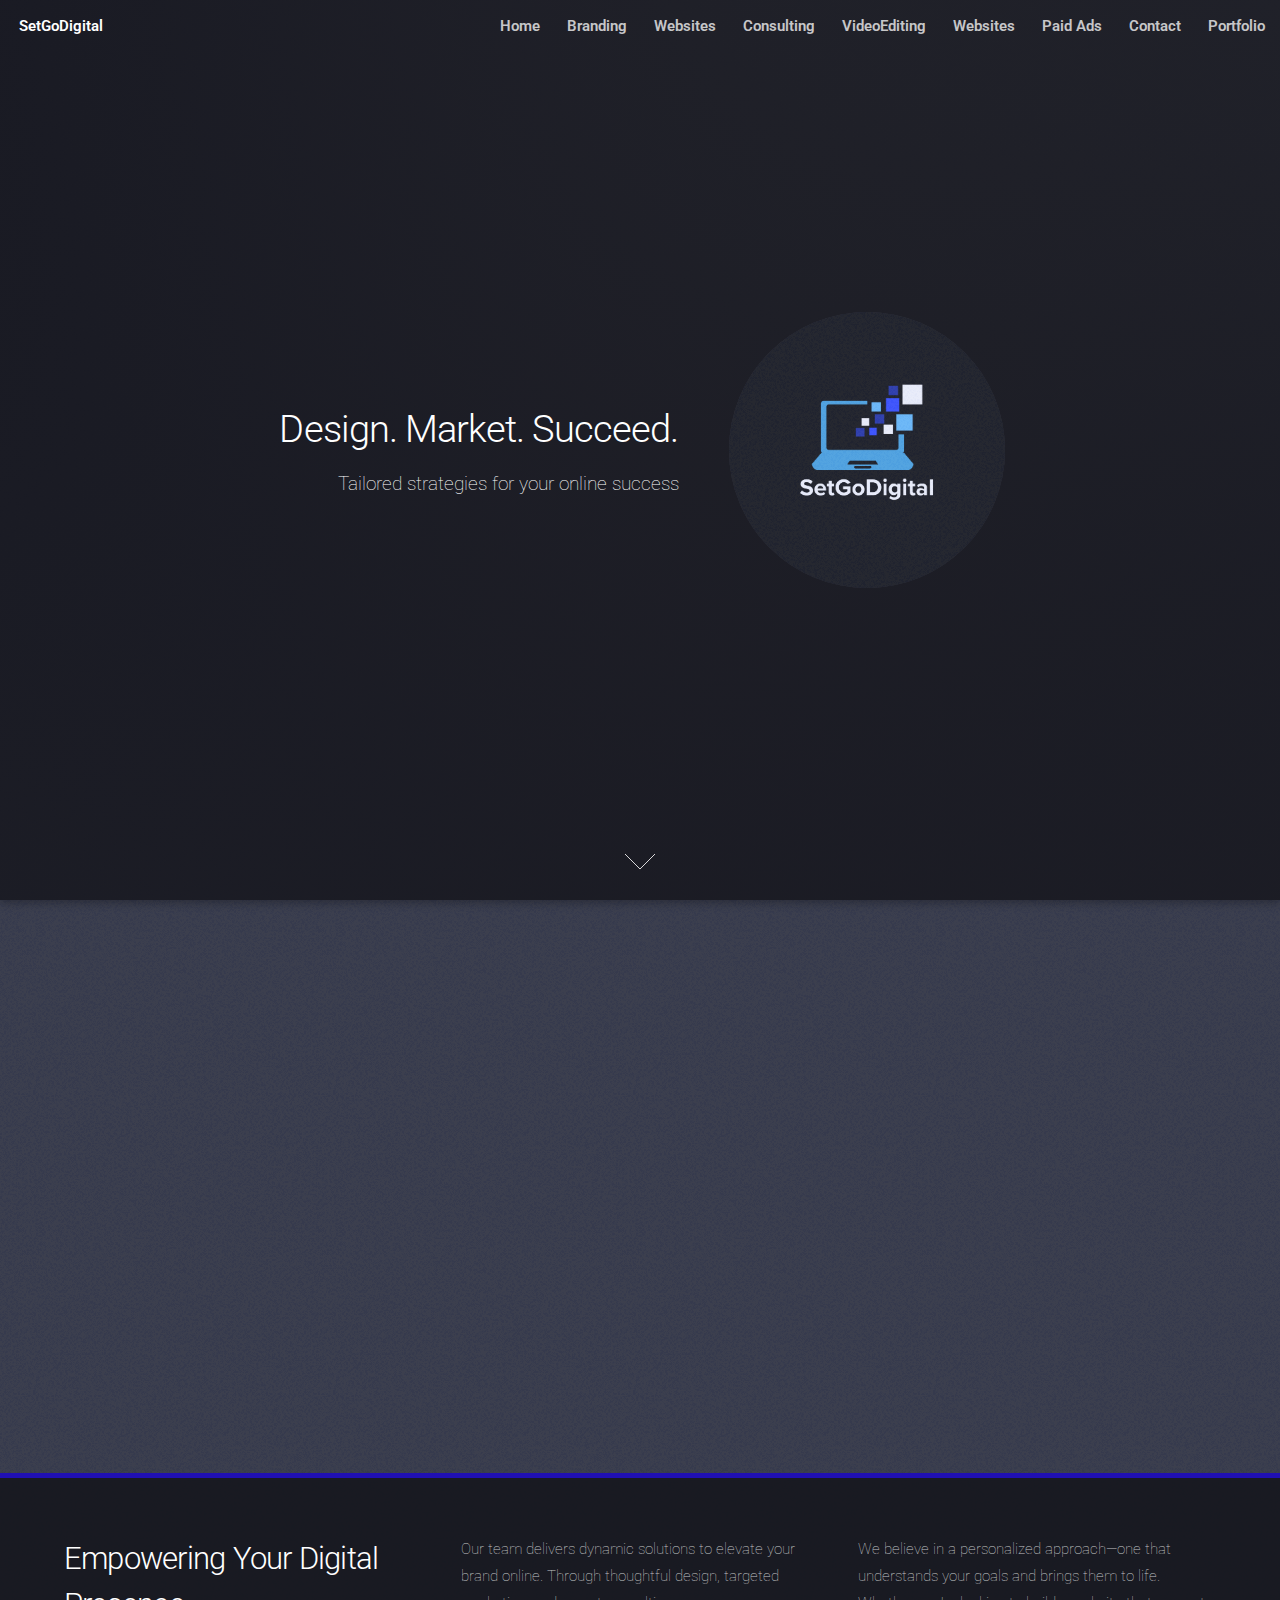
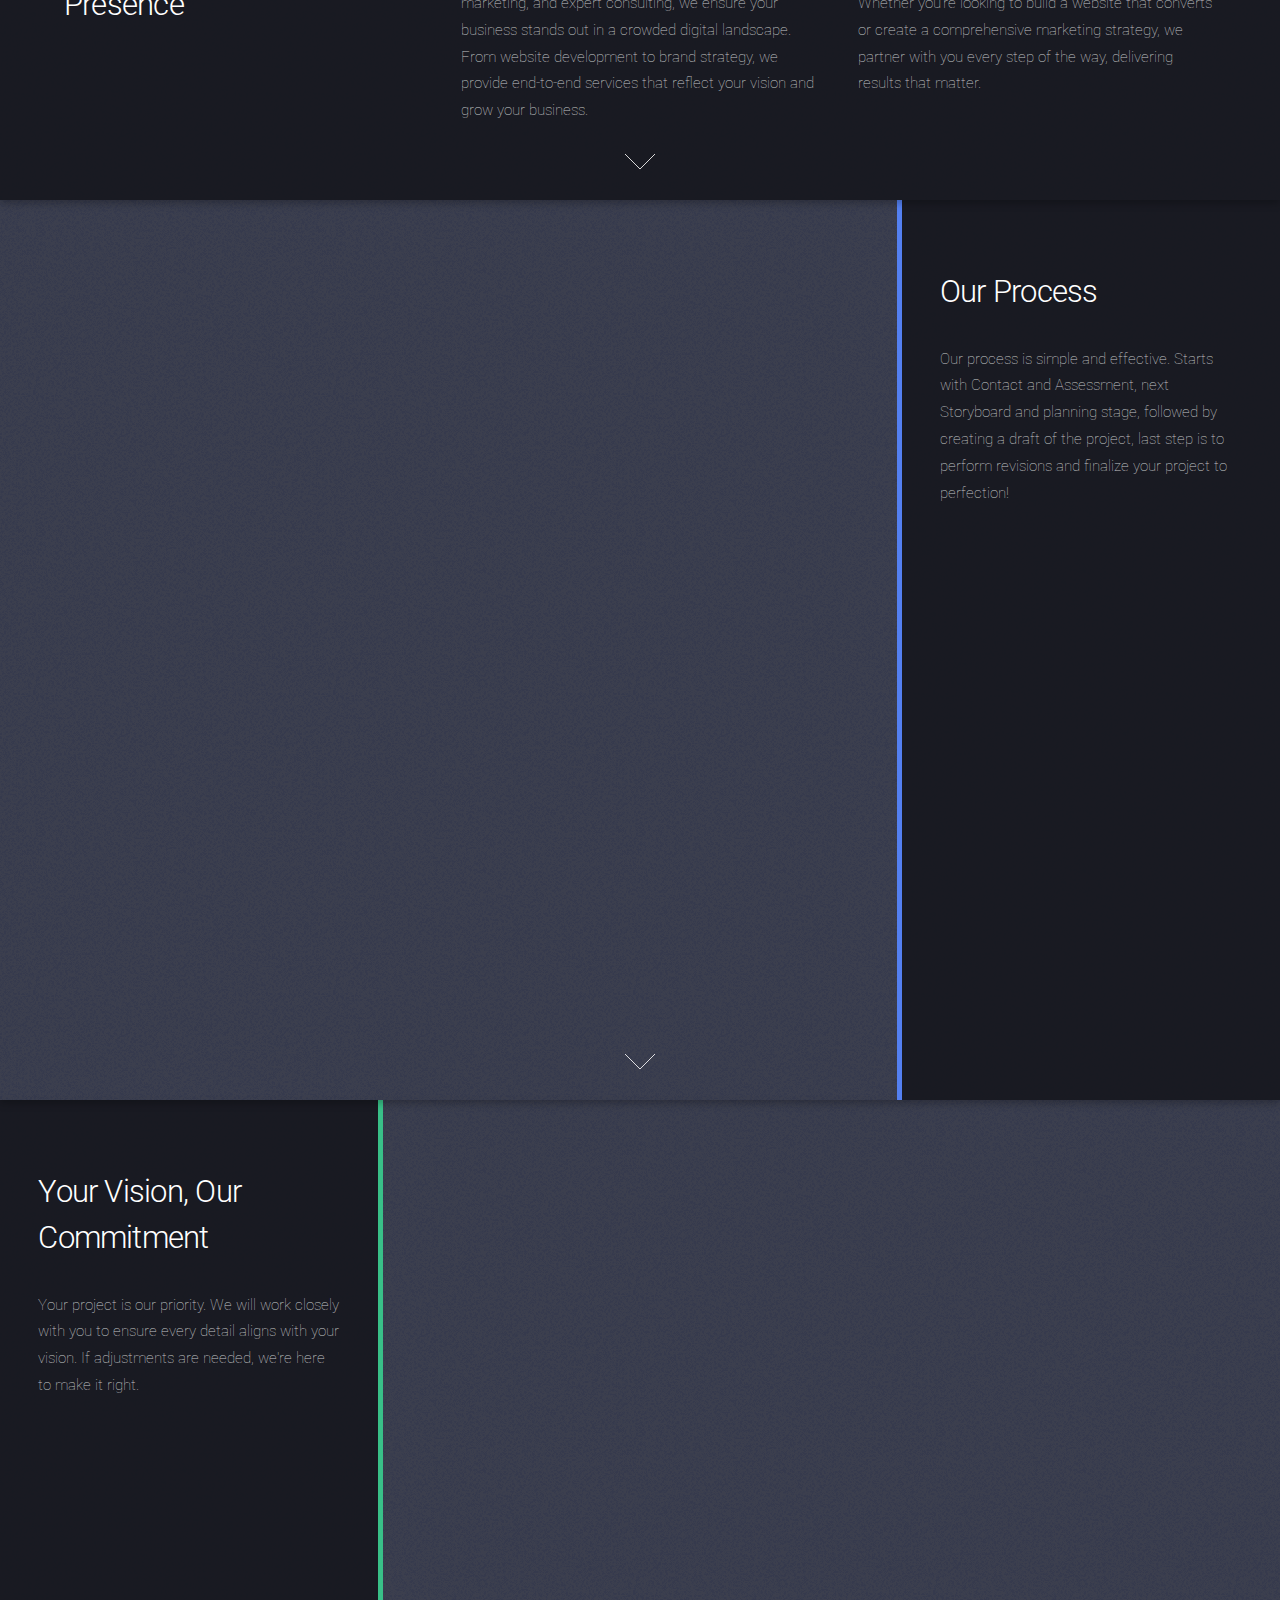
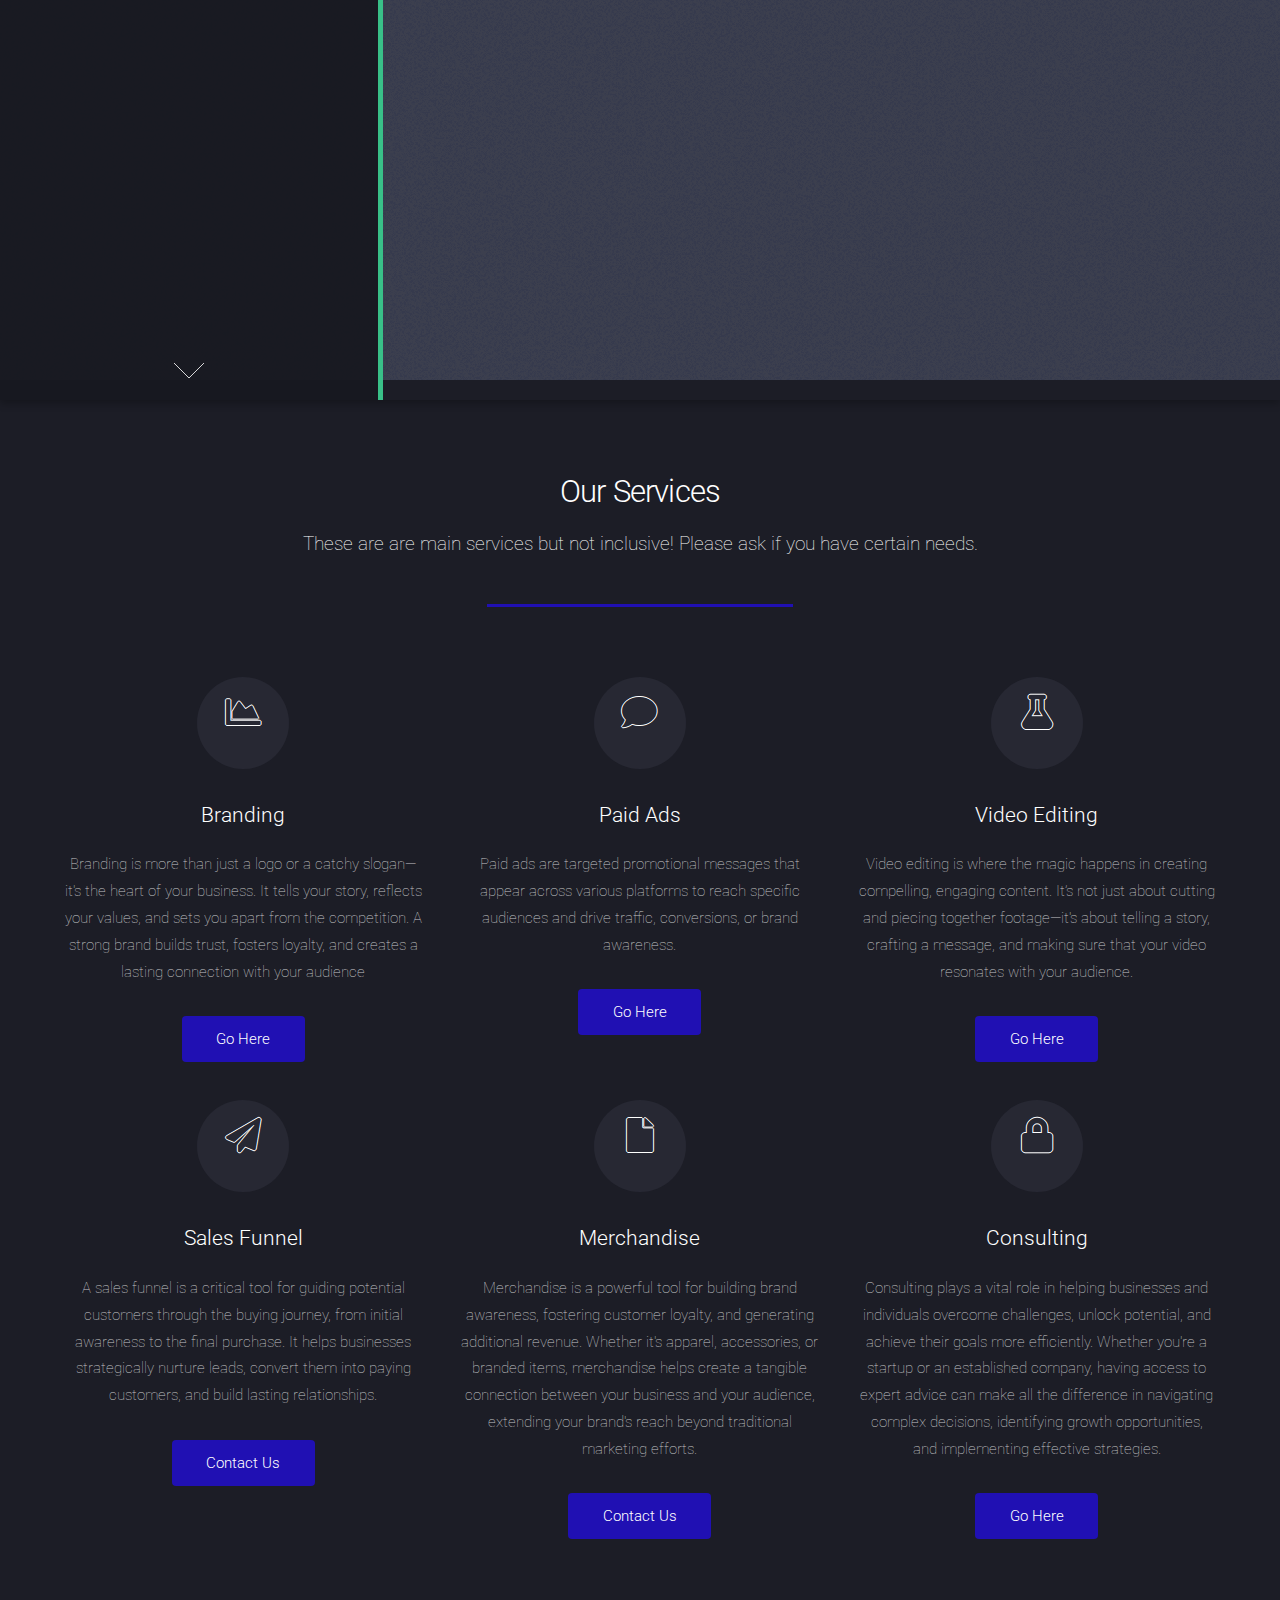
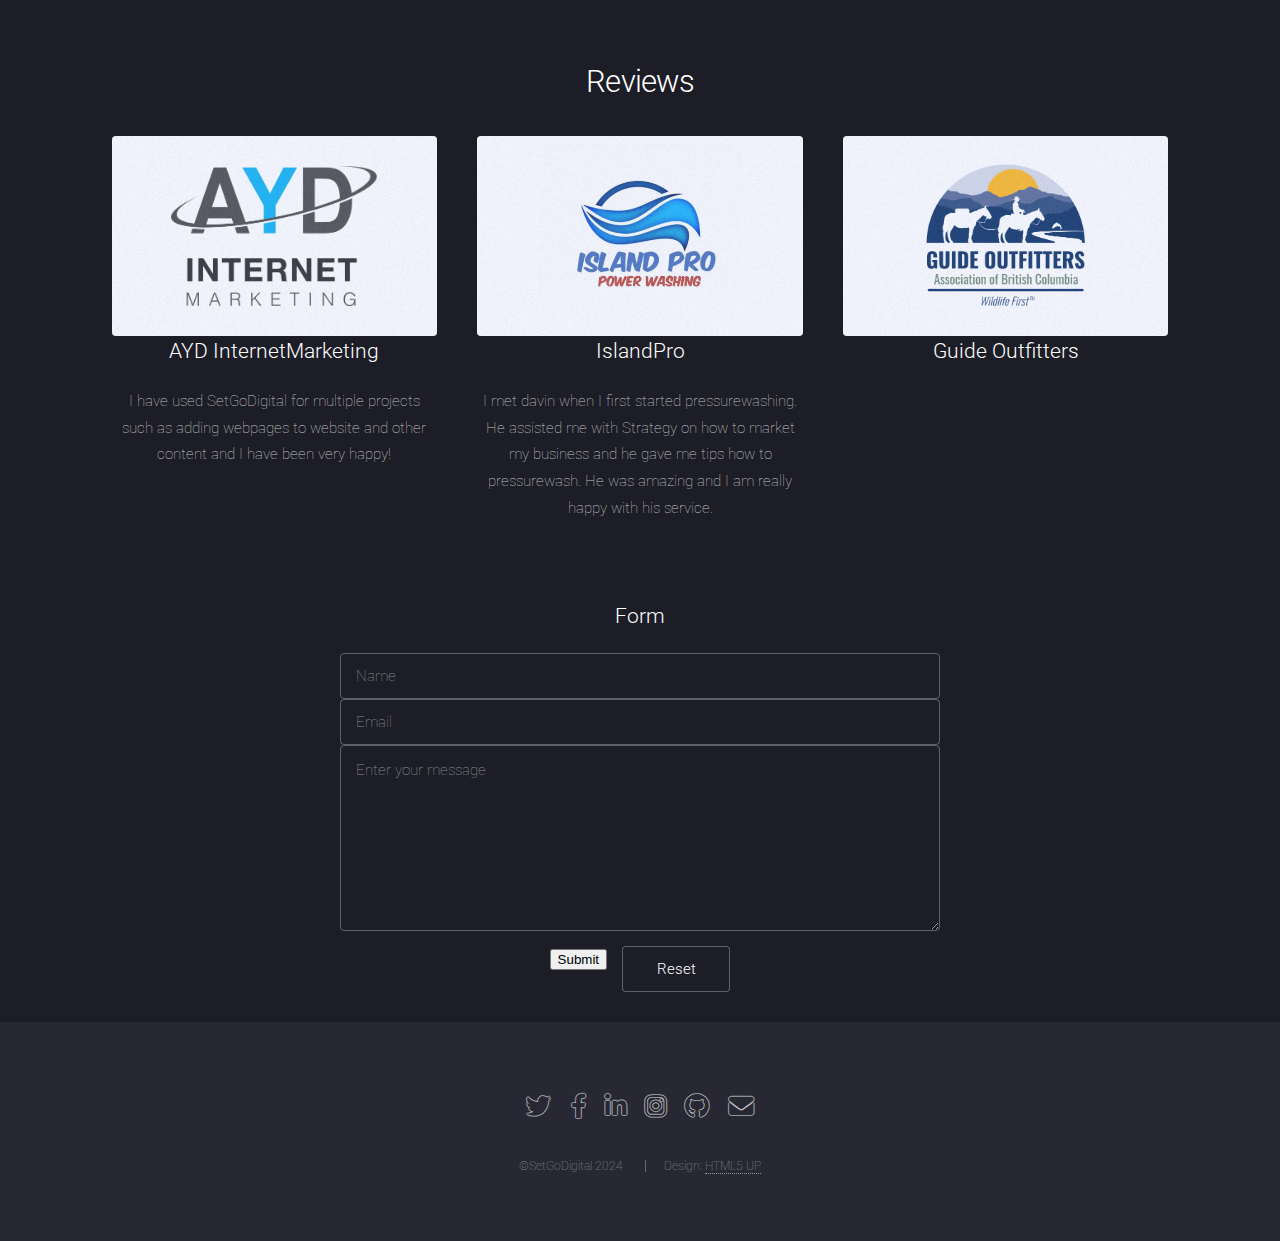
<file: index.html>
<!DOCTYPE HTML>
<!--
	Landed by HTML5 UP
	html5up.net | @ajlkn
	Free for personal and commercial use under the CCA 3.0 license (html5up.net/license)
-->
<html>

<head>
	<!-- Google tag (gtag.js) -->
<script async src="https://www.googletagmanager.com/gtag/js?id=G-89L8K1CVKC"></script>
<script>
  window.dataLayer = window.dataLayer || [];
  function gtag(){dataLayer.push(arguments);}
  gtag('js', new Date());

  gtag('config', 'G-89L8K1CVKC');
 </script>


	<title>Home by HTML5 UP</title>
	<link rel="icon" href="images/SetgoDigitalBlacbackground.png" type="image/png">
	<meta charset="utf-8" />
	<meta name="viewport" content="width=device-width, initial-scale=1, user-scalable=no" />
	<link rel="stylesheet" href="assets/css/main.css" />
	<noscript>
		<link rel="stylesheet" href="assets/css/noscript.css" />
	</noscript>

  <script src="https://www.google.com/recaptcha/enterprise.js?render=6LcjwHEqAAAAAN0VwWUBDwEiLb1FtgBSRqpxEC9G"></script>
  <!-- Your code -->


</head>

<body class="is-preload landing">
	<div id="page-wrapper">

		<!-- Header -->
		<header id="header">
			<h1 id="logo"><a href="index.html">SetGoDigital</a></h1>
			<nav id="nav">
					<ul>
					<li><a href="index.html">Home</a></li>
					
						
						
							<li><a href="Branding.html">Branding</a></li>
							<li><a href="websites.html">Websites</a></li>
							<li><a href="Consulting.html">Consulting</a></li>
							<li><a href="VideoEditing.html">VideoEditing</a></li>
							<li><a href="websites.html">Websites</a></li>
							<li><a href="PaidAds.html">Paid Ads</a></li>
							<li><a href="Contact.html">Contact</a></li>
							<li><a href="Portfolio.html">Portfolio</a></li>
					</ul>
			</nav>
		</header>

		<!-- Banner -->
		<section id="banner">
			<div class="content">
				<header>
					<h2>Design. Market. Succeed.</h2>
					<p>Tailored strategies for your online success</p>
				</header>
				<span class="image"><img src="images/SetgoDigitalBlacbackground.png" alt="" /></span>
			</div>
			<a href="#one" class="goto-next scrolly">Next</a>
		</section>

		<!-- One -->
		<section id="one" class="spotlight style1 bottom">
			<span class="image fit main"><img src="images/Peopleworking.jpg" alt="" /></span>
			<div class="content">
				<div class="container">
					<div class="row">
						<div class="col-4 col-12-medium">
							<header>
								<h2>Empowering Your Digital Presence</h2>

							</header>
						</div>
						<div class="col-4 col-12-medium">
							<p>Our team delivers dynamic solutions to elevate your brand online. Through thoughtful design, targeted marketing,
								 and expert consulting, we ensure your business stands out in a crowded digital landscape.
								 From website development to brand strategy, we provide end-to-end services that reflect your vision and grow your business.</p>
						</div>
						<div class="col-4 col-12-medium">
							<p>We believe in a personalized approach—one that understands your goals and brings them to life.
								 Whether you're looking to build a website that converts or create a comprehensive marketing strategy,
								 we partner with you every step of the way, delivering results that matter.</p>
						</div>
					</div>
				</div>
			</div>
			<a href="#two" class="goto-next scrolly">Next</a>
		</section>

		<!-- Two -->
		<section id="two" class="spotlight style2 right">
			<span class="image fit main"><img src="images/puzzle.jpg" alt="" /></span>
			<div class="content">
				<header>
					<h2>Our Process</h2>
					
				</header>
				<p>Our process is simple and effective. Starts with Contact and Assessment, next Storyboard and planning
					stage, followed by creating a draft of the project, last step is to perform revisions and finalize
					your project to perfection! </p>
				
			</div>
			<a href="#three" class="goto-next scrolly">Next</a>
		</section>

		<!-- Three -->
		<section id="three" class="spotlight style3 left">
			<span class="image fit main bottom"><img src="images/businessman.jpg" alt="" /></span>
			<div class="content">
				<header>
					<h2>Your Vision, Our Commitment</h2>
					
				</header>
				<p>Your project is our priority. We will work closely with you to ensure every detail aligns with your vision. If adjustments are needed, we're here to make it right.</p>
				
			<a href="#four" class="goto-next scrolly">Next</a>
		</section>

		<!-- Four -->



		<section id="four" class="wrapper style1 special fade-up">
			<div class="container">
				<header class="major">
					<h2>Our Services</h2>
					<p>These are are main services but not inclusive! Please ask if you have certain needs.</p>
				</header>
				<div class="box alt">
					<div class="row gtr-uniform">
						<section class="col-4 col-6-medium col-12-xsmall">
							<span class="icon solid alt major fa-chart-area"></span>
							<h3>Branding</h3>
							<p>Branding is more than just a logo or a catchy slogan—it's the heart of your business. It
								tells your story, reflects your values, and sets you apart from the competition. A
								strong brand builds trust, fosters loyalty, and creates a lasting connection with your
								audience</p>
		<ul class="actions">
                    <li><a href="Branding.html" class="button primary">Go Here</a></li>
                </ul>
						</section>
						<section class="col-4 col-6-medium col-12-xsmall">
							<span class="icon solid alt major fa-comment"></span>
							<h3>Paid Ads</h3>
							<p>Paid ads are targeted promotional messages that appear across various platforms to reach
								specific audiences and drive traffic, conversions, or brand awareness.</p>
		<ul class="actions">
                    <li><a href="PaidAds.html" class="button primary">Go Here</a></li>
                </ul>
						</section>
						<section class="col-4 col-6-medium col-12-xsmall">
							<span class="icon solid alt major fa-flask"></span>
							<h3>Video Editing</h3>
							<p>Video editing is where the magic happens in creating compelling, engaging content. It’s
								not just about cutting and piecing together footage—it's about telling a story, crafting
								a message, and making sure that your video resonates with your audience.</p>
							<ul class="actions">
                    <li><a href="VideoEditing.html" class="button primary">Go Here</a></li>
                </ul>
						</section>
						<section class="col-4 col-6-medium col-12-xsmall">
							<span class="icon solid alt major fa-paper-plane"></span>
							<h3>Sales Funnel</h3>
							<p>A sales funnel is a critical tool for guiding potential customers through the buying
								journey, from initial awareness to the final purchase. It helps businesses strategically
								nurture leads, convert them into paying customers, and build lasting relationships.</p>
							<ul class="actions">
                    <li><a href="Contact.html" class="button primary">Contact Us</a></li>
                </ul>
							<ul class="actions">
                 
						</section>
						<section class="col-4 col-6-medium col-12-xsmall">
							<span class="icon solid alt major fa-file"></span>
							<h3>Merchandise</h3>
							<p>Merchandise is a powerful tool for building brand awareness, fostering customer loyalty,
								and generating additional revenue. Whether it's apparel, accessories, or branded items,
								merchandise helps create a tangible connection between your business and your audience,
								extending your brand's reach beyond traditional marketing efforts.</p>
							<ul class="actions">
                    <li><a href="Contact.html" class="button primary">Contact Us</a></li>
                </ul>
						</section>
						<section class="col-4 col-6-medium col-12-xsmall">
							<span class="icon solid alt major fa-lock"></span>
							<h3>Consulting</h3>
							<p>Consulting plays a vital role in helping businesses and individuals overcome challenges,
								unlock potential, and achieve their goals more efficiently. Whether you're a startup or
								an established company, having access to expert advice can make all the difference in
								navigating complex decisions, identifying growth opportunities, and implementing
								effective strategies.</p>
							<ul class="actions">
                    <li><a href="Consulting.html" class="button primary">Go Here</a></li>
                </ul>
						</section>
					</div>
				</div>

				
				<section class="review-section">
					<h2>Reviews</h2>
					<div class="box alt">
						<div class="row gtr-50 gtr-uniform">
							<section class="col-4 col-6-medium col-12-xsmall">
								<span class="image fit"><img src="images/AYDphoto.png" alt="" /></span>
								<h3>AYD InternetMarketing</h3>
								<p>I have used SetGoDigital for multiple projects such as adding webpages to website and
									other content and I have been very happy!</p>
							</section>
							<section class="col-4 col-6-medium col-12-xsmall">
								<span class="image fit"><img src="images/islandpro.jpg" alt="" /></span>
								<h3>IslandPro</h3>
								<p>I met davin when I first started pressurewashing. He assisted me with Strategy on how
									to market my business and he gave me tips how to pressurewash. He was amazing and I
									am really happy with his service.</p>
							</section>
							<section class="col-4 col-6-medium col-12-xsmall">
								<span class="image fit"><img src="images/GOabc.png" alt="" /></span>
								<h3>Guide Outfitters</h3>
								<p></p>
							</section>
						</div>
					</div>
				</section>

		</section>

		<!-- Five -->
				<section>
							<h3 align="center">Form</h3>
<form id="demo-form" action="https://submit-form.com/PGsv337bX" method="POST">
    <div style="width: 100%; max-width: 600px; margin: 0 auto;">
        <div class="col-6 col-12-xsmall">
            <input type="text" name="name" id="name" placeholder="Name" required />
        </div>
        <div class="col-6 col-12-xsmall">
            <input type="email" name="email" id="email" placeholder="Email" required />
        </div>
        <div class="col-12">
            <textarea name="message" id="message" placeholder="Enter your message" rows="6" required></textarea>
        </div>
        <div class="col-12">
            <ul class="actions">
                <li>
                    <button class="g-recaptcha"
                        data-sitekey="6LcjwHEqAAAAAN0VwWUBDwEiLb1FtgBSRqpxEC9G"
                        data-callback='onSubmit'
                        data-action='submit'>
                        Submit
                    </button>
                </li>
                <li><input type="reset" value="Reset" /></li>
            </ul>
        </div>
    </div>
</form>

<script>
    function onSubmit(token) {
        document.getElementById("demo-form").submit();
    }
</script>
							</section>

		<!-- Footer -->
		<footer id="footer">
			<ul class="icons">
				<li><a href="#" class="icon brands alt fa-twitter"><span class="label">Twitter</span></a></li>
				<li><a href="#" class="icon brands alt fa-facebook-f"><span class="label">Facebook</span></a></li>
				<li><a href="#" class="icon brands alt fa-linkedin-in"><span class="label">LinkedIn</span></a></li>
				<li><a href="#" class="icon brands alt fa-instagram"><span class="label">Instagram</span></a></li>
				<li><a href="#" class="icon brands alt fa-github"><span class="label">GitHub</span></a></li>
				<li><a href="#" class="icon solid alt fa-envelope"><span class="label">Email</span></a></li>
			</ul>
			<ul class="copyright">
				<li>&copy;SetGoDigital 2024</li>
				<li>Design: <a href="http://html5up.net">HTML5 UP</a></li>
			</ul>
		</footer>

	</div>

	<!-- Scripts -->
	<script src="assets/js/jquery.min.js"></script>
	<script src="assets/js/jquery.scrolly.min.js"></script>
	<script src="assets/js/jquery.dropotron.min.js"></script>
	<script src="assets/js/jquery.scrollex.min.js"></script>
	<script src="assets/js/browser.min.js"></script>
	<script src="assets/js/breakpoints.min.js"></script>
	<script src="assets/js/util.js"></script>
	<script src="assets/js/main.js"></script>

</body>

</html>
</file>
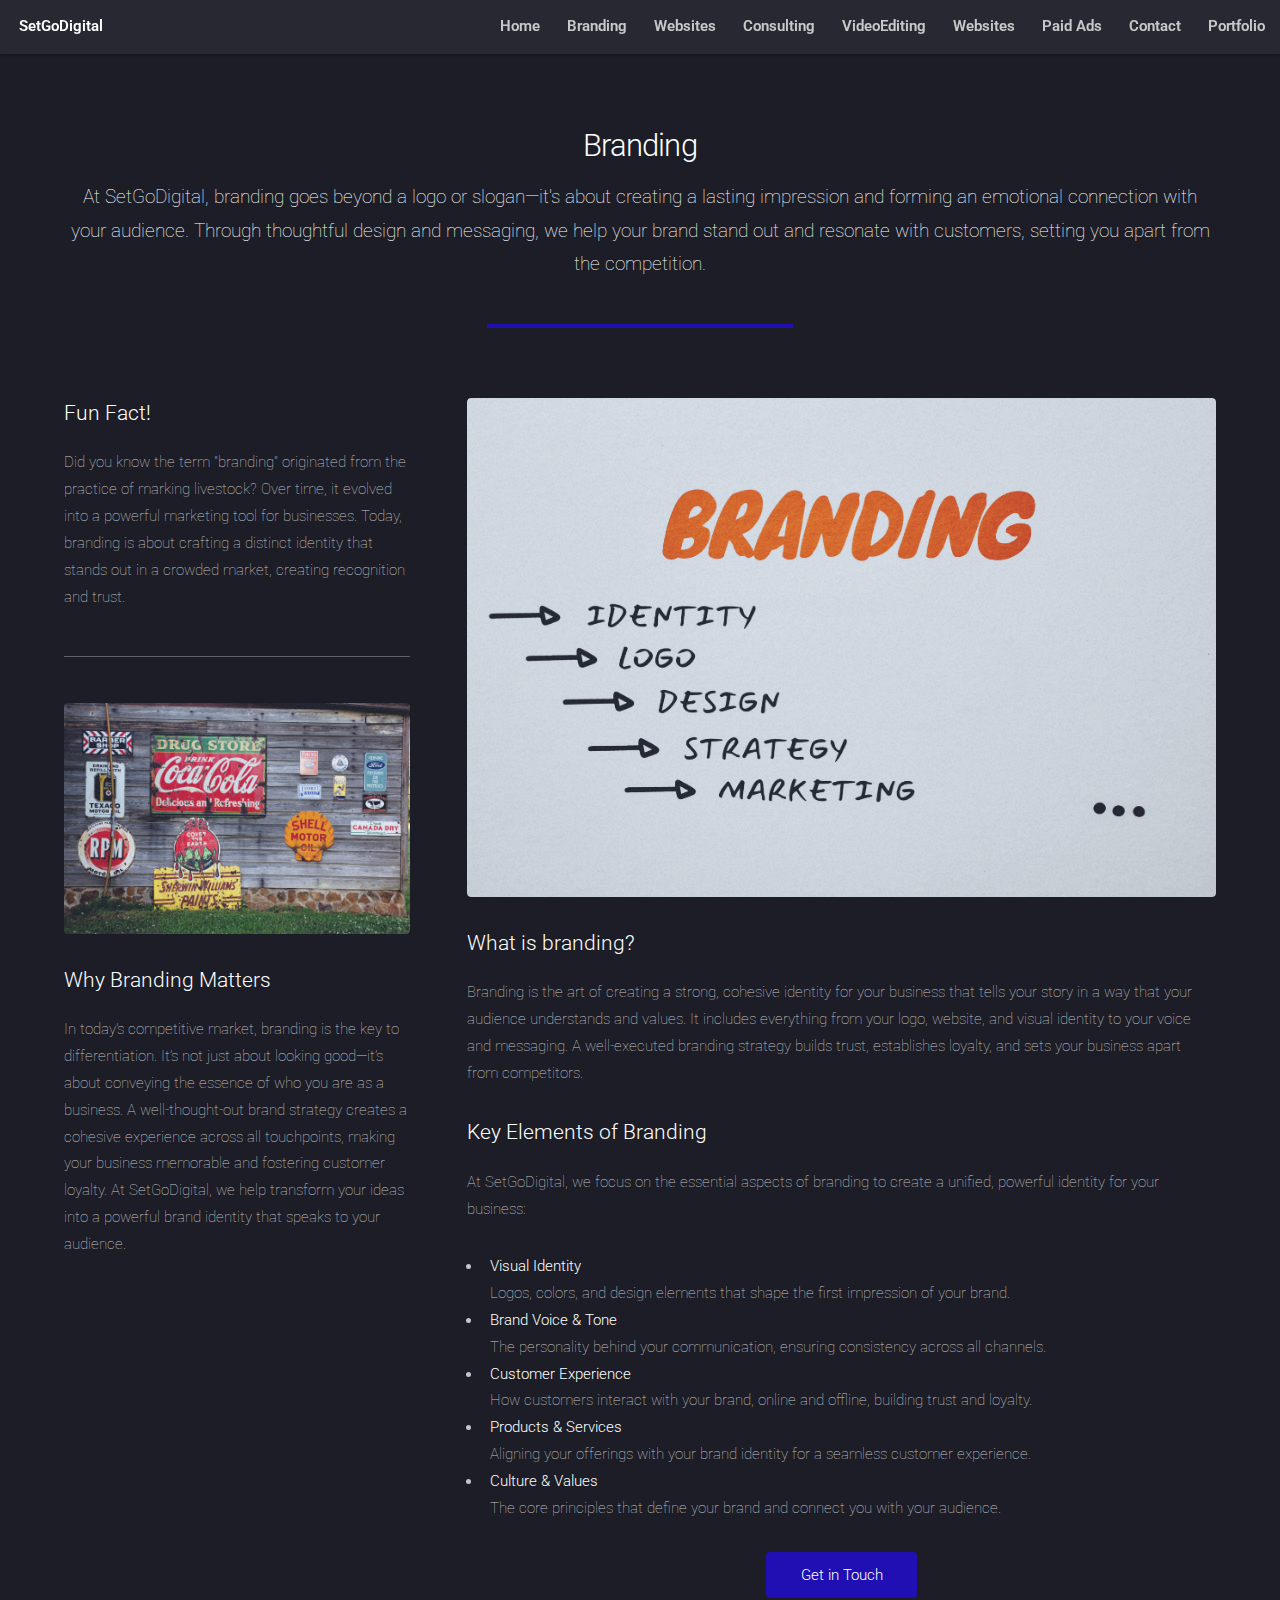
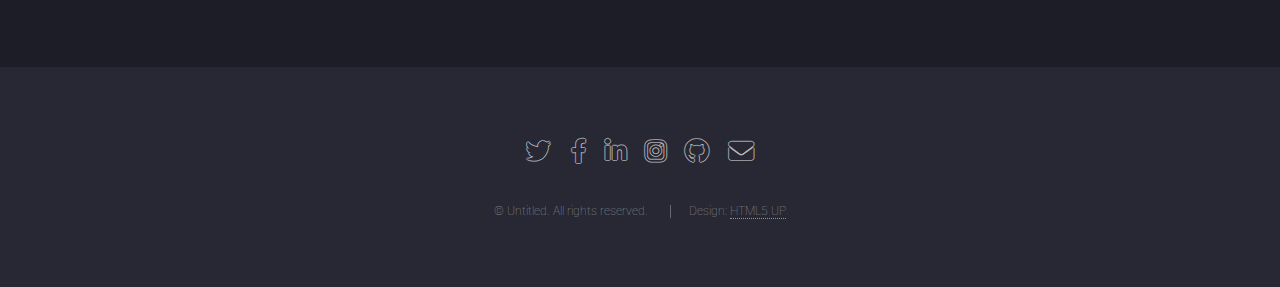
<file: Branding.html>
<!DOCTYPE HTML>
<!--
	Landed by HTML5 UP
	html5up.net | @ajlkn
	Free for personal and commercial use under the CCA 3.0 license (html5up.net/license)
-->
<html>

<head>
	<!-- Google tag (gtag.js) -->
<script async src="https://www.googletagmanager.com/gtag/js?id=G-89L8K1CVKC"></script>
<script>
  window.dataLayer = window.dataLayer || [];
  function gtag(){dataLayer.push(arguments);}
  gtag('js', new Date());

  gtag('config', 'G-89L8K1CVKC');
</script>
	<title>Branding - Landed by HTML5 UP</title>
	<link rel="icon" href="images/SetgoDigitalBlacbackground.png" type="image/png">
	<meta charset="utf-8" />
	<meta name="viewport" content="width=device-width, initial-scale=1, user-scalable=no" />
	<link rel="stylesheet" href="assets/css/main.css" />
	<noscript>
		<link rel="stylesheet" href="assets/css/noscript.css" />
	</noscript>
</head>

<body class="is-preload">
	<div id="page-wrapper">

		<!-- Header -->
		<header id="header">
			<header id="header">
				<h1 id="logo"><a href="index.html">SetGoDigital</a></h1>
				<nav id="nav">
						<ul>
					<li><a href="index.html">Home</a></li>
					
						
						
							<li><a href="Branding.html">Branding</a></li>
							<li><a href="websites.html">Websites</a></li>
							<li><a href="Consulting.html">Consulting</a></li>
							<li><a href="VideoEditing.html">VideoEditing</a></li>
							<li><a href="websites.html">Websites</a></li>
							<li><a href="PaidAds.html">Paid Ads</a></li>
							<li><a href="Contact.html">Contact</a></li>
							<li><a href="Portfolio.html">Portfolio</a></li>
					</ul>
				</nav>
			</header>
		</header>

		<!-- Main -->
		<div id="main" class="wrapper style1">
			<div class="container">
				<header class="major">
					<h2>Branding</h2>
					<p>At SetGoDigital, branding goes beyond a logo or slogan—it's about creating a lasting impression
						and forming an
						emotional connection with your audience. Through thoughtful design and messaging,
						we help your brand stand out and resonate with customers, setting you apart from the
						competition.</p>
				</header>
				<div class="row gtr-150">
					<div class="col-4 col-12-medium">

						<!-- Sidebar -->
						<section id="sidebar">
							<section>
								<h3>Fun Fact!</h3>
								<p>Did you know the term "branding" originated from the practice of marking livestock?
									Over time, it evolved into a powerful marketing tool for businesses.
									Today, branding is about crafting a distinct identity that stands out in a crowded
									market, creating recognition and trust.</p>

							</section>
							<hr />
							<section>
								<a href="#" class="image fit"><img src="images/brands.jpg" alt="" /></a>
								<h3>Why Branding Matters</h3>
								<p>In today’s competitive market, branding is the key to differentiation. It’s not just
									about looking good—it’s about conveying the essence
									of who you are as a business. A well-thought-out brand strategy creates a cohesive
									experience across all touchpoints,
									making your business memorable and fostering customer loyalty.
									At SetGoDigital, we help transform your ideas into a powerful brand identity that
									speaks to your audience.</p>

							</section>
						</section>

					</div>
					<div class="col-8 col-12-medium imp-medium">

						<!-- Content -->
						<section id="content">
							<a href="#" class="image fit"><img src="images/brandingpic.jpg" alt="" /></a>
							<h3>What is branding?</h3>
							<p>Branding is the art of creating a strong, cohesive identity for your business that tells
								your story in a way that your audience understands and values.
								It includes everything from your logo, website, and visual identity to your voice and
								messaging.
								A well-executed branding strategy builds trust, establishes loyalty, and sets your
								business apart from competitors.</p>
							<h3>Key Elements of Branding</h3>
							<p>At SetGoDigital, we focus on the essential aspects of branding to create a unified,
								powerful identity for your business:</p>
							<ul>
								<li><strong>Visual Identity</strong><br>
									Logos, colors, and design elements that shape the first impression of your brand.
								</li>
								<li><strong>Brand Voice & Tone</strong><br>
									The personality behind your communication, ensuring consistency across all channels.
								</li>
								<li><strong>Customer Experience</strong><br>
									How customers interact with your brand, online and offline, building trust and
									loyalty.</li>
								<li><strong>Products & Services</strong><br>
									Aligning your offerings with your brand identity for a seamless customer experience.
								</li>
								<li><strong>Culture & Values</strong><br>
									The core principles that define your brand and connect you with your audience.</li>
							</ul>
						</section>
								<ul class="actions">
                    <li><a href="Contact.html" class="button primary">Get in Touch</a></li>
                </ul>

					</div>
				</div>
			</div>
		</div>

		<!-- Footer -->
		<footer id="footer">
			<ul class="icons">
				<li><a href="#" class="icon brands alt fa-twitter"><span class="label">Twitter</span></a></li>
				<li><a href="#" class="icon brands alt fa-facebook-f"><span class="label">Facebook</span></a></li>
				<li><a href="#" class="icon brands alt fa-linkedin-in"><span class="label">LinkedIn</span></a></li>
				<li><a href="#" class="icon brands alt fa-instagram"><span class="label">Instagram</span></a></li>
				<li><a href="#" class="icon brands alt fa-github"><span class="label">GitHub</span></a></li>
				<li><a href="#" class="icon solid alt fa-envelope"><span class="label">Email</span></a></li>
			</ul>
			<ul class="copyright">
				<li>&copy; Untitled. All rights reserved.</li>
				<li>Design: <a href="http://html5up.net">HTML5 UP</a></li>
			</ul>
		</footer>

	</div>

	<!-- Scripts -->
	<script src="assets/js/jquery.min.js"></script>
	<script src="assets/js/jquery.scrolly.min.js"></script>
	<script src="assets/js/jquery.dropotron.min.js"></script>
	<script src="assets/js/jquery.scrollex.min.js"></script>
	<script src="assets/js/browser.min.js"></script>
	<script src="assets/js/breakpoints.min.js"></script>
	<script src="assets/js/util.js"></script>
	<script src="assets/js/main.js"></script>

</body>

</html>
</file>
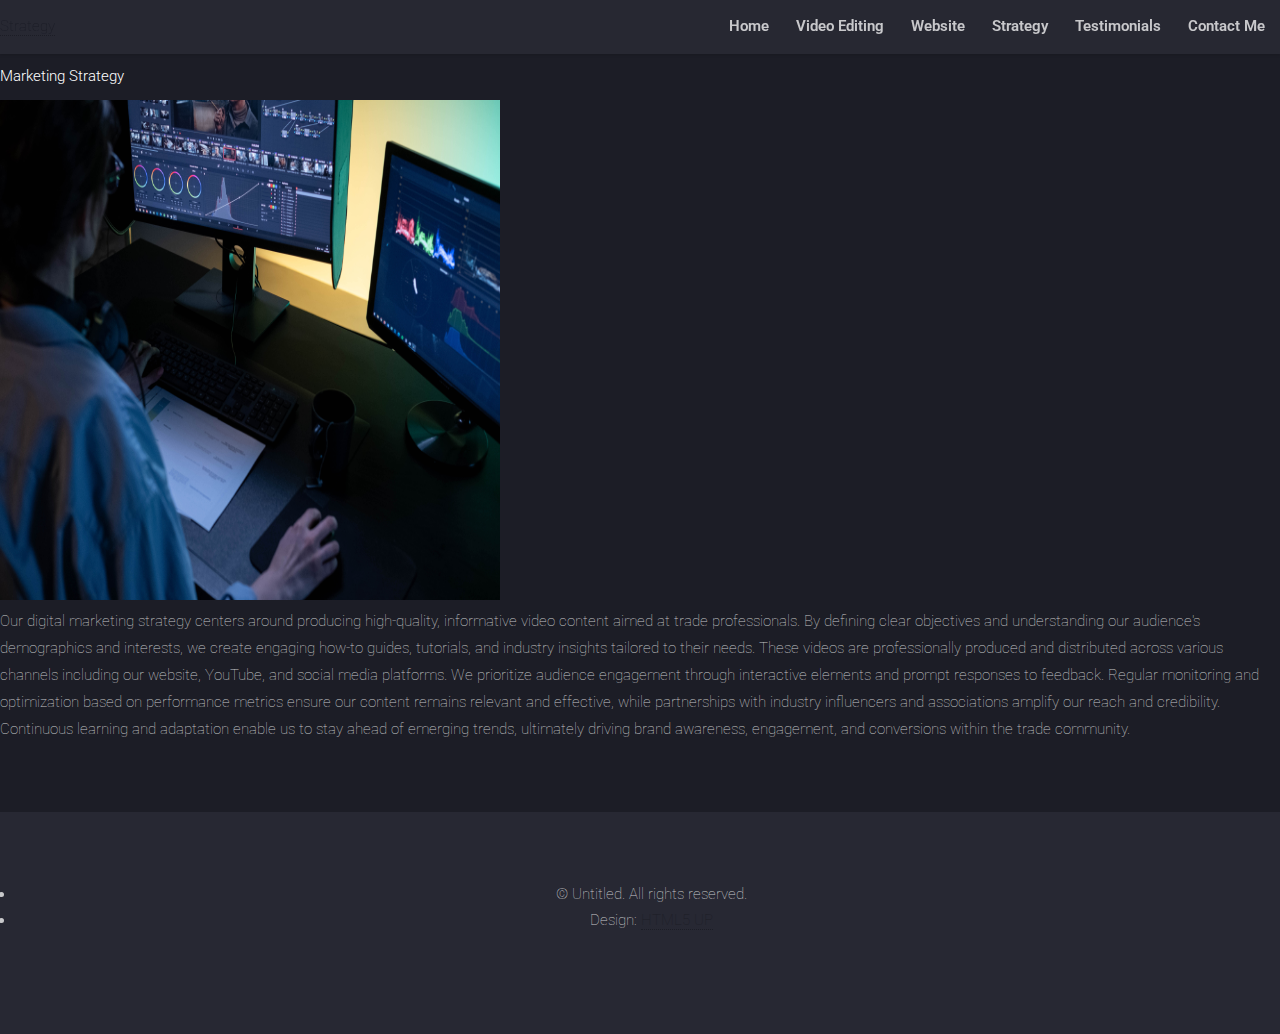
<file: coding.html>
<!DOCTYPE HTML>
<!--
	Hyperspace by HTML5 UP
	html5up.net | @ajlkn
	Free for personal and commercial use under the CCA 3.0 license (html5up.net/license)
-->
<html>
	<head>
		<title>Marketing Strategy</title>
		<meta charset="utf-8" />
		<meta name="viewport" content="width=device-width, initial-scale=1, user-scalable=no" />
		<link rel="stylesheet" href="assets/css/main.css" />
		<noscript><link rel="stylesheet" href="assets/css/noscript.css" /></noscript>
	</head>
	<body class="is-preload">

		<!-- Header -->
			<header id="header">
				<a href="index.html" class="title">Strategy</a>
				<nav>
					<ul>
						<li><a href="index.html">Home</a></li>
						<li><a href="videoediting.html" class="active">Video Editing</a></li>
						<li><a href="websites.html" class="active">Website</a></li>
						<li><a href="coding.html" class="active">Strategy</a></li>
						<li><a href="testimonials.html" class="active">Testimonials</a></li>
						<li><a href="contact.html" class="active">Contact Me</a></li>
					</ul>
				</nav>
			</header>

		<!-- Wrapper -->
			<div id="wrapper">

				<!-- Main -->
					<section id="main" class="wrapper">
						<div class="inner">
							<h1 class="major">Marketing Strategy</h1>
							<div class="row">
									
									<div class="col-lg-3 col-md-4 col-sm-6">
									<img src="images/videoediting.jpg" width="500" height="500" alt="" />
									<p>Our digital marketing strategy centers around producing high-quality, informative video content aimed at trade professionals. By defining clear objectives and understanding our audience's demographics and interests, we create engaging how-to guides, tutorials, and industry insights tailored to their needs. These videos are professionally produced and distributed across various channels including our website, YouTube, and social media platforms. We prioritize audience engagement through interactive elements and prompt responses to feedback. Regular monitoring and optimization based on performance metrics ensure our content remains relevant and effective, while partnerships with industry influencers and associations amplify our reach and credibility. Continuous learning and adaptation enable us to stay ahead of emerging trends, ultimately driving brand awareness, engagement, and conversions within the trade community.</p>
									</div>
									
							
							</div>			
						</div>
					</section>

			</div>

		<!-- Footer -->
			<footer id="footer" class="wrapper alt">
				<div class="inner">
					<ul class="menu">
						<li>&copy; Untitled. All rights reserved.</li><li>Design: <a href="http://html5up.net">HTML5 UP</a></li>
					</ul>
				</div>
			</footer>

		<!-- Scripts -->
			<script src="assets/js/jquery.min.js"></script>
			<script src="assets/js/jquery.scrollex.min.js"></script>
			<script src="assets/js/jquery.scrolly.min.js"></script>
			<script src="assets/js/browser.min.js"></script>
			<script src="assets/js/breakpoints.min.js"></script>
			<script src="assets/js/util.js"></script>
			<script src="assets/js/main.js"></script>

	</body>
</html>
</file>
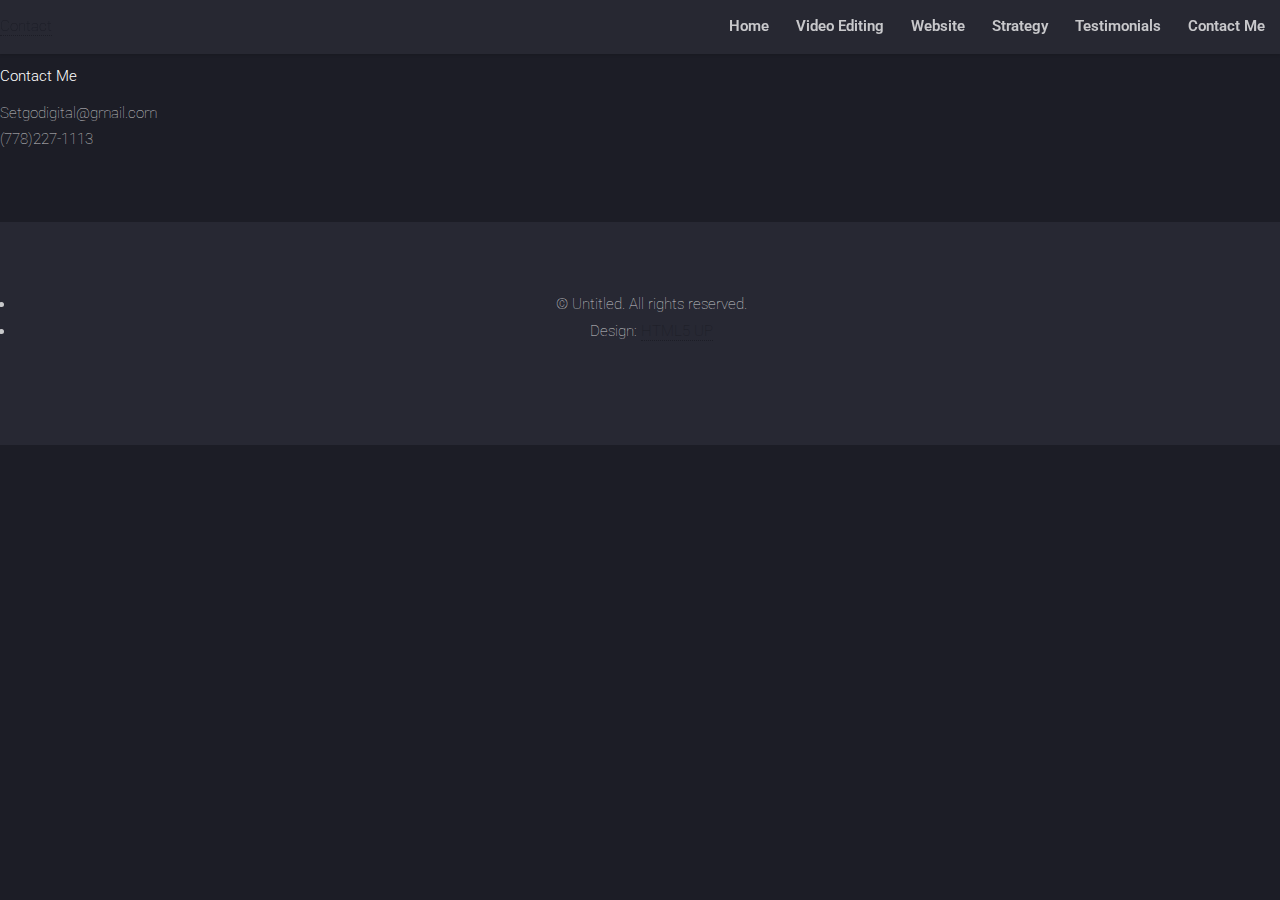
<file: contact.html>
<!DOCTYPE HTML>
<!--
	Hyperspace by HTML5 UP
	html5up.net | @ajlkn
	Free for personal and commercial use under the CCA 3.0 license (html5up.net/license)
-->
<html>
	<head>
		<title>Generic - Hyperspace by HTML5 UP</title>
		<meta charset="utf-8" />
		<meta name="viewport" content="width=device-width, initial-scale=1, user-scalable=no" />
		<link rel="stylesheet" href="assets/css/main.css" />
		<noscript><link rel="stylesheet" href="assets/css/noscript.css" /></noscript>
	</head>
	<body class="is-preload">

		<!-- Header -->
			<header id="header">
				<a href="index.html" class="title">Contact</a>
				<nav>
					<ul>
						<li><a href="home.html">Home</a></li>
						<li><a href="videoediting.html" class="active">Video Editing</a></li>
						<li><a href="websites.html" class="active">Website</a></li>
						<li><a href="strategy.html" class="active">Strategy</a></li>
						<li><a href="testimonials.html" class="active">Testimonials</a></li>
						<li><a href="contact.html" class="active">Contact Me</a></li>
					
					</ul>
				</nav>
			</header>

		<!-- Wrapper -->
			<div id="wrapper">

				<!-- Main -->
					<section id="main" class="wrapper">
						<div class="inner">
							<h1 class="major">Contact Me</h1>
							
							<p>Setgodigital@gmail.com<br>
							(778)227-1113</p>
							
						</div>
					</section>
				

			</div>

		<!-- Footer -->
			<footer id="footer" class="wrapper alt">
				<div class="inner">
					<ul class="menu">
						<li>&copy; Untitled. All rights reserved.</li><li>Design: <a href="http://html5up.net">HTML5 UP</a></li>
					</ul>
				</div>
			</footer>

		<!-- Scripts -->
			<script src="assets/js/jquery.min.js"></script>
			<script src="assets/js/jquery.scrollex.min.js"></script>
			<script src="assets/js/jquery.scrolly.min.js"></script>
			<script src="assets/js/browser.min.js"></script>
			<script src="assets/js/breakpoints.min.js"></script>
			<script src="assets/js/util.js"></script>
			<script src="assets/js/main.js"></script>

	</body>
</html>
</file>
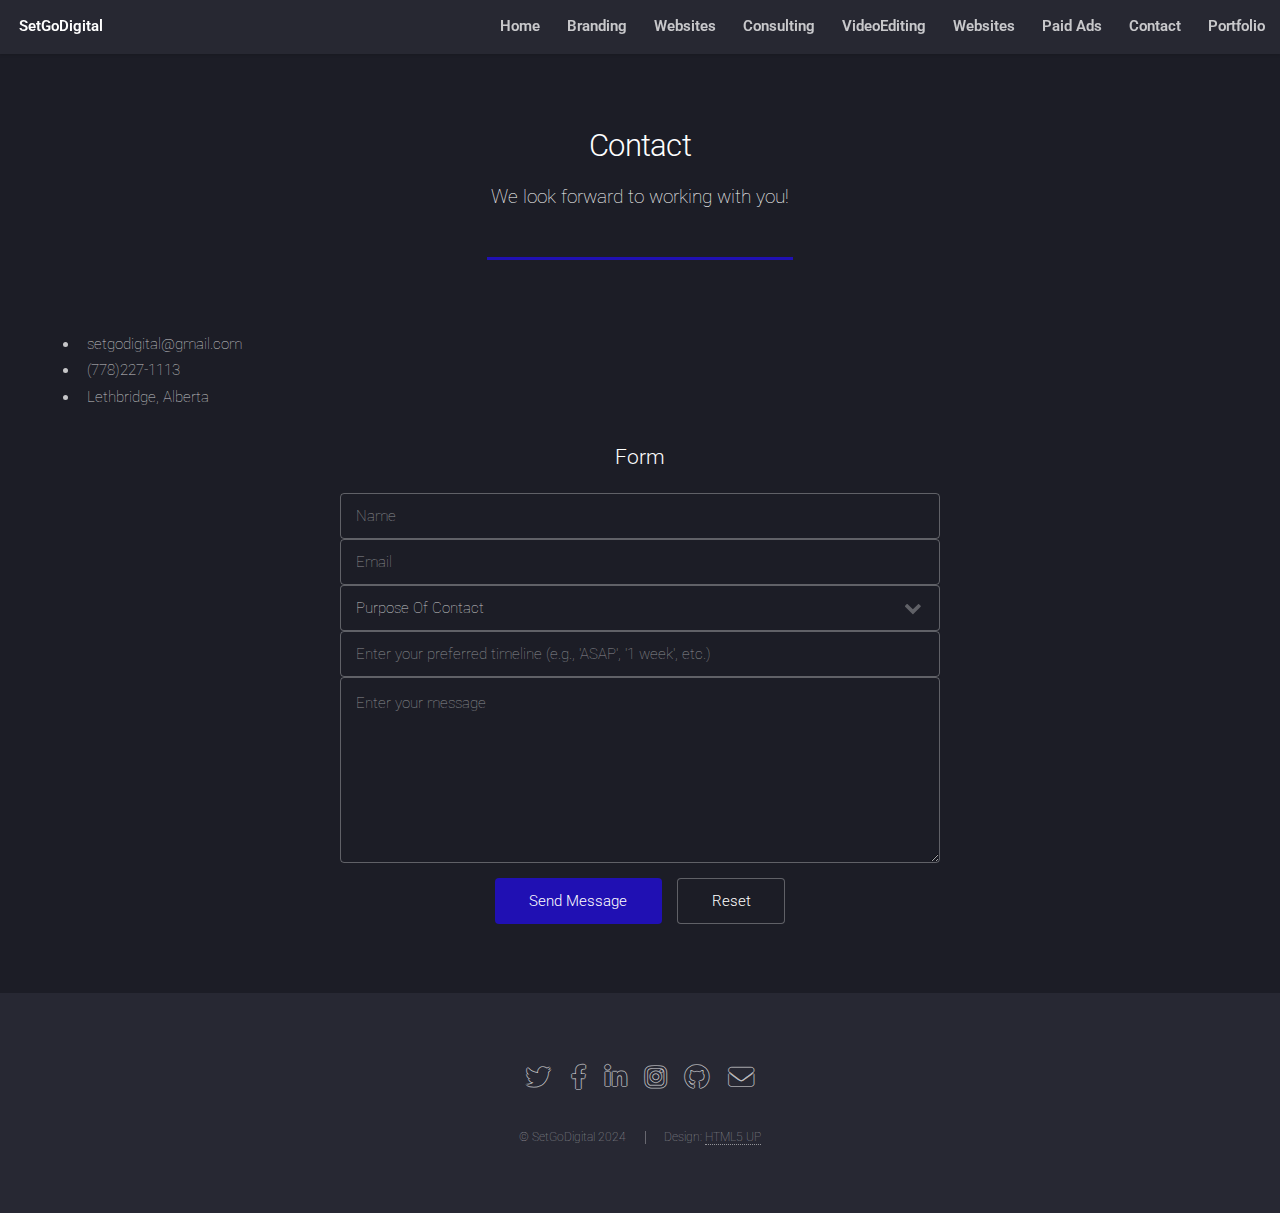
<file: Contact.html>
<!DOCTYPE HTML>
<!--
	Landed by HTML5 UP
	html5up.net | @ajlkn
	Free for personal and commercial use under the CCA 3.0 license (html5up.net/license)
-->
<html>
	<head>
		<!-- Google tag (gtag.js) -->
<script async src="https://www.googletagmanager.com/gtag/js?id=G-89L8K1CVKC"></script>
<script>
  window.dataLayer = window.dataLayer || [];
  function gtag(){dataLayer.push(arguments);}
  gtag('js', new Date());

  gtag('config', 'G-89L8K1CVKC');
</script>
		<title>Contact - Landed by HTML5 UP</title>
		<link rel="icon" href="images/SetgoDigitalBlacbackground.png" type="image/png">
		<meta charset="utf-8" />
		<meta name="viewport" content="width=device-width, initial-scale=1, user-scalable=no" />
		<link rel="stylesheet" href="assets/css/main.css" />
		<noscript><link rel="stylesheet" href="assets/css/noscript.css" /></noscript>
	</head>
	<body class="is-preload">
		<div id="page-wrapper">

			<!-- Header -->
				<header id="header">
					<h1 id="logo"><a href="index.html">SetGoDigital</a></h1>
					<nav id="nav">
						<ul>
					<li><a href="index.html">Home</a></li>
					
						
						
							<li><a href="Branding.html">Branding</a></li>
							<li><a href="websites.html">Websites</a></li>
							<li><a href="Consulting.html">Consulting</a></li>
							<li><a href="VideoEditing.html">VideoEditing</a></li>
							<li><a href="websites.html">Websites</a></li>
							<li><a href="PaidAds.html">Paid Ads</a></li>
							<li><a href="Contact.html">Contact</a></li>
							<li><a href="Portfolio.html">Portfolio</a></li>
					</ul>
					</nav>
				</header>

			<!-- Main -->
				<div id="main" class="wrapper style1">
					<div class="container">
						<header class="major">
							<h2>Contact</h2>
							<p>We look forward to working with you!</p>
						</header>

						<!-- Content -->
							<section id="content">
								    <ul>
									<li>setgodigital@gmail.com</li>
									<li>(778)227-1113</li>
									<li>Lethbridge, Alberta</li>
									
								</ul>
		<section>
    <h3 align="center">Form</h3>
    <form action="https://submit-form.com/PGsv337bX" onsubmit="return validateHoneypot()">
        <div style="width: 100%; max-width: 600px; margin: 0 auto;">
            <div class="col-6 col-12-xsmall">
                <input type="text" name="name" id="name" value="" placeholder="Name" />
            </div>
            <div class="col-6 col-12-xsmall">
                <input type="email" name="email" id="email" value="" placeholder="Email" />
            </div>
            <div class="col-6 col-12-xsmall">
                <select name="purpose" id="purpose">
                    <option value="" disabled selected>Purpose Of Contact</option>
                    <option value="Paid Ads">Paid Ads</option>
                    <option value="Consulting">Project Consulting</option>
                    <option value="Video Editing">Video Editing</option>
                    <option value="Branding">Branding</option>
                    <option value="Website">Website</option>
                    <option value="Other">Other</option>
                </select>
            </div>
            <div class="col-6 col-12-xsmall">
                <input type="text" name="timeline" id="timeline" placeholder="Enter your preferred timeline (e.g., 'ASAP', '1 week', etc.)" />
            </div>

            <!-- Honeypot Field (hidden from users) -->
            <div style="display: none;">
                <label for="honeypot">Leave this field blank</label>
                <input type="text" name="honeypot" id="honeypot" />
            </div>

            <!-- Form Token Field (hidden from users) -->
            <div style="display: none;">
                <input type="text" name="form_token" id="form_token" value="<?php echo uniqid(); ?>" />
            </div>

            <div class="col-12">
                <textarea name="message" id="message" placeholder="Enter your message" rows="6"></textarea>
            </div>
            <div class="col-12">
                <ul class="actions">
                    <li><input type="submit" value="Send Message" class="primary" /></li>
                    <li><input type="reset" value="Reset" /></li>
                </ul>
            </div>
        </div>
    </form>

    <script>
        // Track the time when the form is loaded
        const formLoadTime = Date.now();

        function validateHoneypot() {
            // Check the honeypot field
            const honeypot = document.getElementById('honeypot').value;
            if (honeypot) {
                alert("Bot detected!");
                return false; // Prevent submission
            }

            // Check if the form is submitted too quickly (e.g., less than 5 seconds)
            const formSubmitTime = Date.now();
            if (formSubmitTime - formLoadTime < 5000) {
                alert("Form submitted too quickly. Are you a bot?");
                return false; // Prevent submission if submitted too quickly
            }

            // Additional check for form token to prevent CSRF (Cross-Site Request Forgery)
            const formToken = document.getElementById('form_token').value;
            if (!formToken) {
                alert("Form token missing. Submission invalid.");
                return false; // Prevent submission if token is missing
            }

            return true; // Allow submission
        }
    </script>
</section>

					</div>
				</div>

			<!-- Footer -->
				<footer id="footer">
					<ul class="icons">
						<li><a href="#" class="icon brands alt fa-twitter"><span class="label">Twitter</span></a></li>
						<li><a href="#" class="icon brands alt fa-facebook-f"><span class="label">Facebook</span></a></li>
						<li><a href="#" class="icon brands alt fa-linkedin-in"><span class="label">LinkedIn</span></a></li>
						<li><a href="#" class="icon brands alt fa-instagram"><span class="label">Instagram</span></a></li>
						<li><a href="#" class="icon brands alt fa-github"><span class="label">GitHub</span></a></li>
						<li><a href="#" class="icon solid alt fa-envelope"><span class="label">Email</span></a></li>
					</ul>
					<ul class="copyright">
						<li>&copy; SetGoDigital 2024</li><li>Design: <a href="http://html5up.net">HTML5 UP</a></li>
					</ul>
				</footer>

		</div>

		<!-- Scripts -->
			<script src="assets/js/jquery.min.js"></script>
			<script src="assets/js/jquery.scrolly.min.js"></script>
			<script src="assets/js/jquery.dropotron.min.js"></script>
			<script src="assets/js/jquery.scrollex.min.js"></script>
			<script src="assets/js/browser.min.js"></script>
			<script src="assets/js/breakpoints.min.js"></script>
			<script src="assets/js/util.js"></script>
			<script src="assets/js/main.js"></script>

	</body>
</html>
</file>
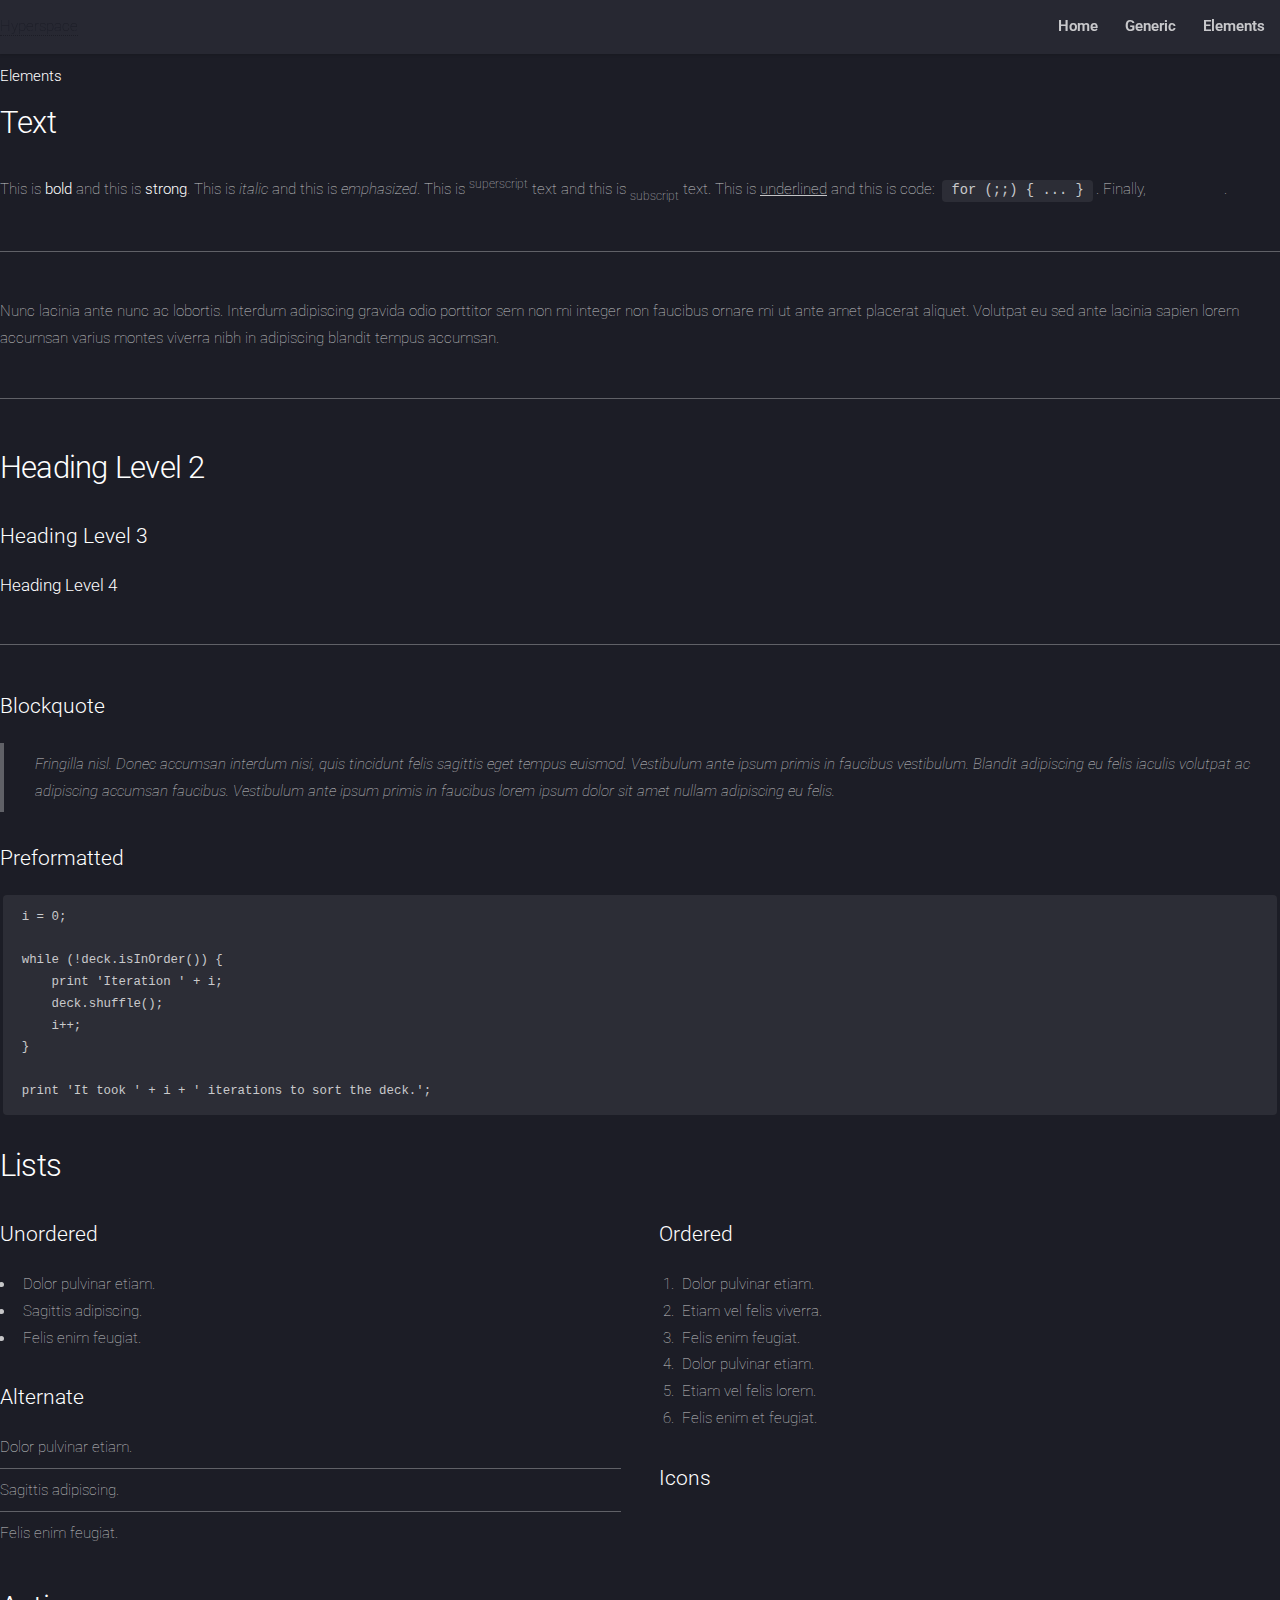
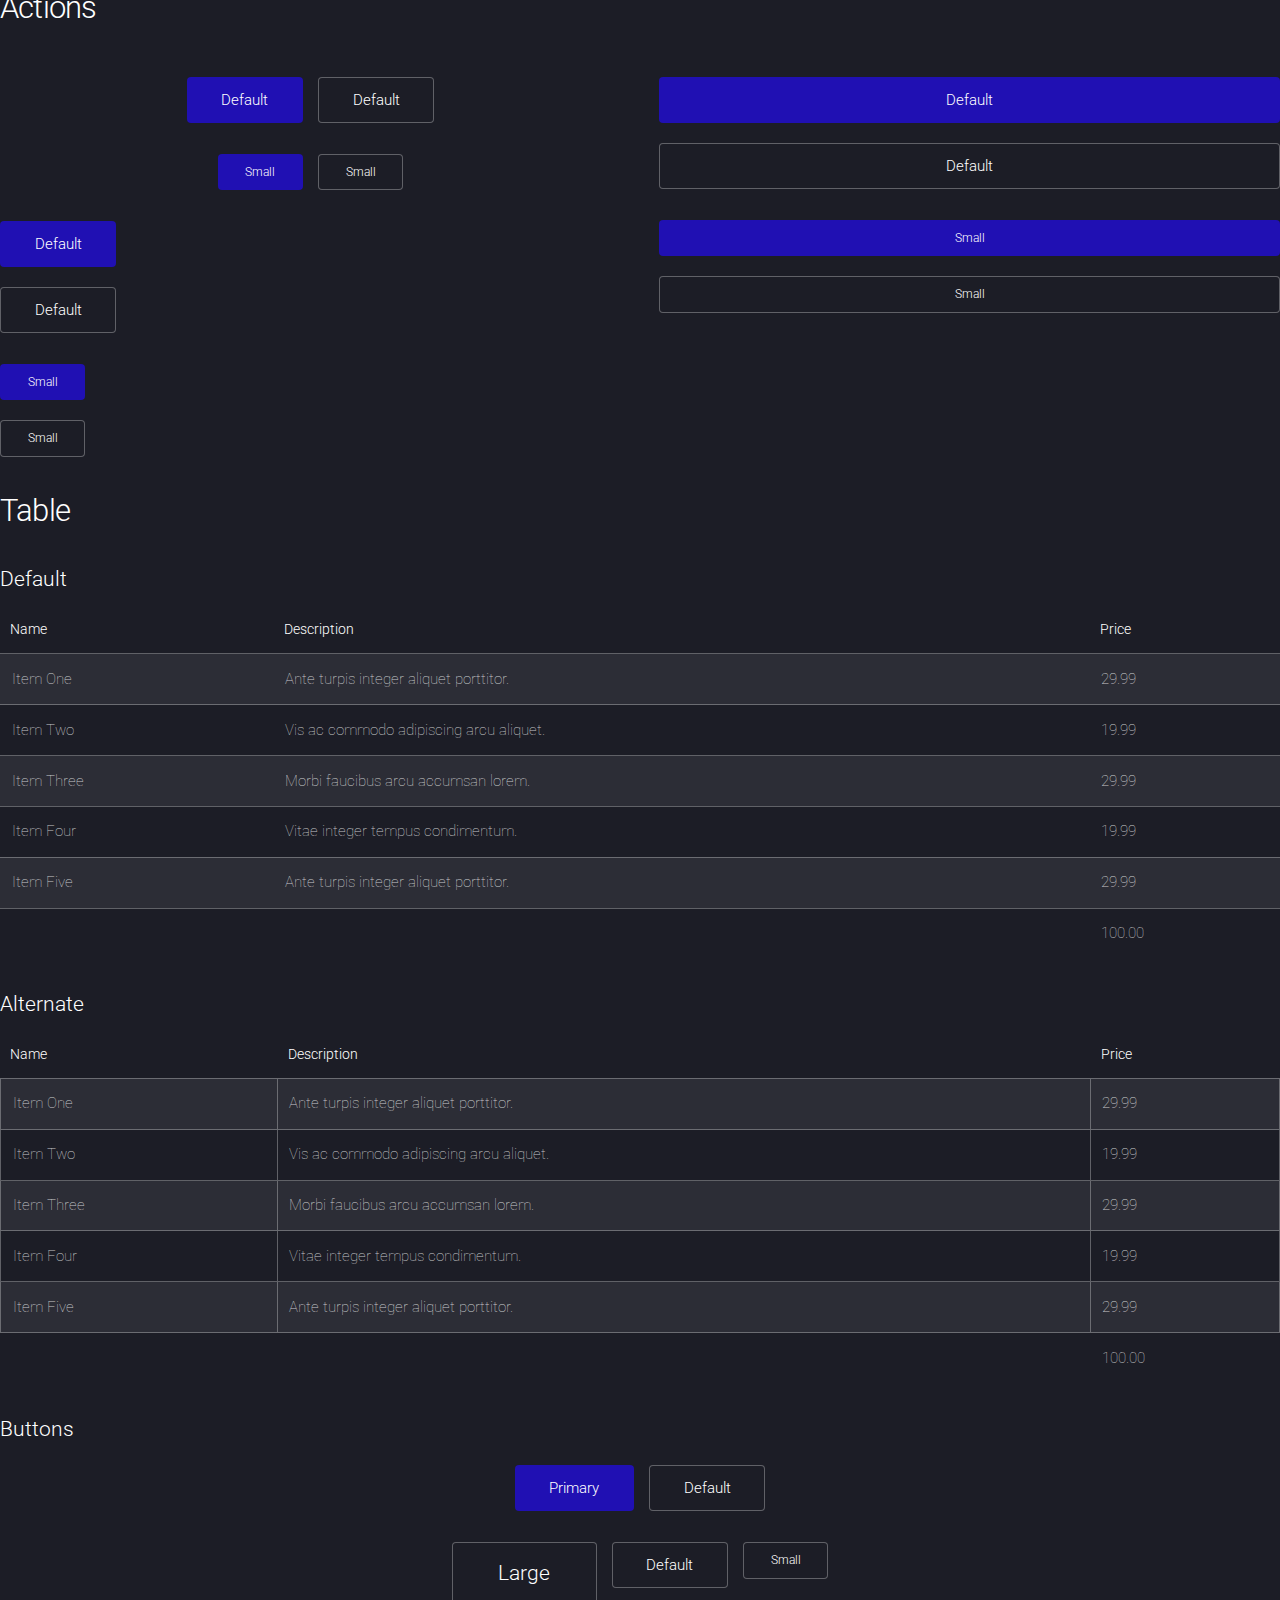
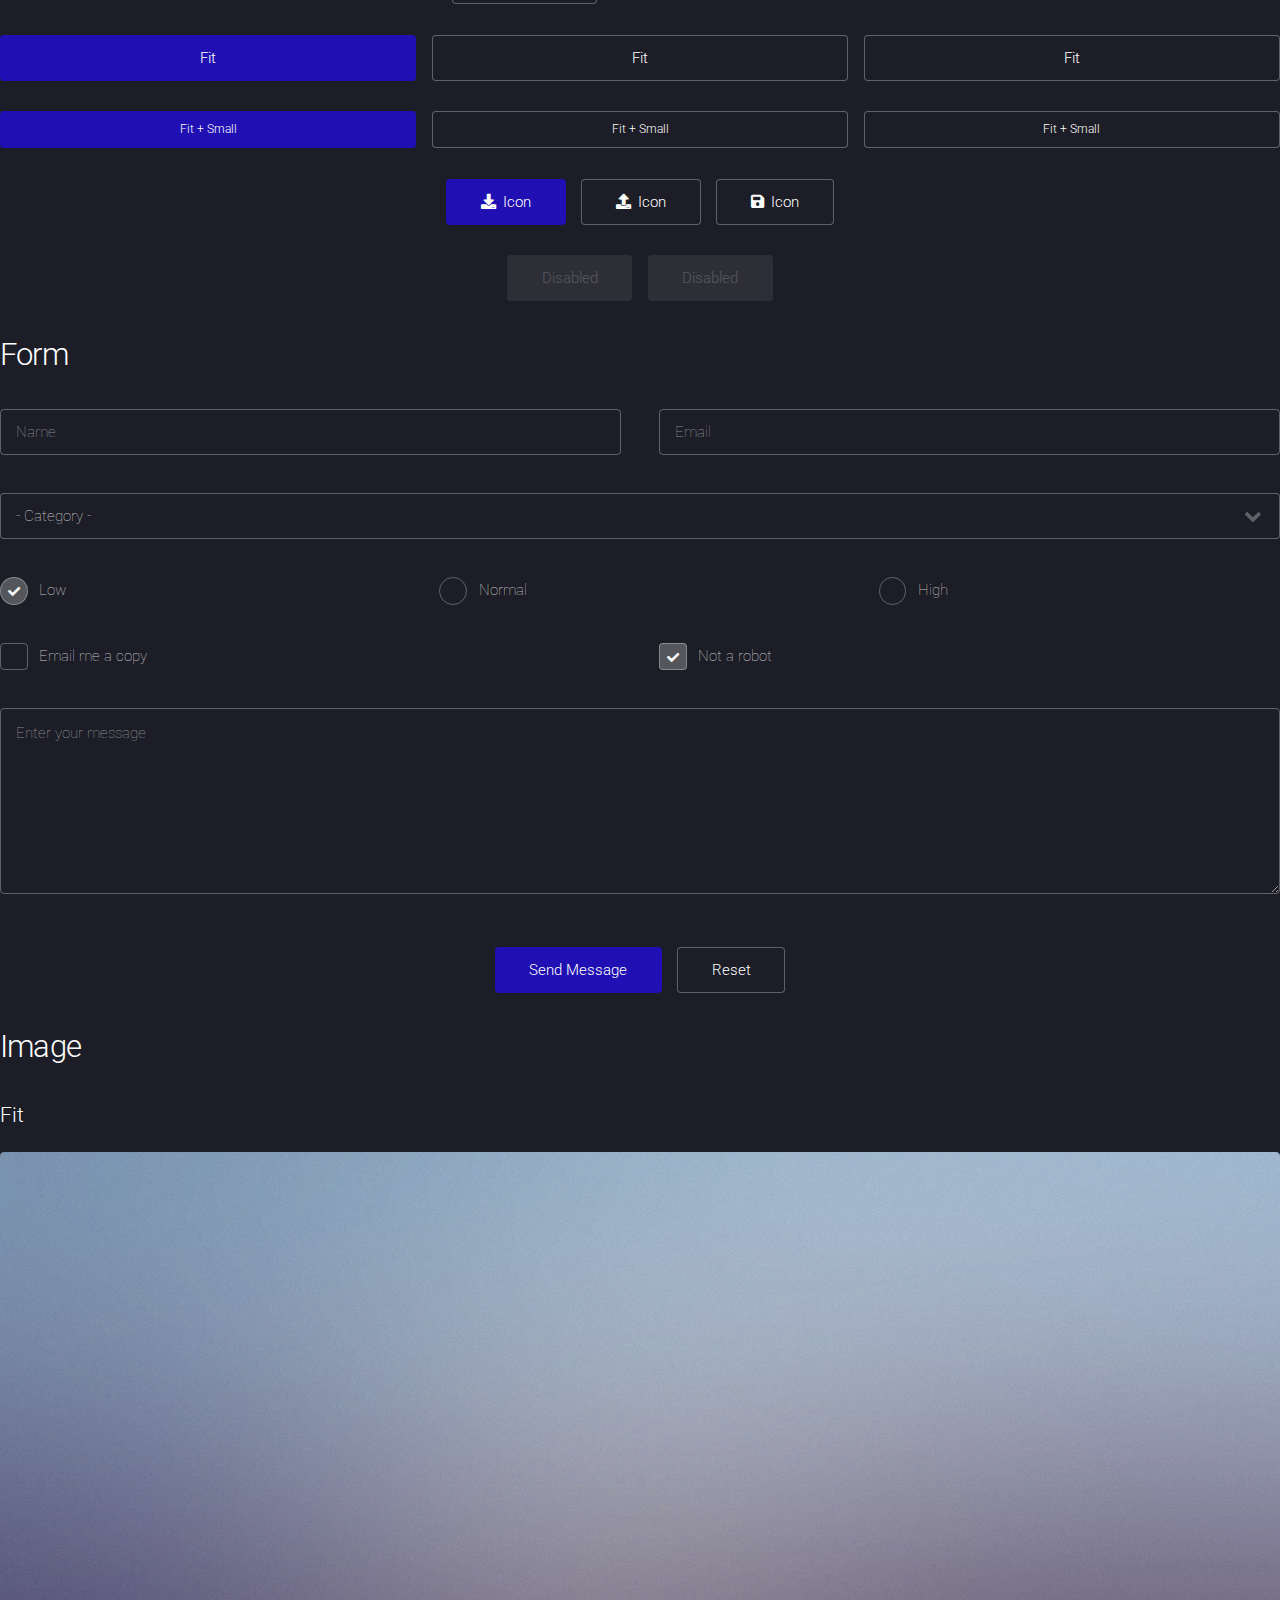
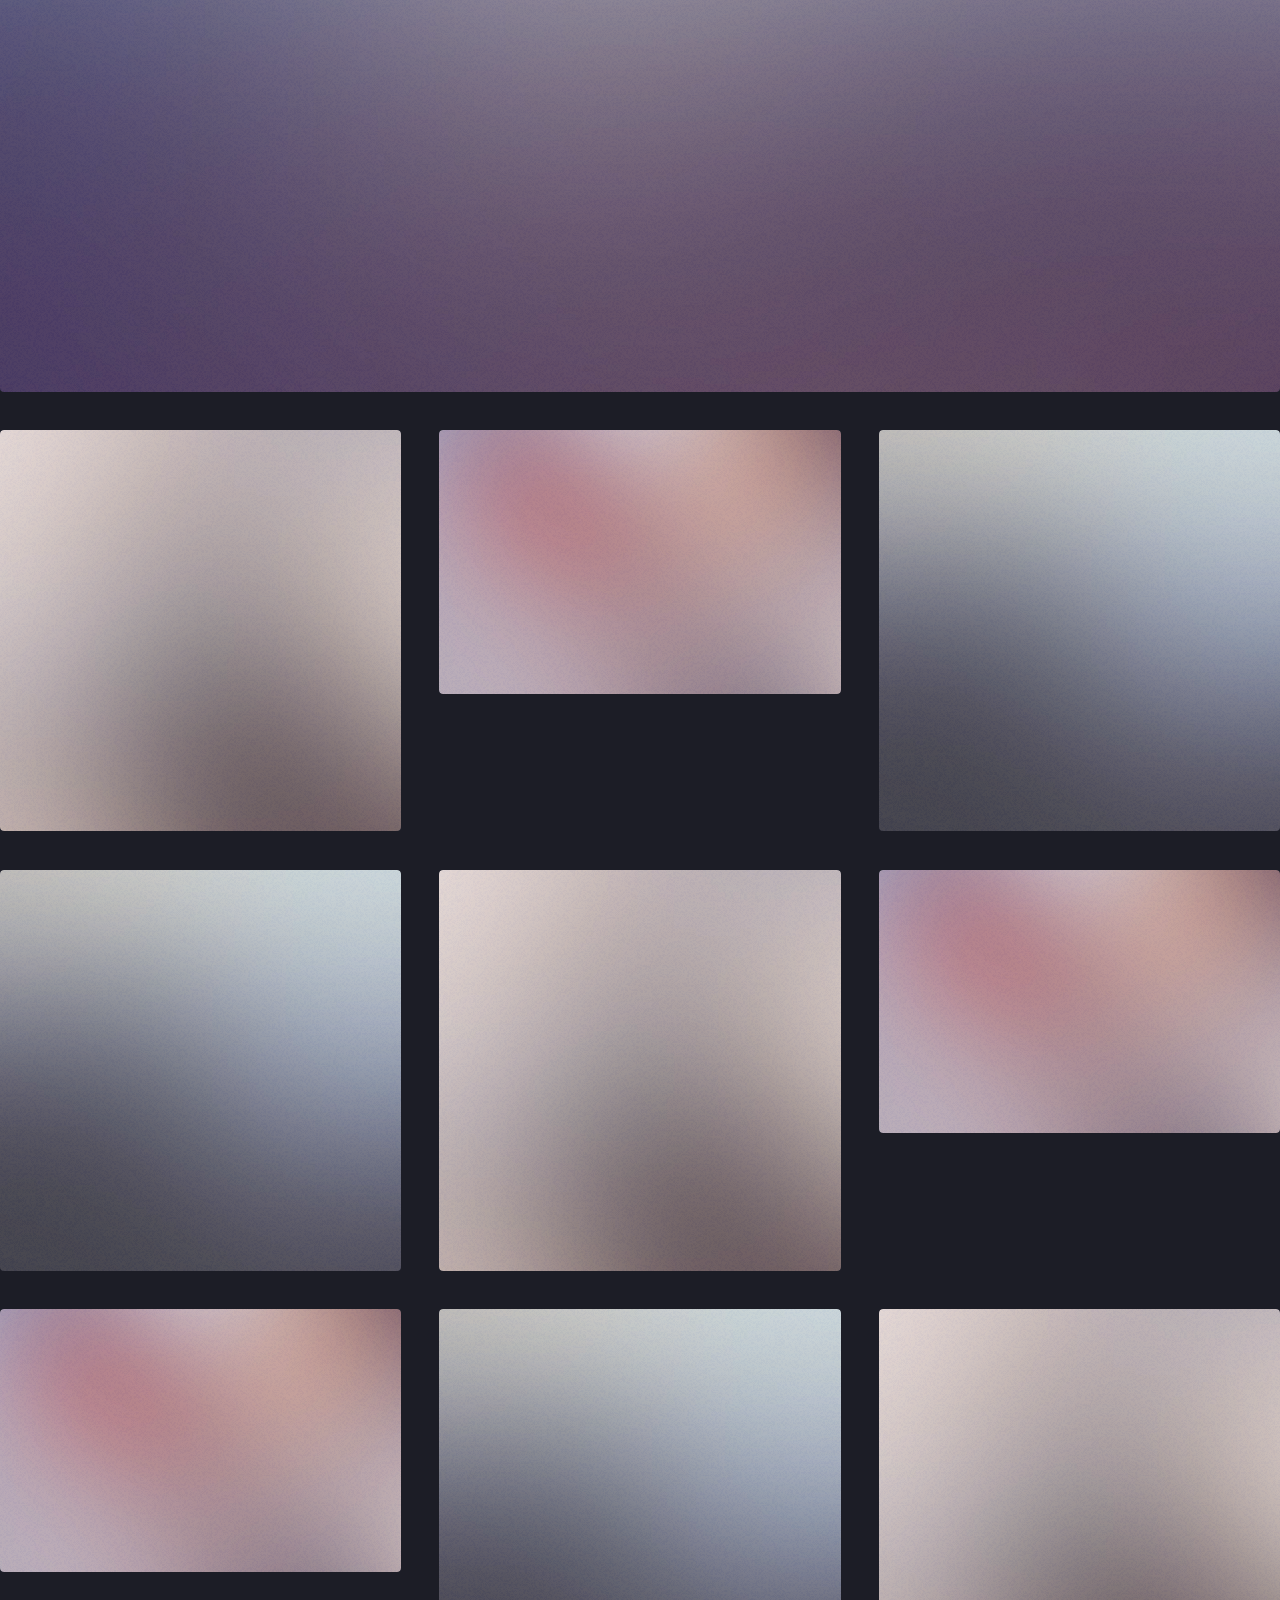
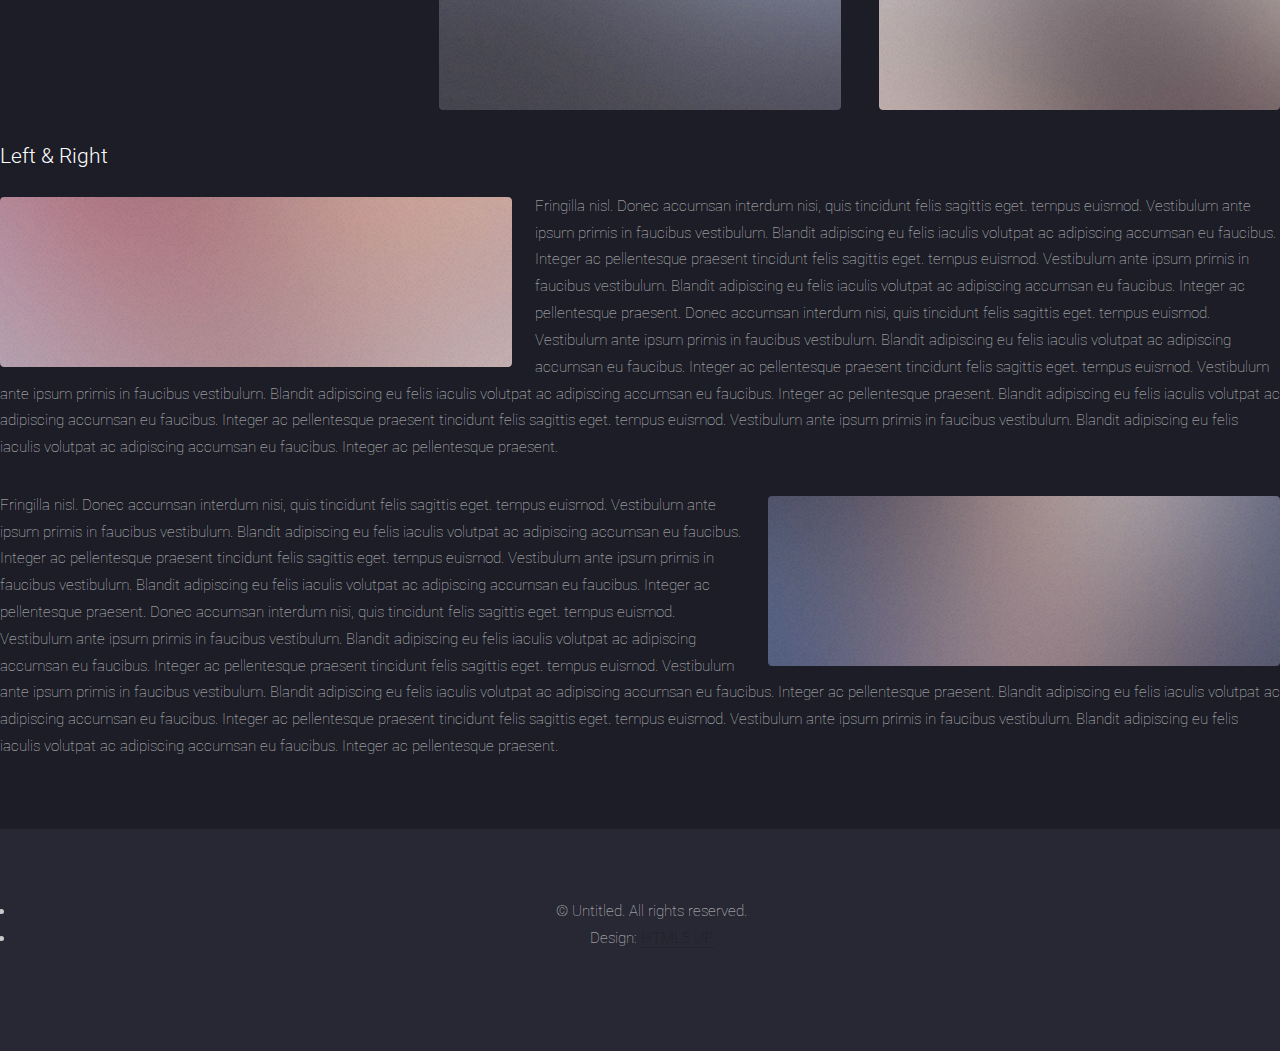
<file: elements.html>
<!DOCTYPE HTML>
<!--
	Hyperspace by HTML5 UP
	html5up.net | @ajlkn
	Free for personal and commercial use under the CCA 3.0 license (html5up.net/license)
-->
<html>
	<head>
		<title>Elements - Hyperspace by HTML5 UP</title>
		<meta charset="utf-8" />
		<meta name="viewport" content="width=device-width, initial-scale=1, user-scalable=no" />
		<link rel="stylesheet" href="assets/css/main.css" />
		<noscript><link rel="stylesheet" href="assets/css/noscript.css" /></noscript>
	</head>
	<body class="is-preload">

		<!-- Header -->
			<header id="header">
				<a href="index.html" class="title">Hyperspace</a>
				<nav>
					<ul>
						<li><a href="index.html">Home</a></li>
						<li><a href="generic.html">Generic</a></li>
						<li><a href="elements.html"  class="active">Elements</a></li>
					</ul>
				</nav>
			</header>

		<!-- Wrapper -->
			<div id="wrapper">

				<!-- Main -->
					<section id="main" class="wrapper">
						<div class="inner">
							<h1 class="major">Elements</h1>

							<!-- Text -->
								<section>
									<h2>Text</h2>
									<p>This is <b>bold</b> and this is <strong>strong</strong>. This is <i>italic</i> and this is <em>emphasized</em>.
									This is <sup>superscript</sup> text and this is <sub>subscript</sub> text.
									This is <u>underlined</u> and this is code: <code>for (;;) { ... }</code>. Finally, <a href="#">this is a link</a>.</p>
									<hr />
									<p>Nunc lacinia ante nunc ac lobortis. Interdum adipiscing gravida odio porttitor sem non mi integer non faucibus ornare mi ut ante amet placerat aliquet. Volutpat eu sed ante lacinia sapien lorem accumsan varius montes viverra nibh in adipiscing blandit tempus accumsan.</p>
									<hr />
									<h2>Heading Level 2</h2>
									<h3>Heading Level 3</h3>
									<h4>Heading Level 4</h4>
									<hr />
									<h3>Blockquote</h3>
									<blockquote>Fringilla nisl. Donec accumsan interdum nisi, quis tincidunt felis sagittis eget tempus euismod. Vestibulum ante ipsum primis in faucibus vestibulum. Blandit adipiscing eu felis iaculis volutpat ac adipiscing accumsan faucibus. Vestibulum ante ipsum primis in faucibus lorem ipsum dolor sit amet nullam adipiscing eu felis.</blockquote>
									<h3>Preformatted</h3>
									<pre><code>i = 0;

while (!deck.isInOrder()) {
    print 'Iteration ' + i;
    deck.shuffle();
    i++;
}

print 'It took ' + i + ' iterations to sort the deck.';</code></pre>
								</section>

							<!-- Lists -->
								<section>
									<h2>Lists</h2>
									<div class="row">
										<div class="col-6 col-12-medium">
											<h3>Unordered</h3>
											<ul>
												<li>Dolor pulvinar etiam.</li>
												<li>Sagittis adipiscing.</li>
												<li>Felis enim feugiat.</li>
											</ul>
											<h3>Alternate</h3>
											<ul class="alt">
												<li>Dolor pulvinar etiam.</li>
												<li>Sagittis adipiscing.</li>
												<li>Felis enim feugiat.</li>
											</ul>
										</div>
										<div class="col-6 col-12-medium">
											<h3>Ordered</h3>
											<ol>
												<li>Dolor pulvinar etiam.</li>
												<li>Etiam vel felis viverra.</li>
												<li>Felis enim feugiat.</li>
												<li>Dolor pulvinar etiam.</li>
												<li>Etiam vel felis lorem.</li>
												<li>Felis enim et feugiat.</li>
											</ol>
											<h3>Icons</h3>
											<ul class="icons">
												<li><a href="#" class="icon brands fa-twitter"><span class="label">Twitter</span></a></li>
												<li><a href="#" class="icon brands fa-facebook-f"><span class="label">Facebook</span></a></li>
												<li><a href="#" class="icon brands fa-instagram"><span class="label">Instagram</span></a></li>
												<li><a href="#" class="icon brands fa-github"><span class="label">Github</span></a></li>
											</ul>
										</div>
									</div>
									<h2>Actions</h2>
									<div class="row">
										<div class="col-6 col-12-medium">
											<ul class="actions">
												<li><a href="#" class="button primary">Default</a></li>
												<li><a href="#" class="button">Default</a></li>
											</ul>
											<ul class="actions small">
												<li><a href="#" class="button primary small">Small</a></li>
												<li><a href="#" class="button small">Small</a></li>
											</ul>
											<ul class="actions stacked">
												<li><a href="#" class="button primary">Default</a></li>
												<li><a href="#" class="button">Default</a></li>
											</ul>
											<ul class="actions stacked">
												<li><a href="#" class="button primary small">Small</a></li>
												<li><a href="#" class="button small">Small</a></li>
											</ul>
										</div>
										<div class="col-6 col-12-medium">
											<ul class="actions stacked">
												<li><a href="#" class="button primary fit">Default</a></li>
												<li><a href="#" class="button fit">Default</a></li>
											</ul>
											<ul class="actions stacked">
												<li><a href="#" class="button primary small fit">Small</a></li>
												<li><a href="#" class="button small fit">Small</a></li>
											</ul>
										</div>
									</div>
								</section>

							<!-- Table -->
								<section>
									<h2>Table</h2>
									<h3>Default</h3>
									<div class="table-wrapper">
										<table>
											<thead>
												<tr>
													<th>Name</th>
													<th>Description</th>
													<th>Price</th>
												</tr>
											</thead>
											<tbody>
												<tr>
													<td>Item One</td>
													<td>Ante turpis integer aliquet porttitor.</td>
													<td>29.99</td>
												</tr>
												<tr>
													<td>Item Two</td>
													<td>Vis ac commodo adipiscing arcu aliquet.</td>
													<td>19.99</td>
												</tr>
												<tr>
													<td>Item Three</td>
													<td> Morbi faucibus arcu accumsan lorem.</td>
													<td>29.99</td>
												</tr>
												<tr>
													<td>Item Four</td>
													<td>Vitae integer tempus condimentum.</td>
													<td>19.99</td>
												</tr>
												<tr>
													<td>Item Five</td>
													<td>Ante turpis integer aliquet porttitor.</td>
													<td>29.99</td>
												</tr>
											</tbody>
											<tfoot>
												<tr>
													<td colspan="2"></td>
													<td>100.00</td>
												</tr>
											</tfoot>
										</table>
									</div>

									<h3>Alternate</h3>
									<div class="table-wrapper">
										<table class="alt">
											<thead>
												<tr>
													<th>Name</th>
													<th>Description</th>
													<th>Price</th>
												</tr>
											</thead>
											<tbody>
												<tr>
													<td>Item One</td>
													<td>Ante turpis integer aliquet porttitor.</td>
													<td>29.99</td>
												</tr>
												<tr>
													<td>Item Two</td>
													<td>Vis ac commodo adipiscing arcu aliquet.</td>
													<td>19.99</td>
												</tr>
												<tr>
													<td>Item Three</td>
													<td> Morbi faucibus arcu accumsan lorem.</td>
													<td>29.99</td>
												</tr>
												<tr>
													<td>Item Four</td>
													<td>Vitae integer tempus condimentum.</td>
													<td>19.99</td>
												</tr>
												<tr>
													<td>Item Five</td>
													<td>Ante turpis integer aliquet porttitor.</td>
													<td>29.99</td>
												</tr>
											</tbody>
											<tfoot>
												<tr>
													<td colspan="2"></td>
													<td>100.00</td>
												</tr>
											</tfoot>
										</table>
									</div>
								</section>

							<!-- Buttons -->
								<section>
									<h3>Buttons</h3>
									<ul class="actions">
										<li><a href="#" class="button primary">Primary</a></li>
										<li><a href="#" class="button">Default</a></li>
									</ul>
									<ul class="actions">
										<li><a href="#" class="button large">Large</a></li>
										<li><a href="#" class="button">Default</a></li>
										<li><a href="#" class="button small">Small</a></li>
									</ul>
									<ul class="actions fit">
										<li><a href="#" class="button primary fit">Fit</a></li>
										<li><a href="#" class="button fit">Fit</a></li>
										<li><a href="#" class="button fit">Fit</a></li>
									</ul>
									<ul class="actions fit small">
										<li><a href="#" class="button primary fit small">Fit + Small</a></li>
										<li><a href="#" class="button fit small">Fit + Small</a></li>
										<li><a href="#" class="button fit small">Fit + Small</a></li>
									</ul>
									<ul class="actions">
										<li><a href="#" class="button primary icon solid fa-download">Icon</a></li>
										<li><a href="#" class="button icon solid fa-upload">Icon</a></li>
										<li><a href="#" class="button icon solid fa-save">Icon</a></li>
									</ul>
									<ul class="actions">
										<li><span class="button primary disabled">Disabled</span></li>
										<li><span class="button disabled">Disabled</span></li>
									</ul>
								</section>

							<!-- Form -->
								<section>
									<h2>Form</h2>
									<form method="post" action="#">
										<div class="row gtr-uniform">
											<div class="col-6 col-12-xsmall">
												<input type="text" name="demo-name" id="demo-name" value="" placeholder="Name" />
											</div>
											<div class="col-6 col-12-xsmall">
												<input type="email" name="demo-email" id="demo-email" value="" placeholder="Email" />
											</div>
											<div class="col-12">
												<select name="demo-category" id="demo-category">
													<option value="">- Category -</option>
													<option value="1">Manufacturing</option>
													<option value="1">Shipping</option>
													<option value="1">Administration</option>
													<option value="1">Human Resources</option>
												</select>
											</div>
											<div class="col-4 col-12-small">
												<input type="radio" id="demo-priority-low" name="demo-priority" checked>
												<label for="demo-priority-low">Low</label>
											</div>
											<div class="col-4 col-12-small">
												<input type="radio" id="demo-priority-normal" name="demo-priority">
												<label for="demo-priority-normal">Normal</label>
											</div>
											<div class="col-4 col-12-small">
												<input type="radio" id="demo-priority-high" name="demo-priority">
												<label for="demo-priority-high">High</label>
											</div>
											<div class="col-6 col-12-small">
												<input type="checkbox" id="demo-copy" name="demo-copy">
												<label for="demo-copy">Email me a copy</label>
											</div>
											<div class="col-6 col-12-small">
												<input type="checkbox" id="demo-human" name="demo-human" checked>
												<label for="demo-human">Not a robot</label>
											</div>
											<div class="col-12">
												<textarea name="demo-message" id="demo-message" placeholder="Enter your message" rows="6"></textarea>
											</div>
											<div class="col-12">
												<ul class="actions">
													<li><input type="submit" value="Send Message" class="primary" /></li>
													<li><input type="reset" value="Reset" /></li>
												</ul>
											</div>
										</div>
									</form>
								</section>

							<!-- Image -->
								<section>
									<h2>Image</h2>
									<h3>Fit</h3>
									<div class="box alt">
										<div class="row gtr-uniform">
											<div class="col-12"><span class="image fit"><img src="images/pic04.jpg" alt="" /></span></div>
											<div class="col-4"><span class="image fit"><img src="images/pic01.jpg" alt="" /></span></div>
											<div class="col-4"><span class="image fit"><img src="images/pic02.jpg" alt="" /></span></div>
											<div class="col-4"><span class="image fit"><img src="images/pic03.jpg" alt="" /></span></div>
											<div class="col-4"><span class="image fit"><img src="images/pic03.jpg" alt="" /></span></div>
											<div class="col-4"><span class="image fit"><img src="images/pic01.jpg" alt="" /></span></div>
											<div class="col-4"><span class="image fit"><img src="images/pic02.jpg" alt="" /></span></div>
											<div class="col-4"><span class="image fit"><img src="images/pic02.jpg" alt="" /></span></div>
											<div class="col-4"><span class="image fit"><img src="images/pic03.jpg" alt="" /></span></div>
											<div class="col-4"><span class="image fit"><img src="images/pic01.jpg" alt="" /></span></div>
										</div>
									</div>
									<h3>Left &amp; Right</h3>
									<p><span class="image left"><img src="images/pic05.jpg" alt="" /></span>Fringilla nisl. Donec accumsan interdum nisi, quis tincidunt felis sagittis eget. tempus euismod. Vestibulum ante ipsum primis in faucibus vestibulum. Blandit adipiscing eu felis iaculis volutpat ac adipiscing accumsan eu faucibus. Integer ac pellentesque praesent tincidunt felis sagittis eget. tempus euismod. Vestibulum ante ipsum primis in faucibus vestibulum. Blandit adipiscing eu felis iaculis volutpat ac adipiscing accumsan eu faucibus. Integer ac pellentesque praesent. Donec accumsan interdum nisi, quis tincidunt felis sagittis eget. tempus euismod. Vestibulum ante ipsum primis in faucibus vestibulum. Blandit adipiscing eu felis iaculis volutpat ac adipiscing accumsan eu faucibus. Integer ac pellentesque praesent tincidunt felis sagittis eget. tempus euismod. Vestibulum ante ipsum primis in faucibus vestibulum. Blandit adipiscing eu felis iaculis volutpat ac adipiscing accumsan eu faucibus. Integer ac pellentesque praesent. Blandit adipiscing eu felis iaculis volutpat ac adipiscing accumsan eu faucibus. Integer ac pellentesque praesent tincidunt felis sagittis eget. tempus euismod. Vestibulum ante ipsum primis in faucibus vestibulum. Blandit adipiscing eu felis iaculis volutpat ac adipiscing accumsan eu faucibus. Integer ac pellentesque praesent.</p>
									<p><span class="image right"><img src="images/pic06.jpg" alt="" /></span>Fringilla nisl. Donec accumsan interdum nisi, quis tincidunt felis sagittis eget. tempus euismod. Vestibulum ante ipsum primis in faucibus vestibulum. Blandit adipiscing eu felis iaculis volutpat ac adipiscing accumsan eu faucibus. Integer ac pellentesque praesent tincidunt felis sagittis eget. tempus euismod. Vestibulum ante ipsum primis in faucibus vestibulum. Blandit adipiscing eu felis iaculis volutpat ac adipiscing accumsan eu faucibus. Integer ac pellentesque praesent. Donec accumsan interdum nisi, quis tincidunt felis sagittis eget. tempus euismod. Vestibulum ante ipsum primis in faucibus vestibulum. Blandit adipiscing eu felis iaculis volutpat ac adipiscing accumsan eu faucibus. Integer ac pellentesque praesent tincidunt felis sagittis eget. tempus euismod. Vestibulum ante ipsum primis in faucibus vestibulum. Blandit adipiscing eu felis iaculis volutpat ac adipiscing accumsan eu faucibus. Integer ac pellentesque praesent. Blandit adipiscing eu felis iaculis volutpat ac adipiscing accumsan eu faucibus. Integer ac pellentesque praesent tincidunt felis sagittis eget. tempus euismod. Vestibulum ante ipsum primis in faucibus vestibulum. Blandit adipiscing eu felis iaculis volutpat ac adipiscing accumsan eu faucibus. Integer ac pellentesque praesent.</p>
								</section>

						</div>
					</section>

			</div>

		<!-- Footer -->
			<footer id="footer" class="wrapper alt">
				<div class="inner">
					<ul class="menu">
						<li>&copy; Untitled. All rights reserved.</li><li>Design: <a href="http://html5up.net">HTML5 UP</a></li>
					</ul>
				</div>
			</footer>

		<!-- Scripts -->
			<script src="assets/js/jquery.min.js"></script>
			<script src="assets/js/jquery.scrollex.min.js"></script>
			<script src="assets/js/jquery.scrolly.min.js"></script>
			<script src="assets/js/browser.min.js"></script>
			<script src="assets/js/breakpoints.min.js"></script>
			<script src="assets/js/util.js"></script>
			<script src="assets/js/main.js"></script>

	</body>
</html>
</file>
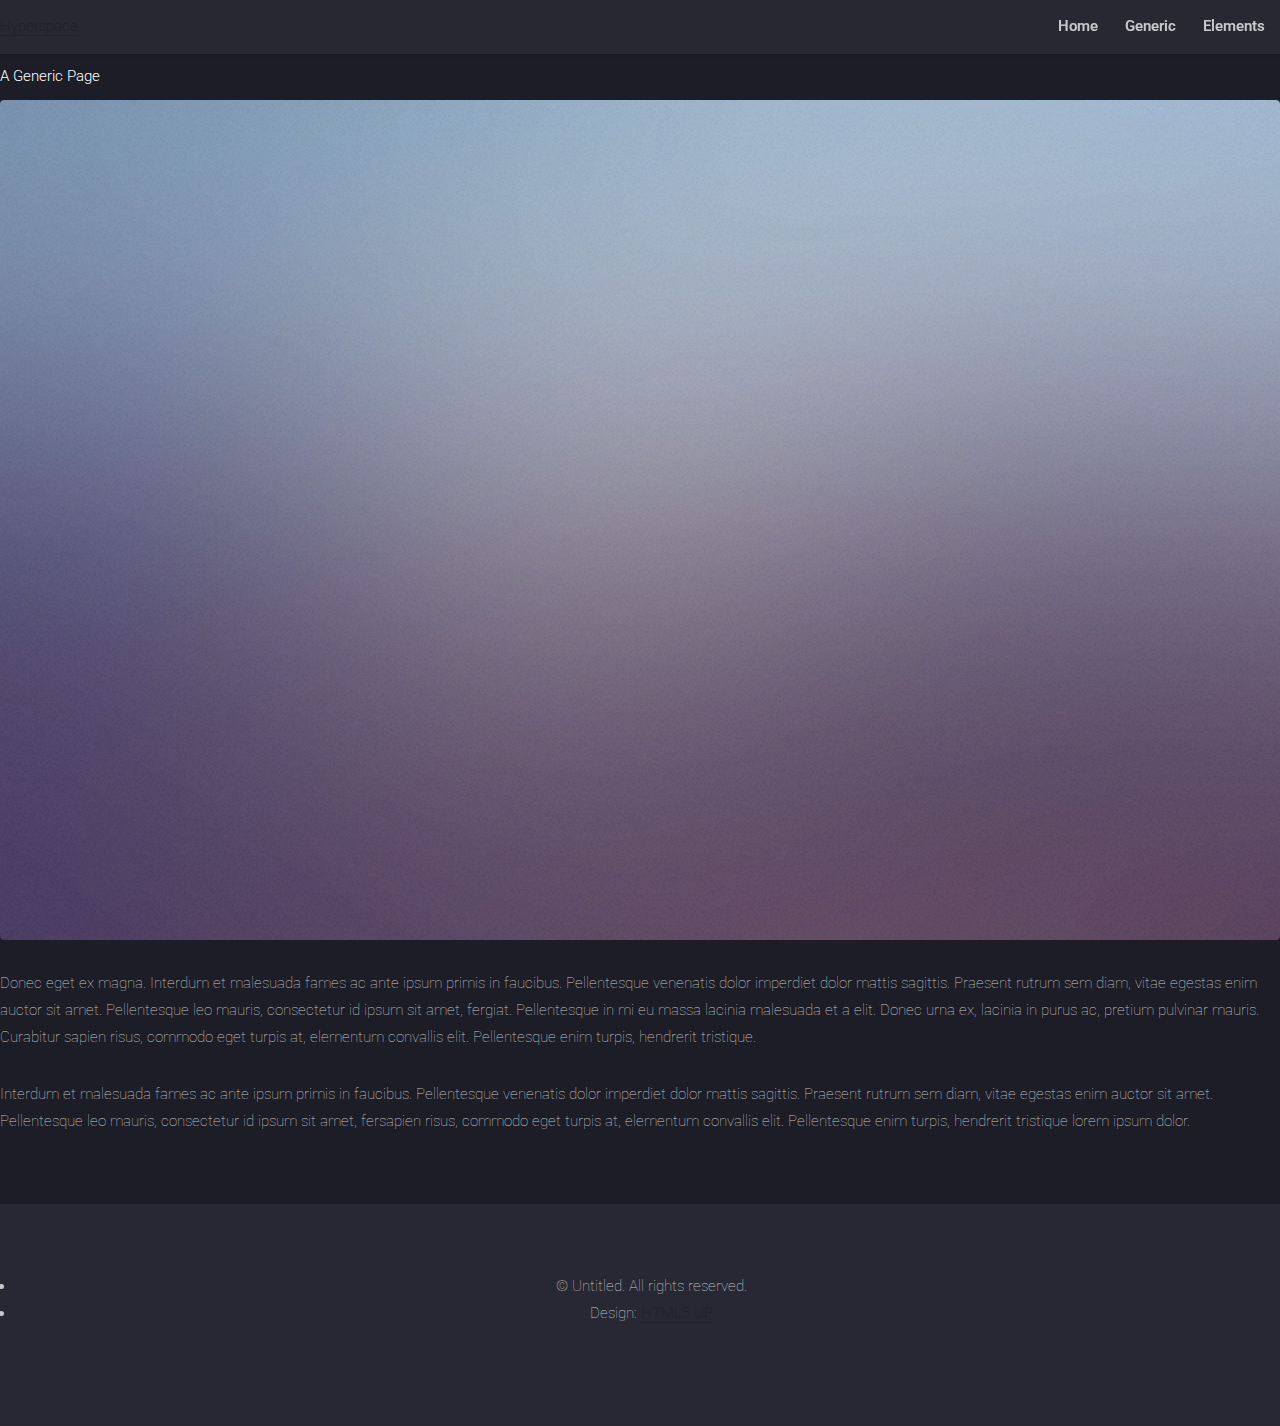
<file: generic.html>
<!DOCTYPE HTML>
<!--
	Hyperspace by HTML5 UP
	html5up.net | @ajlkn
	Free for personal and commercial use under the CCA 3.0 license (html5up.net/license)
-->
<html>
	<head>
		<title>Generic - Hyperspace by HTML5 UP</title>
		<meta charset="utf-8" />
		<meta name="viewport" content="width=device-width, initial-scale=1, user-scalable=no" />
		<link rel="stylesheet" href="assets/css/main.css" />
		<noscript><link rel="stylesheet" href="assets/css/noscript.css" /></noscript>
	</head>
	<body class="is-preload">

		<!-- Header -->
			<header id="header">
				<a href="index.html" class="title">Hyperspace</a>
				<nav>
					<ul>
						<li><a href="index.html">Home</a></li>
						<li><a href="generic.html" class="active">Generic</a></li>
						<li><a href="elements.html">Elements</a></li>
					</ul>
				</nav>
			</header>

		<!-- Wrapper -->
			<div id="wrapper">

				<!-- Main -->
					<section id="main" class="wrapper">
						<div class="inner">
							<h1 class="major">A Generic Page</h1>
							<span class="image fit"><img src="images/pic04.jpg" alt="" /></span>
							<p>Donec eget ex magna. Interdum et malesuada fames ac ante ipsum primis in faucibus. Pellentesque venenatis dolor imperdiet dolor mattis sagittis. Praesent rutrum sem diam, vitae egestas enim auctor sit amet. Pellentesque leo mauris, consectetur id ipsum sit amet, fergiat. Pellentesque in mi eu massa lacinia malesuada et a elit. Donec urna ex, lacinia in purus ac, pretium pulvinar mauris. Curabitur sapien risus, commodo eget turpis at, elementum convallis elit. Pellentesque enim turpis, hendrerit tristique.</p>
							<p>Interdum et malesuada fames ac ante ipsum primis in faucibus. Pellentesque venenatis dolor imperdiet dolor mattis sagittis. Praesent rutrum sem diam, vitae egestas enim auctor sit amet. Pellentesque leo mauris, consectetur id ipsum sit amet, fersapien risus, commodo eget turpis at, elementum convallis elit. Pellentesque enim turpis, hendrerit tristique lorem ipsum dolor.</p>
						</div>
					</section>

			</div>

		<!-- Footer -->
			<footer id="footer" class="wrapper alt">
				<div class="inner">
					<ul class="menu">
						<li>&copy; Untitled. All rights reserved.</li><li>Design: <a href="http://html5up.net">HTML5 UP</a></li>
					</ul>
				</div>
			</footer>

		<!-- Scripts -->
			<script src="assets/js/jquery.min.js"></script>
			<script src="assets/js/jquery.scrollex.min.js"></script>
			<script src="assets/js/jquery.scrolly.min.js"></script>
			<script src="assets/js/browser.min.js"></script>
			<script src="assets/js/breakpoints.min.js"></script>
			<script src="assets/js/util.js"></script>
			<script src="assets/js/main.js"></script>

	</body>
</html>
</file>
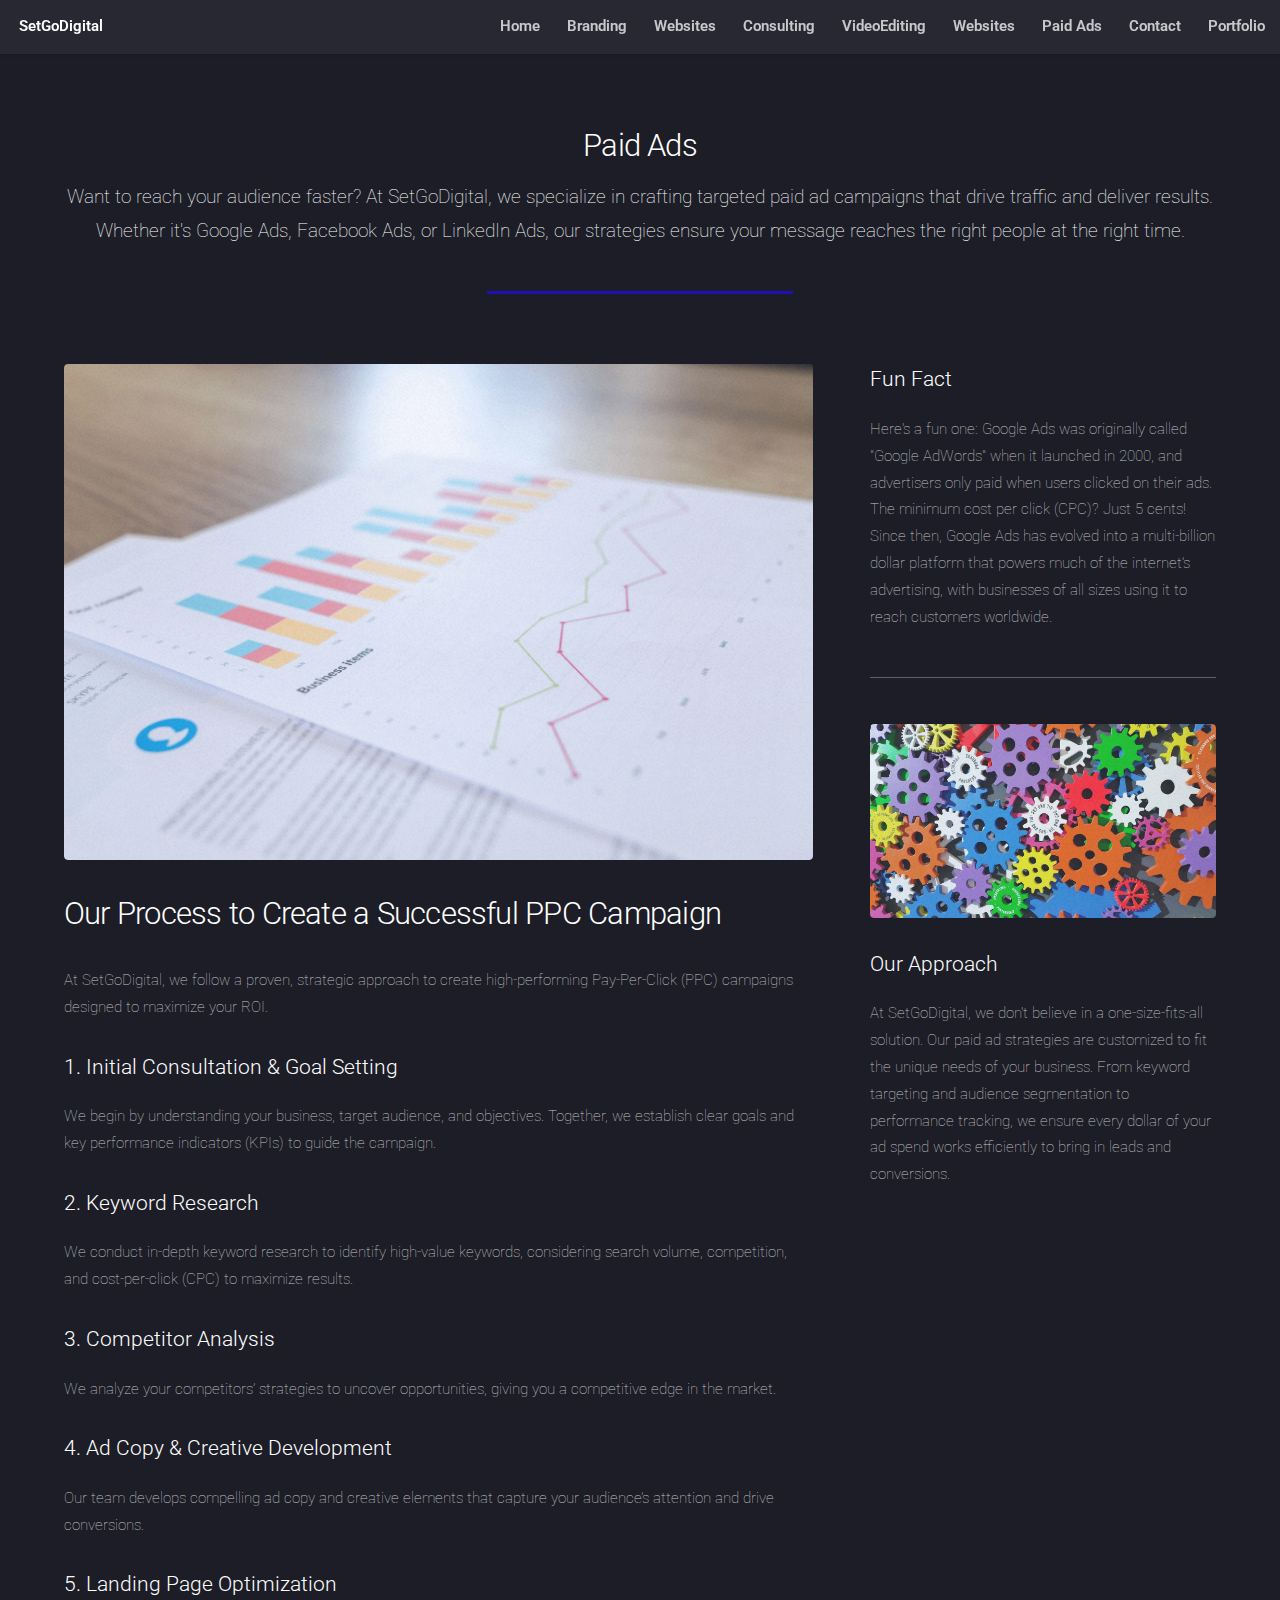
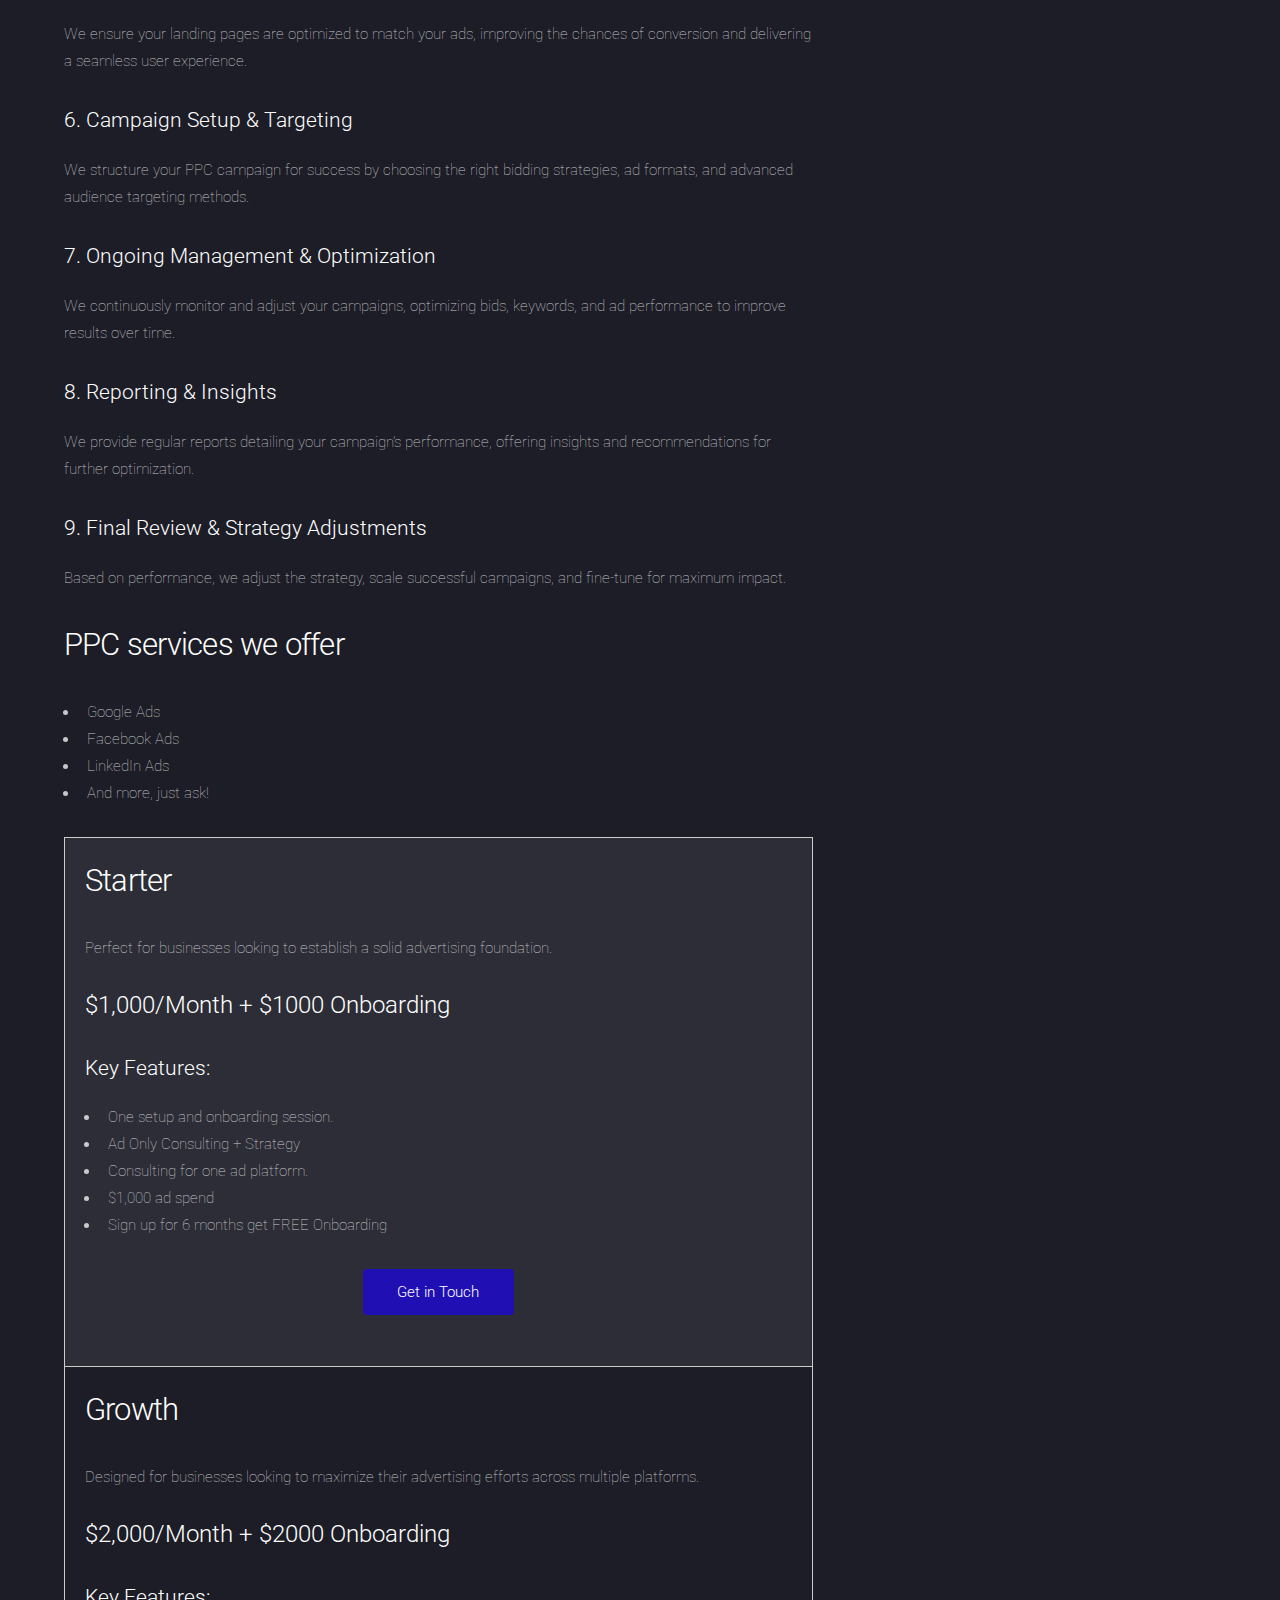
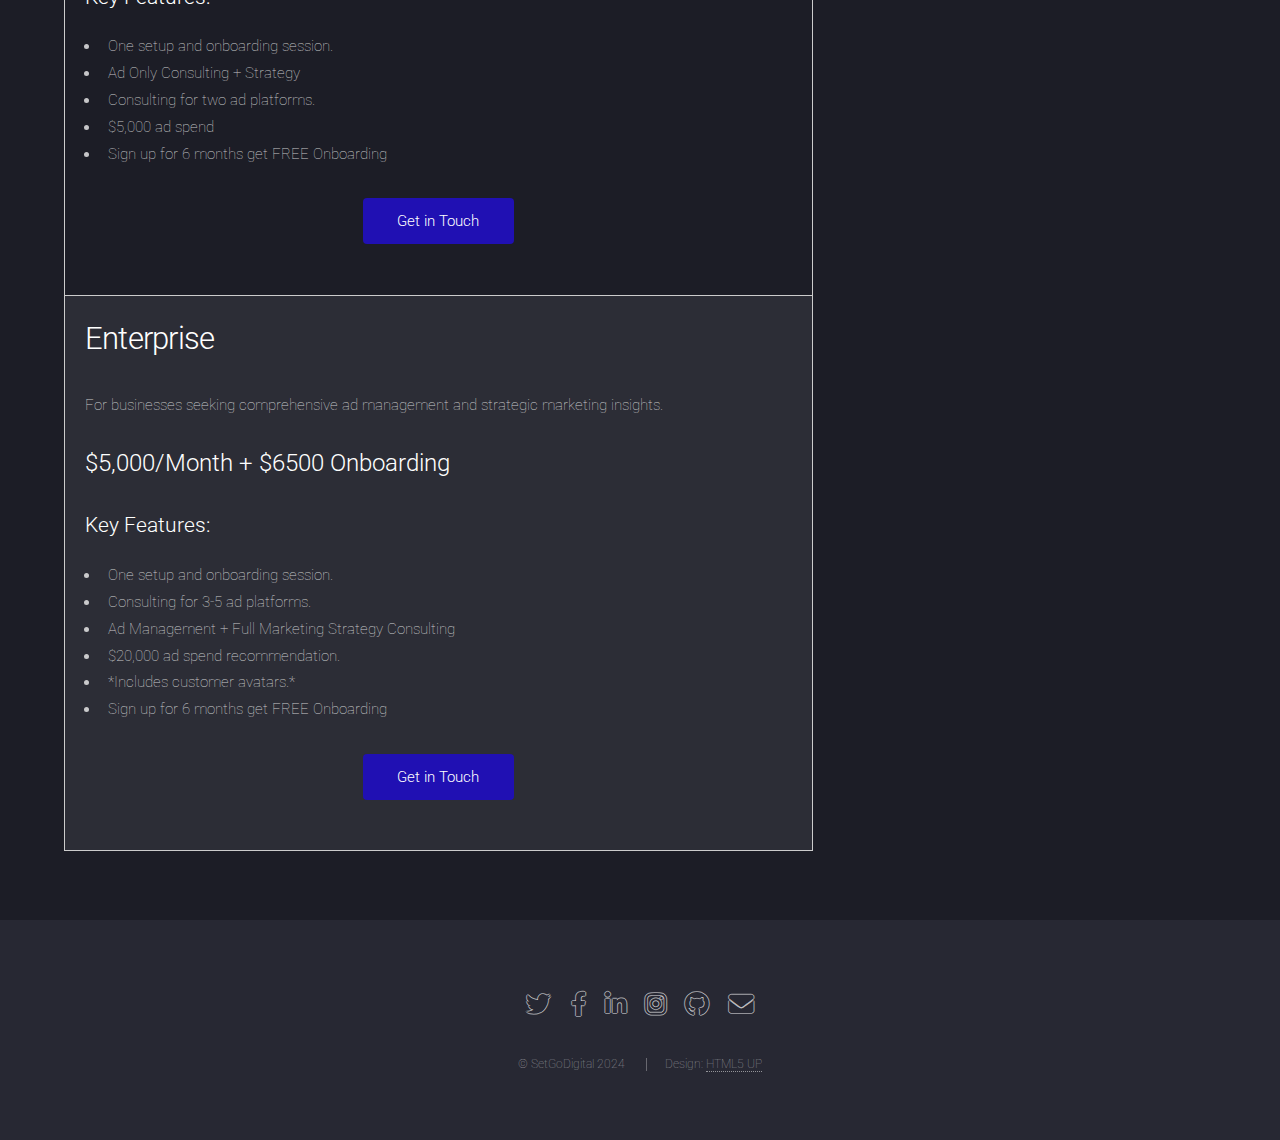
<file: PaidAds.html>
<!DOCTYPE HTML>
<!--
	Landed by HTML5 UP
	html5up.net | @ajlkn
	Free for personal and commercial use under the CCA 3.0 license (html5up.net/license)
-->
<html>

<head>
	<title>Paid Ads - Landed by HTML5 UP</title>
	<link rel="icon" href="images/SetgoDigitalBlacbackground.png" type="image/png">
	<meta charset="utf-8" />
	<meta name="viewport" content="width=device-width, initial-scale=1, user-scalable=no" />
	<link rel="stylesheet" href="assets/css/main.css" />
	<noscript>
		<link rel="stylesheet" href="assets/css/noscript.css" />
	</noscript>
</head>

<body class="is-preload">
	<div id="page-wrapper">

		<!-- Header -->
		<header id="header">
			<h1 id="logo"><a href="index.html">SetGoDigital</a></h1>
			<nav id="nav">
				<ul>
					<li><a href="index.html">Home</a></li>
					
						
						
							<li><a href="Branding.html">Branding</a></li>
							<li><a href="websites.html">Websites</a></li>
							<li><a href="Consulting.html">Consulting</a></li>
							<li><a href="VideoEditing.html">VideoEditing</a></li>
							<li><a href="websites.html">Websites</a></li>
							<li><a href="PaidAds.html">Paid Ads</a></li>
							<li><a href="Contact.html">Contact</a></li>
							<li><a href="Portfolio.html">Portfolio</a></li>
					</ul>
			</nav>
		</header>

		<!-- Main -->
		<div id="main" class="wrapper style1">
			<div class="container">
				<header class="major">
					<h2>Paid Ads</h2>
					<p>Want to reach your audience faster? At SetGoDigital, we specialize in crafting targeted paid ad
						campaigns that drive traffic and deliver results.
						Whether it's Google Ads, Facebook Ads, or LinkedIn Ads, our strategies ensure your message
						reaches the right people at the right time.</p>
				</header>
				<div class="row gtr-150">
					<div class="col-8 col-12-medium">

						<!-- Content -->
						 
						<section id="content">
							<a href="#" class="image fit"><img src="images/paidads.jpg" alt="" /></a>
								  <h2>Our Process to Create a Successful PPC Campaign</h2>
  <p>At SetGoDigital, we follow a proven, strategic approach to create high-performing Pay-Per-Click (PPC) campaigns designed to maximize your ROI.</p>

  <h3>1. Initial Consultation & Goal Setting</h3>
  <p>We begin by understanding your business, target audience, and objectives. Together, we establish clear goals and key performance indicators (KPIs) to guide the campaign.</p>

  <h3>2. Keyword Research</h3>
  <p>We conduct in-depth keyword research to identify high-value keywords, considering search volume, competition, and cost-per-click (CPC) to maximize results.</p>

  <h3>3. Competitor Analysis</h3>
  <p>We analyze your competitors’ strategies to uncover opportunities, giving you a competitive edge in the market.</p>

  <h3>4. Ad Copy & Creative Development</h3>
  <p>Our team develops compelling ad copy and creative elements that capture your audience’s attention and drive conversions.</p>

  <h3>5. Landing Page Optimization</h3>
  <p>We ensure your landing pages are optimized to match your ads, improving the chances of conversion and delivering a seamless user experience.</p>

  <h3>6. Campaign Setup & Targeting</h3>
  <p>We structure your PPC campaign for success by choosing the right bidding strategies, ad formats, and advanced audience targeting methods.</p>

  <h3>7. Ongoing Management & Optimization</h3>
  <p>We continuously monitor and adjust your campaigns, optimizing bids, keywords, and ad performance to improve results over time.</p>

  <h3>8. Reporting & Insights</h3>
  <p>We provide regular reports detailing your campaign’s performance, offering insights and recommendations for further optimization.</p>

  <h3>9. Final Review & Strategy Adjustments</h3>
  <p>Based on performance, we adjust the strategy, scale successful campaigns, and fine-tune for maximum impact.</p>
</section>
						<h2>PPC services we offer</h2>	
						<ul>
								<li>Google Ads</li>
								<li>Facebook Ads</li>
								<li>LinkedIn Ads</li>
								<li>And more, just ask!</li>
							</ul>
						</section>
												<section>
    <table width="100%" border="0" cellpadding="10" cellspacing="0">
        <tr>
            <!-- Basic Consulting Package -->
            <td valign="top" style="border: 1px solid #ccc; padding: 20px; width: 33%; box-sizing: border-box;">
                <h2>Starter</h2>
                <p>Perfect for businesses looking to establish a solid advertising foundation.</p>
                <p class="price"><font size="5"><b>$1,000/Month + $1000 Onboarding</b></font></p>
                <h3>Key Features:</h3>
                <ul>
                    <li>One setup and onboarding session.</li>
					<li>Ad Only Consulting + Strategy</li>
                    <li>Consulting for one ad platform.</li>
                    <li>$1,000 ad spend </li>
					<li>Sign up for 6 months get FREE Onboarding</li>
                </ul>
                <ul class="actions">
                    <li><a href="Contact.html" class="button primary">Get in Touch</a></li>
                </ul>
            </td>
        </tr>
        <tr>
            <!-- Intermediate Consulting Package -->
            <td valign="top" style="border: 1px solid #ccc; padding: 20px; width: 33%; box-sizing: border-box;">
                <h2>Growth</h2>
                <p>Designed for businesses looking to maximize their advertising efforts across multiple platforms.</p>
                <p class="price"><font size="5"><b>$2,000/Month + $2000 Onboarding</b></font></p>
                <h3>Key Features:</h3>
                <ul>
                    <li>One setup and onboarding session.</li>
					<li>Ad Only Consulting + Strategy</li>
                    <li>Consulting for two ad platforms.</li>
                    <li>$5,000 ad spend</li>
					<li>Sign up for 6 months get FREE Onboarding</li>
					
                </ul>
                <ul class="actions">
                    <li><a href="Contact.html" class="button primary">Get in Touch</a></li>
                </ul>
            </td>
        </tr>
        <tr>
            <!-- Advanced Consulting Package -->
            <td valign="top" style="border: 1px solid #ccc; padding: 20px; width: 33%; box-sizing: border-box;">
                <h2>Enterprise</h2>
                <p>For businesses seeking comprehensive ad management and strategic marketing insights.</p>
                <p class="price"><font size="5"><b>$5,000/Month + $6500 Onboarding</b></font></p>
                <h3>Key Features:</h3>
                <ul>
                    <li>One setup and onboarding session.</li>
                    <li>Consulting for 3-5 ad platforms.</li>
					<li>Ad Management + Full Marketing Strategy Consulting</li>
                    <li>$20,000 ad spend recommendation.</li>
                    <li>*Includes customer avatars.*</li>
					<li>Sign up for 6 months get FREE Onboarding</li>
                </ul>
                <ul class="actions">
                    <li><a href="Contact.html" class="button primary">Get in Touch</a></li>
                </ul>
            </td>
        </tr>
    </table>
</section>

					</div>
					<div class="col-4 col-12-medium">

						<!-- Sidebar -->
						<section id="sidebar">
							<section>
								<h3>Fun Fact</h3>
								<p>Here's a fun one: Google Ads was originally called "Google AdWords" when it launched
									in 2000, and advertisers
									only paid when users clicked on their ads. The minimum cost per click (CPC)? Just 5
									cents! Since then, Google Ads has evolved into a multi-billion dollar
									platform that powers much of the internet’s advertising, with businesses of all
									sizes using it to reach customers worldwide.</p>
								
							</section>
							<hr />
							<section>
								<a href="#" class="image fit"><img src="images/process.jpg" alt="" /></a>
								<h3>Our Approach</h3>
								<p>At SetGoDigital, we don't believe in a one-size-fits-all solution. Our paid ad
									strategies are customized to fit the unique needs of your business. From keyword
									targeting and audience segmentation to performance tracking, we ensure every dollar
									of your ad spend works efficiently to bring in leads and conversions.</p>
								
							</section>
						</section>

					</div>
				</div>
			</div>
		</div>

		<!-- Footer -->
		<footer id="footer">
			<ul class="icons">
				<li><a href="#" class="icon brands alt fa-twitter"><span class="label">Twitter</span></a></li>
				<li><a href="#" class="icon brands alt fa-facebook-f"><span class="label">Facebook</span></a></li>
				<li><a href="#" class="icon brands alt fa-linkedin-in"><span class="label">LinkedIn</span></a></li>
				<li><a href="#" class="icon brands alt fa-instagram"><span class="label">Instagram</span></a></li>
				<li><a href="#" class="icon brands alt fa-github"><span class="label">GitHub</span></a></li>
				<li><a href="#" class="icon solid alt fa-envelope"><span class="label">Email</span></a></li>
			</ul>
			<ul class="copyright">
				<li>&copy; SetGoDigital 2024</li>
				<li>Design: <a href="http://html5up.net">HTML5 UP</a></li>
			</ul>
		</footer>

	</div>

	<!-- Scripts -->
	<script src="assets/js/jquery.min.js"></script>
	<script src="assets/js/jquery.scrolly.min.js"></script>
	<script src="assets/js/jquery.dropotron.min.js"></script>
	<script src="assets/js/jquery.scrollex.min.js"></script>
	<script src="assets/js/browser.min.js"></script>
	<script src="assets/js/breakpoints.min.js"></script>
	<script src="assets/js/util.js"></script>
	<script src="assets/js/main.js"></script>

</body>

</html>
</file>
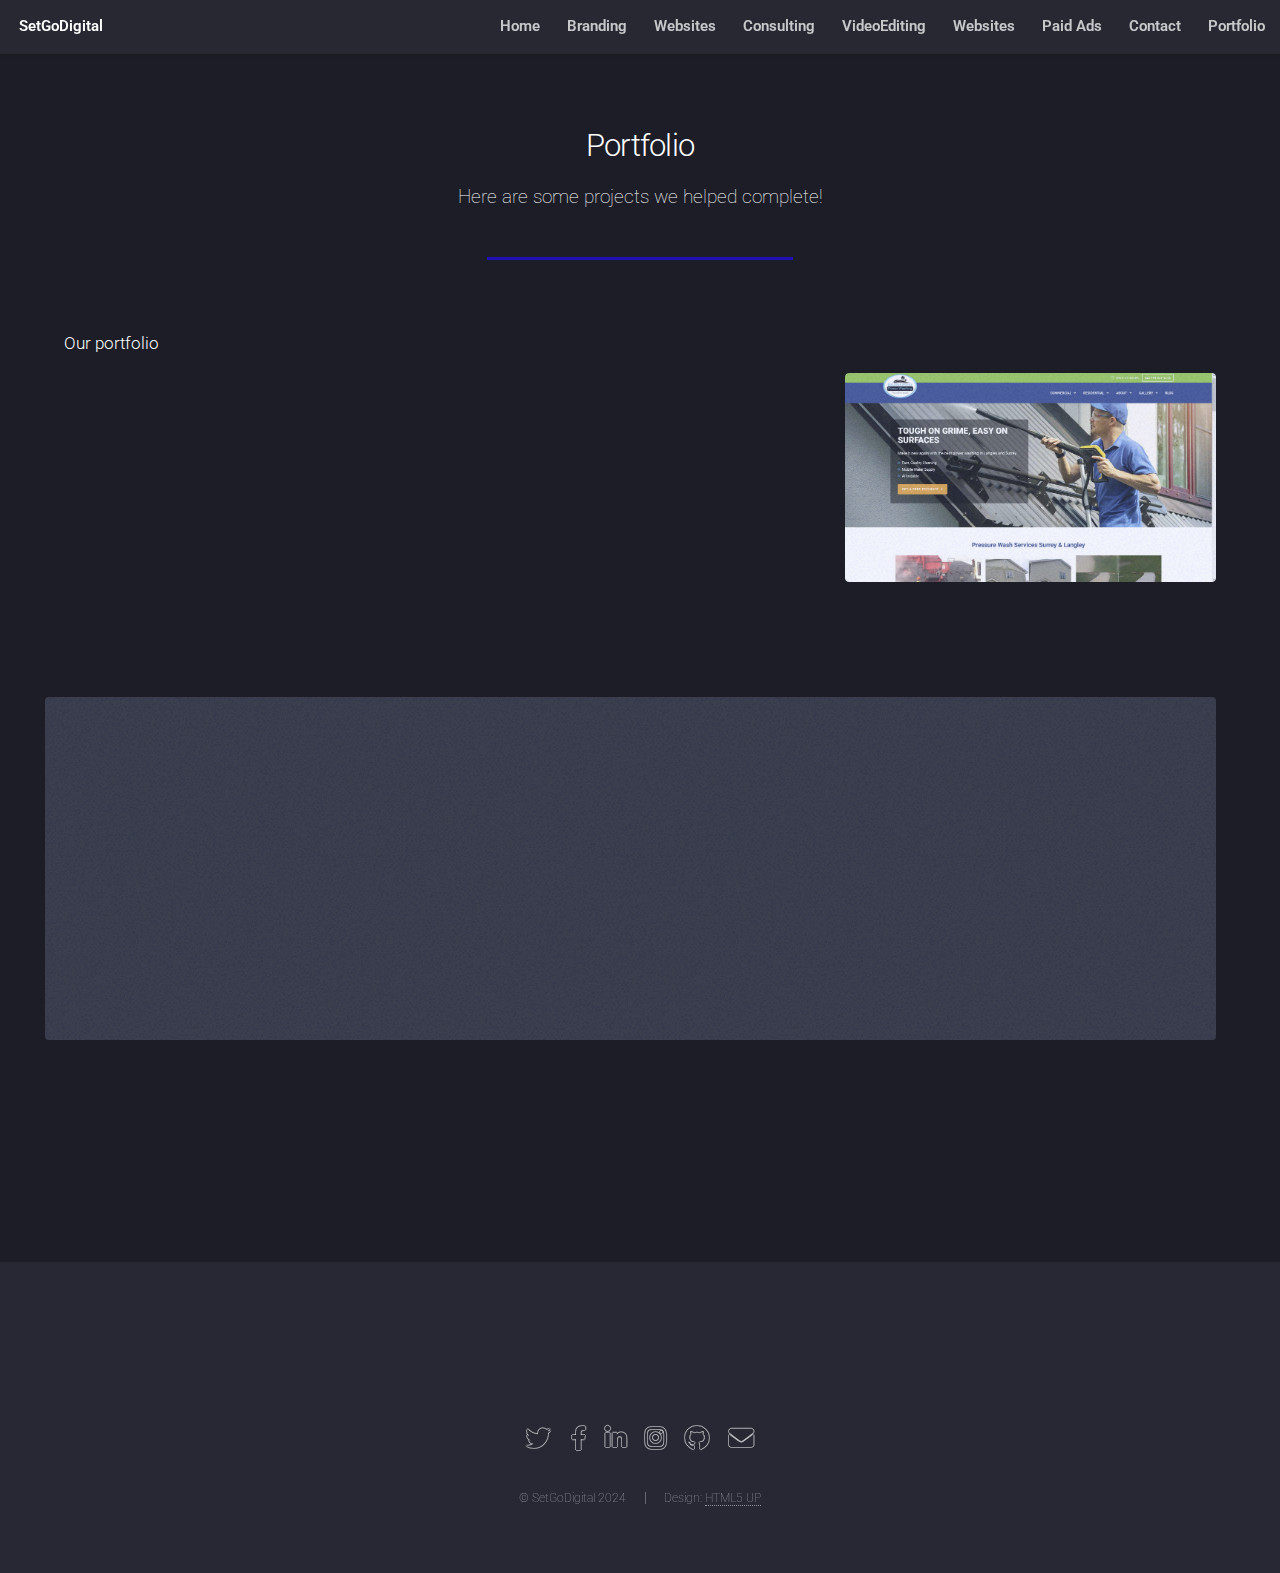
<file: Portfolio.html>
<!DOCTYPE HTML>
<!--
	Landed by HTML5 UP
	html5up.net | @ajlkn
	Free for personal and commercial use under the CCA 3.0 license (html5up.net/license)
-->
<html>
	<head>
		<!-- Google tag (gtag.js) -->
<script async src="https://www.googletagmanager.com/gtag/js?id=G-89L8K1CVKC"></script>
<script>
  window.dataLayer = window.dataLayer || [];
  function gtag(){dataLayer.push(arguments);}
  gtag('js', new Date());

  gtag('config', 'G-89L8K1CVKC');
</script>
		<title>Portfolio - Landed by HTML5 UP</title>
		<link rel="icon" href="images/SetgoDigitalBlacbackground.png" type="image/png">
		<meta charset="utf-8" />
		<meta name="viewport" content="width=device-width, initial-scale=1, user-scalable=no" />
		<link rel="stylesheet" href="assets/css/main.css" />
		<noscript><link rel="stylesheet" href="assets/css/noscript.css" /></noscript>
	</head>
	<body class="is-preload">
		<div id="page-wrapper">

			<!-- Header -->
			<header id="header">
					<h1 id="logo"><a href="index.html">SetGoDigital</a></h1>
					<nav id="nav">
						<ul>
					<li><a href="index.html">Home</a></li>
					
						
						
							<li><a href="Branding.html">Branding</a></li>
							<li><a href="websites.html">Websites</a></li>
							<li><a href="Consulting.html">Consulting</a></li>
							<li><a href="VideoEditing.html">VideoEditing</a></li>
							<li><a href="websites.html">Websites</a></li>
							<li><a href="PaidAds.html">Paid Ads</a></li>
							<li><a href="Contact.html">Contact</a></li>
							<li><a href="Portfolio.html">Portfolio</a></li>
					</ul>
					</nav>
				</header>

			<!-- Main -->
				<div id="main" class="wrapper style1">
					<div class="container">
						<header class="major">
							<h2>Portfolio</h2>
							<p>Here are some projects we helped complete!</p>
						</header>

						<!-- Content -->
							<section>
								
								<h4>Our portfolio</h4>
								<div class="box alt">
									<div class="row gtr-50 gtr-uniform">  
										
										<div class="col-4 col-6-xsmall">
										<span class="video fit">
										<iframe width="100%" height="315" src="https://www.youtube.com/embed/92AIZKmP6wI" frameborder="0" allow="accelerometer; autoplay; clipboard-write; encrypted-media; gyroscope; picture-in-picture" allowfullscreen></iframe>
										</span></div>
										
										<div class="col-4 col-6-xsmall">
										<span class="video fit">
										<iframe width="100%" height="315" src="https://www.youtube.com/embed/n-bqTxsxa-g" frameborder="0" allow="accelerometer; autoplay; clipboard-write; encrypted-media; gyroscope; picture-in-picture" allowfullscreen></iframe>
										</span></div>
					
										<div class="col-4 col-6-xsmall">
										<a href="https://setdigital.github.io/brookswoodpowerwashing/" target="_blank" class="image fit">
										<img src="images/Brookswoodpowerwashingwebsite.jpg" alt="Description of Image" />
										</div>

										<div class="col-4 col-6-xsmall">
										<span class="video fit">
										<iframe width="100%" height="315" src="https://www.youtube.com/embed/Y1XGgCm7qaQ?si=HziSHIeeudXTGDlM" title="YouTube video player" frameborder="0" allow="accelerometer; autoplay; clipboard-write; encrypted-media; gyroscope; picture-in-picture; web-share" referrerpolicy="strict-origin-when-cross-origin" allowfullscreen></iframe>
										</span></div>
										
										
									</div>
								</div>

								
							
									
									
									
								
							</section>

					</div>
				</div>

			<!-- Footer -->
				<footer id="footer">
					<ul class="icons">
						<li><a href="#" class="icon brands alt fa-twitter"><span class="label">Twitter</span></a></li>
						<li><a href="#" class="icon brands alt fa-facebook-f"><span class="label">Facebook</span></a></li>
						<li><a href="#" class="icon brands alt fa-linkedin-in"><span class="label">LinkedIn</span></a></li>
						<li><a href="#" class="icon brands alt fa-instagram"><span class="label">Instagram</span></a></li>
						<li><a href="#" class="icon brands alt fa-github"><span class="label">GitHub</span></a></li>
						<li><a href="#" class="icon solid alt fa-envelope"><span class="label">Email</span></a></li>
					</ul>
					<ul class="copyright">
						<li>&copy; SetGoDigital 2024</li><li>Design: <a href="http://html5up.net">HTML5 UP</a></li>
					</ul>
				</footer>

		</div>

		<!-- Scripts -->
			<script src="assets/js/jquery.min.js"></script>
			<script src="assets/js/jquery.scrolly.min.js"></script>
			<script src="assets/js/jquery.dropotron.min.js"></script>
			<script src="assets/js/jquery.scrollex.min.js"></script>
			<script src="assets/js/browser.min.js"></script>
			<script src="assets/js/breakpoints.min.js"></script>
			<script src="assets/js/util.js"></script>
			<script src="assets/js/main.js"></script>

	</body>
</html>
</file>
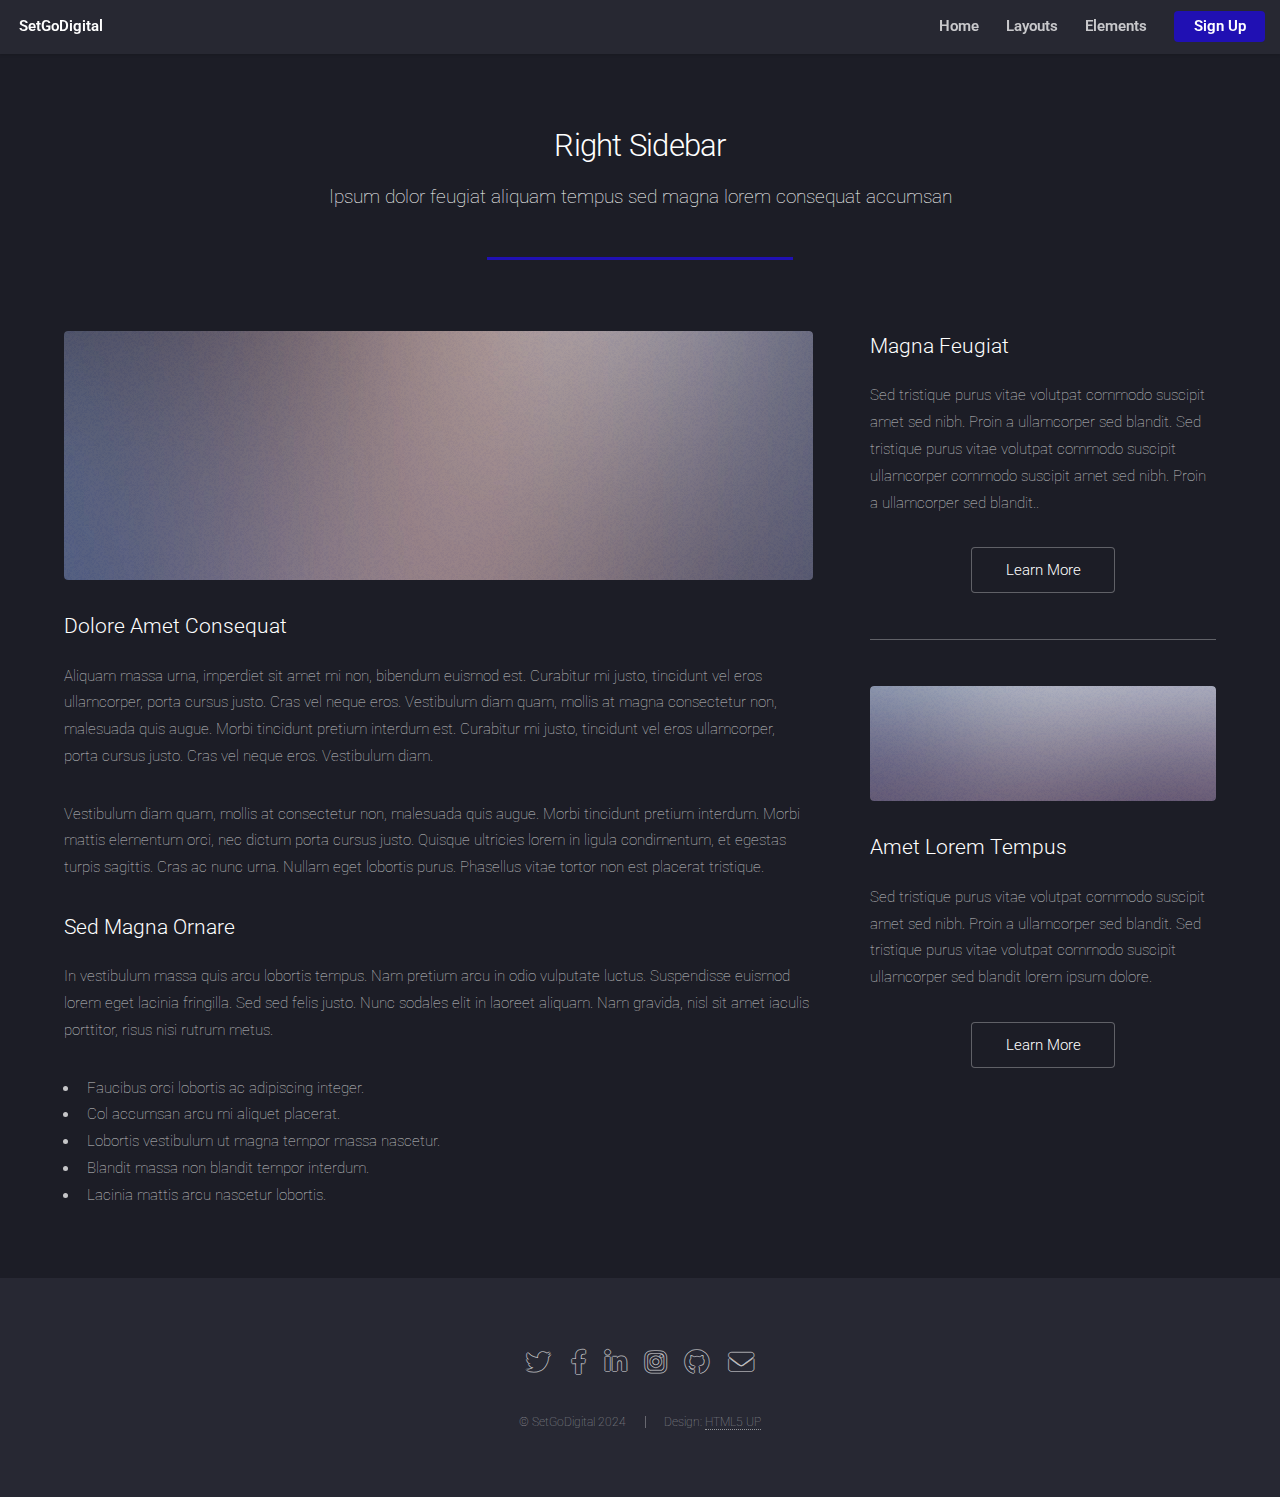
<file: right-sidebar.html>
<!DOCTYPE HTML>
<!--
	Landed by HTML5 UP
	html5up.net | @ajlkn
	Free for personal and commercial use under the CCA 3.0 license (html5up.net/license)
-->
<html>
	<head>
		<title>Right Sidebar - Landed by HTML5 UP</title>
		<meta charset="utf-8" />
		<meta name="viewport" content="width=device-width, initial-scale=1, user-scalable=no" />
		<link rel="stylesheet" href="assets/css/main.css" />
		<noscript><link rel="stylesheet" href="assets/css/noscript.css" /></noscript>
	</head>
	<body class="is-preload">
		<div id="page-wrapper">

			<!-- Header -->
				<header id="header">
					<h1 id="logo"><a href="index.html">SetGoDigital</a></h1>
					<nav id="nav">
						<ul>
							<li><a href="index.html">Home</a></li>
							<li>
								<a href="#">Layouts</a>
								<ul>
									<li><a href="left-sidebar.html">Left Sidebar</a></li>
									<li><a href="right-sidebar.html">Right Sidebar</a></li>
									<li><a href="no-sidebar.html">No Sidebar</a></li>
									<li>
										<a href="#">Submenu</a>
										<ul>
											<li><a href="#">Option 1</a></li>
											<li><a href="#">Option 2</a></li>
											<li><a href="#">Option 3</a></li>
											<li><a href="#">Option 4</a></li>
										</ul>
									</li>
								</ul>
							</li>
							<li><a href="elements.html">Elements</a></li>
							<li><a href="#" class="button primary">Sign Up</a></li>
						</ul>
					</nav>
				</header>

			<!-- Main -->
				<div id="main" class="wrapper style1">
					<div class="container">
						<header class="major">
							<h2>Right Sidebar</h2>
							<p>Ipsum dolor feugiat aliquam tempus sed magna lorem consequat accumsan</p>
						</header>
						<div class="row gtr-150">
							<div class="col-8 col-12-medium">

								<!-- Content -->
									<section id="content">
										<a href="#" class="image fit"><img src="images/pic06.jpg" alt="" /></a>
										<h3>Dolore Amet Consequat</h3>
										<p>Aliquam massa urna, imperdiet sit amet mi non, bibendum euismod est. Curabitur mi justo, tincidunt vel eros ullamcorper, porta cursus justo. Cras vel neque eros. Vestibulum diam quam, mollis at magna consectetur non, malesuada quis augue. Morbi tincidunt pretium interdum est. Curabitur mi justo, tincidunt vel eros ullamcorper, porta cursus justo. Cras vel neque eros. Vestibulum diam.</p>
										<p>Vestibulum diam quam, mollis at consectetur non, malesuada quis augue. Morbi tincidunt pretium interdum. Morbi mattis elementum orci, nec dictum porta cursus justo. Quisque ultricies lorem in ligula condimentum, et egestas turpis sagittis. Cras ac nunc urna. Nullam eget lobortis purus. Phasellus vitae tortor non est placerat tristique.</p>
										<h3>Sed Magna Ornare</h3>
										<p>In vestibulum massa quis arcu lobortis tempus. Nam pretium arcu in odio vulputate luctus. Suspendisse euismod lorem eget lacinia fringilla. Sed sed felis justo. Nunc sodales elit in laoreet aliquam. Nam gravida, nisl sit amet iaculis porttitor, risus nisi rutrum metus.</p>
										<ul>
											<li>Faucibus orci lobortis ac adipiscing integer.</li>
											<li>Col accumsan arcu mi aliquet placerat.</li>
											<li>Lobortis vestibulum ut magna tempor massa nascetur.</li>
											<li>Blandit massa non blandit tempor interdum.</li>
											<li>Lacinia mattis arcu nascetur lobortis.</li>
										</ul>
									</section>

							</div>
							<div class="col-4 col-12-medium">

								<!-- Sidebar -->
									<section id="sidebar">
										<section>
											<h3>Magna Feugiat</h3>
											<p>Sed tristique purus vitae volutpat commodo suscipit amet sed nibh. Proin a ullamcorper sed blandit. Sed tristique purus vitae volutpat commodo suscipit ullamcorper commodo suscipit amet sed nibh. Proin a ullamcorper sed blandit..</p>
											<footer>
												<ul class="actions">
													<li><a href="#" class="button">Learn More</a></li>
												</ul>
											</footer>
										</section>
										<hr />
										<section>
											<a href="#" class="image fit"><img src="images/pic07.jpg" alt="" /></a>
											<h3>Amet Lorem Tempus</h3>
											<p>Sed tristique purus vitae volutpat commodo suscipit amet sed nibh. Proin a ullamcorper sed blandit. Sed tristique purus vitae volutpat commodo suscipit ullamcorper sed blandit lorem ipsum dolore.</p>
											<footer>
												<ul class="actions">
													<li><a href="#" class="button">Learn More</a></li>
												</ul>
											</footer>
										</section>
									</section>

							</div>
						</div>
					</div>
				</div>

			<!-- Footer -->
				<footer id="footer">
					<ul class="icons">
						<li><a href="#" class="icon brands alt fa-twitter"><span class="label">Twitter</span></a></li>
						<li><a href="#" class="icon brands alt fa-facebook-f"><span class="label">Facebook</span></a></li>
						<li><a href="#" class="icon brands alt fa-linkedin-in"><span class="label">LinkedIn</span></a></li>
						<li><a href="#" class="icon brands alt fa-instagram"><span class="label">Instagram</span></a></li>
						<li><a href="#" class="icon brands alt fa-github"><span class="label">GitHub</span></a></li>
						<li><a href="#" class="icon solid alt fa-envelope"><span class="label">Email</span></a></li>
					</ul>
					<ul class="copyright">
						<li>&copy; SetGoDigital 2024</li><li>Design: <a href="http://html5up.net">HTML5 UP</a></li>
					</ul>
				</footer>

		</div>

		<!-- Scripts -->
			<script src="assets/js/jquery.min.js"></script>
			<script src="assets/js/jquery.scrolly.min.js"></script>
			<script src="assets/js/jquery.dropotron.min.js"></script>
			<script src="assets/js/jquery.scrollex.min.js"></script>
			<script src="assets/js/browser.min.js"></script>
			<script src="assets/js/breakpoints.min.js"></script>
			<script src="assets/js/util.js"></script>
			<script src="assets/js/main.js"></script>

	</body>
</html>
</file>
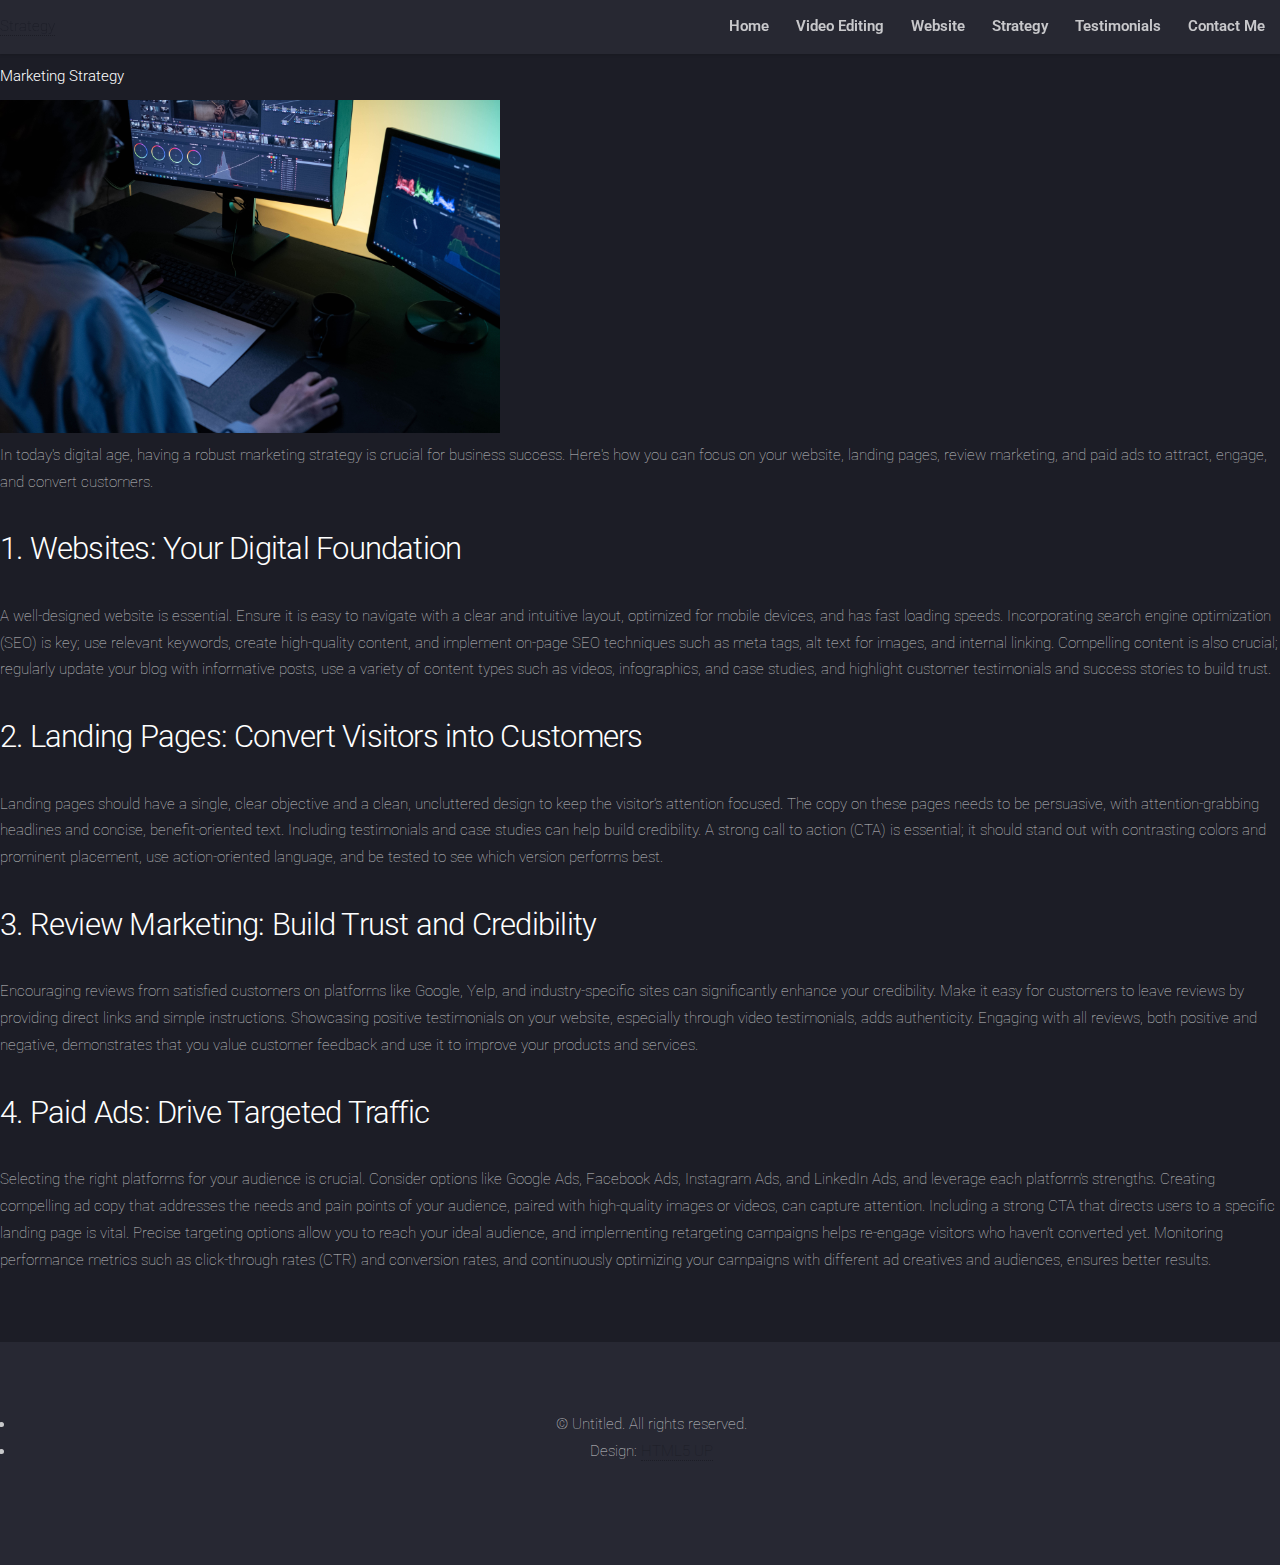
<file: strategy.html>
<!DOCTYPE HTML>
<!--
	Hyperspace by HTML5 UP
	html5up.net | @ajlkn
	Free for personal and commercial use under the CCA 3.0 license (html5up.net/license)
-->
<html>
	<head>
		<title>Marketing Strategy</title>
		<meta charset="utf-8" />
		<meta name="viewport" content="width=device-width, initial-scale=1, user-scalable=no" />
		<link rel="stylesheet" href="assets/css/main.css" />
		<noscript><link rel="stylesheet" href="assets/css/noscript.css" /></noscript>
	</head>
	<body class="is-preload">

		<!-- Header -->
			<header id="header">
				<a href="index.html" class="title">Strategy</a>
				<nav>
					<ul>
						<li><a href="index.html">Home</a></li>
						<li><a href="videoediting.html" class="active">Video Editing</a></li>
						<li><a href="websites.html" class="active">Website</a></li>
						<li><a href="strategy.html" class="active">Strategy</a></li>
						<li><a href="testimonials.html" class="active">Testimonials</a></li>
						<li><a href="contact.html" class="active">Contact Me</a></li>
					</ul>
				</nav>
			</header>

		<!-- Wrapper -->
			<div id="wrapper">

				<!-- Main -->
					<section id="main" class="wrapper">
						<div class="inner">
							<h1 class="major">Marketing Strategy</h1>
							<div class="row">
									
									<div class="col-lg-3 col-md-4 col-sm-6">
									<style>
									img {
									max-width: 100%;
									height: auto;
									}
									</style>
									<img src="images/videoediting.jpg" height="500" width="500"   alt="" />
									<p>In today's digital age, having a robust marketing strategy is crucial for business success. Here's how you can focus on your website, landing pages, review marketing, and paid ads to attract, engage, and convert customers.</p>


									<p>
									<h2>1. Websites: Your Digital Foundation</h2>
									A well-designed website is essential. Ensure it is easy to navigate with a clear and intuitive layout, optimized for mobile devices, and has fast loading speeds. 
									Incorporating search engine optimization (SEO) is key; use relevant keywords, create high-quality content, and implement on-page SEO techniques such as meta tags, alt text for images, and internal linking. 
									Compelling content is also crucial; regularly update your blog with informative posts, use a variety of content types such as videos, infographics, and case studies, and highlight customer testimonials and success stories to build trust.
									</p>


									<p>
									<h2>2. Landing Pages: Convert Visitors into Customers</h2>	
									Landing pages should have a single, clear objective and a clean, uncluttered design to keep the visitor’s attention focused. The copy on these pages needs to be persuasive, with attention-grabbing headlines and concise, benefit-oriented text. 
									Including testimonials and case studies can help build credibility. A strong call to action (CTA) is essential; it should stand out with contrasting colors and prominent placement, use action-oriented language,
									and be tested to see which version performs best.
									<p>


									<p>
									<h2>3. Review Marketing: Build Trust and Credibility</H2>
									Encouraging reviews from satisfied customers on platforms like Google, Yelp, and industry-specific sites can significantly enhance your credibility. 
									Make it easy for customers to leave reviews by providing direct links and simple instructions. Showcasing positive testimonials on your website, especially through video testimonials, adds authenticity. 
									Engaging with all reviews, both positive and negative, demonstrates that you value customer feedback and use it to improve your products and services.
									<p>


									<p>
									<h2>4. Paid Ads: Drive Targeted Traffic</h2>
									Selecting the right platforms for your audience is crucial. Consider options like Google Ads, Facebook Ads, Instagram Ads, and LinkedIn Ads, and leverage each platform's strengths. 
									Creating compelling ad copy that addresses the needs and pain points of your audience, paired with high-quality images or videos, can capture attention. Including a strong CTA that directs users to a specific landing page is vital. 
									Precise targeting options allow you to reach your ideal audience, and implementing retargeting campaigns helps re-engage visitors who haven’t converted yet. 
									Monitoring performance metrics such as click-through rates (CTR) and conversion rates, and continuously optimizing your campaigns with different ad creatives and audiences, ensures better results.
									
									</p>
									</div>
									
							
							</div>			
						</div>
					</section>

			</div>

		<!-- Footer -->
			<footer id="footer" class="wrapper alt">
				<div class="inner">
					<ul class="menu">
						<li>&copy; Untitled. All rights reserved.</li><li>Design: <a href="http://html5up.net">HTML5 UP</a></li>
					</ul>
				</div>
			</footer>

		<!-- Scripts -->
			<script src="assets/js/jquery.min.js"></script>
			<script src="assets/js/jquery.scrollex.min.js"></script>
			<script src="assets/js/jquery.scrolly.min.js"></script>
			<script src="assets/js/browser.min.js"></script>
			<script src="assets/js/breakpoints.min.js"></script>
			<script src="assets/js/util.js"></script>
			<script src="assets/js/main.js"></script>

	</body>
</html>
</file>
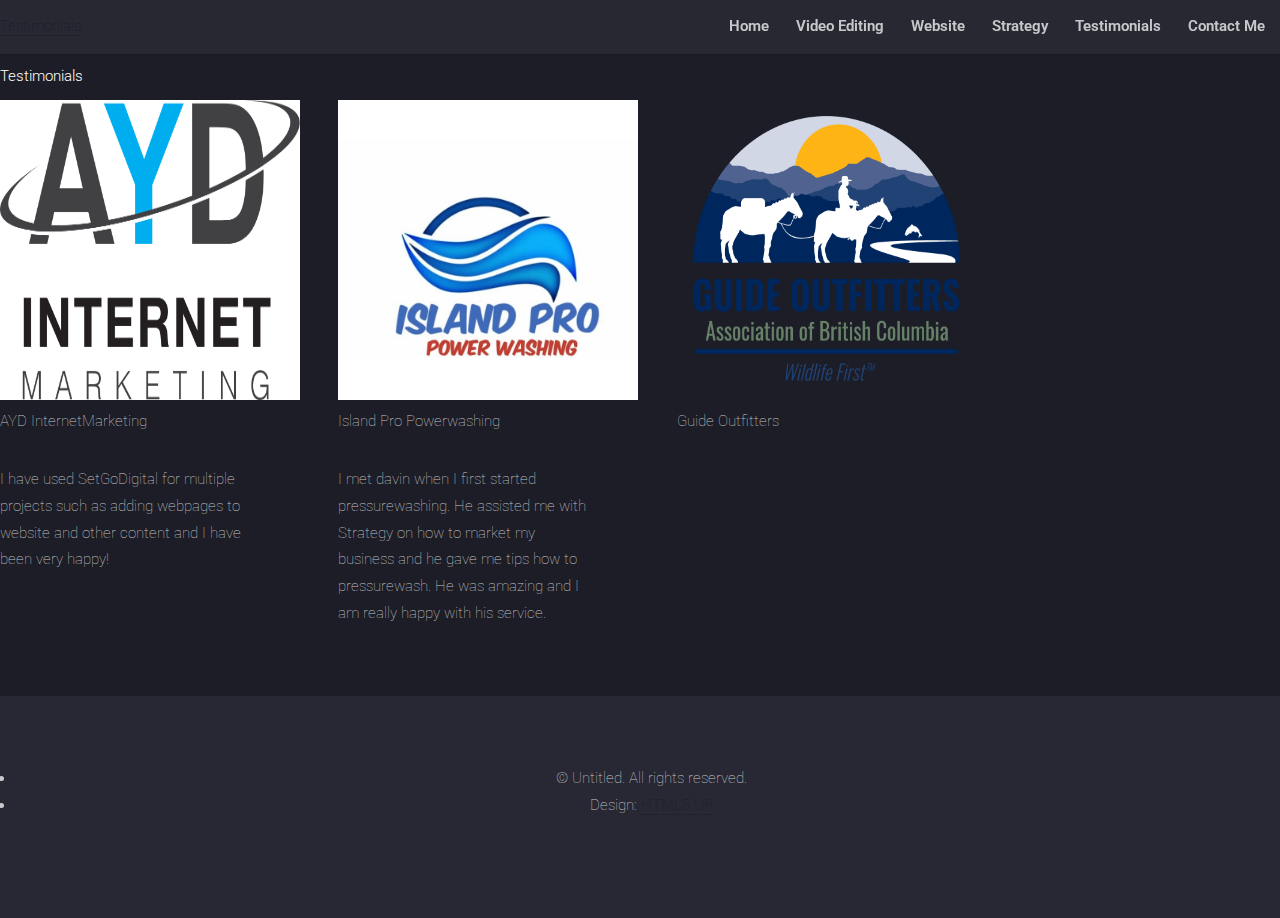
<file: testimonials.html>
<!DOCTYPE HTML>
<!--
	Hyperspace by HTML5 UP
	html5up.net | @ajlkn
	Free for personal and commercial use under the CCA 3.0 license (html5up.net/license)
-->
<html>
	<head>
		<title>Generic - Hyperspace by HTML5 UP</title>
		<meta charset="utf-8" />
		<meta name="viewport" content="width=device-width, initial-scale=1, user-scalable=no" />
		<link rel="stylesheet" href="assets/css/main.css" />
		<link rel="stylesheet" href="assets/css/styles.css">
		<noscript><link rel="stylesheet" href="assets/css/noscript.css" /></noscript>
	</head>
	<body class="is-preload">

		<!-- Header -->
			<header id="header">
				<a href="index.html" class="title">Testimonials</a>
				<nav>
					<ul>
						<li><a href="index.html">Home</a></li>
						<li><a href="videoediting.html" class="active">Video Editing</a></li>
						<li><a href="websites.html" class="active">Website</a></li>
						<li><a href="strategy.html" class="active">Strategy</a></li>
						<li><a href="testimonials.html" class="active">Testimonials</a></li>
						<li><a href="contact.html" class="active">Contact Me</a></li>
					</ul>
				</nav>
			</header>

		<!-- Wrapper -->
			<div id="wrapper">

				<!-- Main -->
					<section id="main" class="wrapper">
						<div class="inner">
							<h1 class="major">Testimonials</h1>
								<div class="row">
									<div class="col-lg-3 col-md-4 col-sm-6">
									<section>
									    <img src="images/AYDphoto.png" width="300" height="300" alt="" />
										
										<p>AYD InternetMarketing</p>
										<p class="testimonial">I have used SetGoDigital for multiple projects such as adding webpages
											to website and other content and I have been very happy!</p>
									</div>
									<div class="col-lg-3 col-md-4 col-sm-6">
									<section>
									    <img src="images/islandpro.jpg" width="300" height="300" alt="" />
										
										<p>Island Pro Powerwashing</p>
										<p class="testimonial">I met davin when I first started pressurewashing. He assisted me with Strategy on how to market my business
										and he gave me tips how to pressurewash. He was amazing and I am really happy with his service.</p>
									</div>
										<div class="col-lg-3 col-md-4 col-sm-6">
									<section>
									    <img src="images/GOabc.png" width="300" height="300" alt="" />
										
										<p>Guide Outfitters</p>
										<p class="testimonial"></p>
									</div>
									
									
									</section>
							</div>
						</div>
					</section>

			</div>

		<!-- Footer -->
			<footer id="footer" class="wrapper alt">
				<div class="inner">
					<ul class="menu">
						<li>&copy; Untitled. All rights reserved.</li><li>Design: <a href="http://html5up.net">HTML5 UP</a></li>
					</ul>
				</div>
			</footer>

		<!-- Scripts -->
			<script src="assets/js/jquery.min.js"></script>
			<script src="assets/js/jquery.scrollex.min.js"></script>
			<script src="assets/js/jquery.scrolly.min.js"></script>
			<script src="assets/js/browser.min.js"></script>
			<script src="assets/js/breakpoints.min.js"></script>
			<script src="assets/js/util.js"></script>
			<script src="assets/js/main.js"></script>

	</body>
</html>
</file>
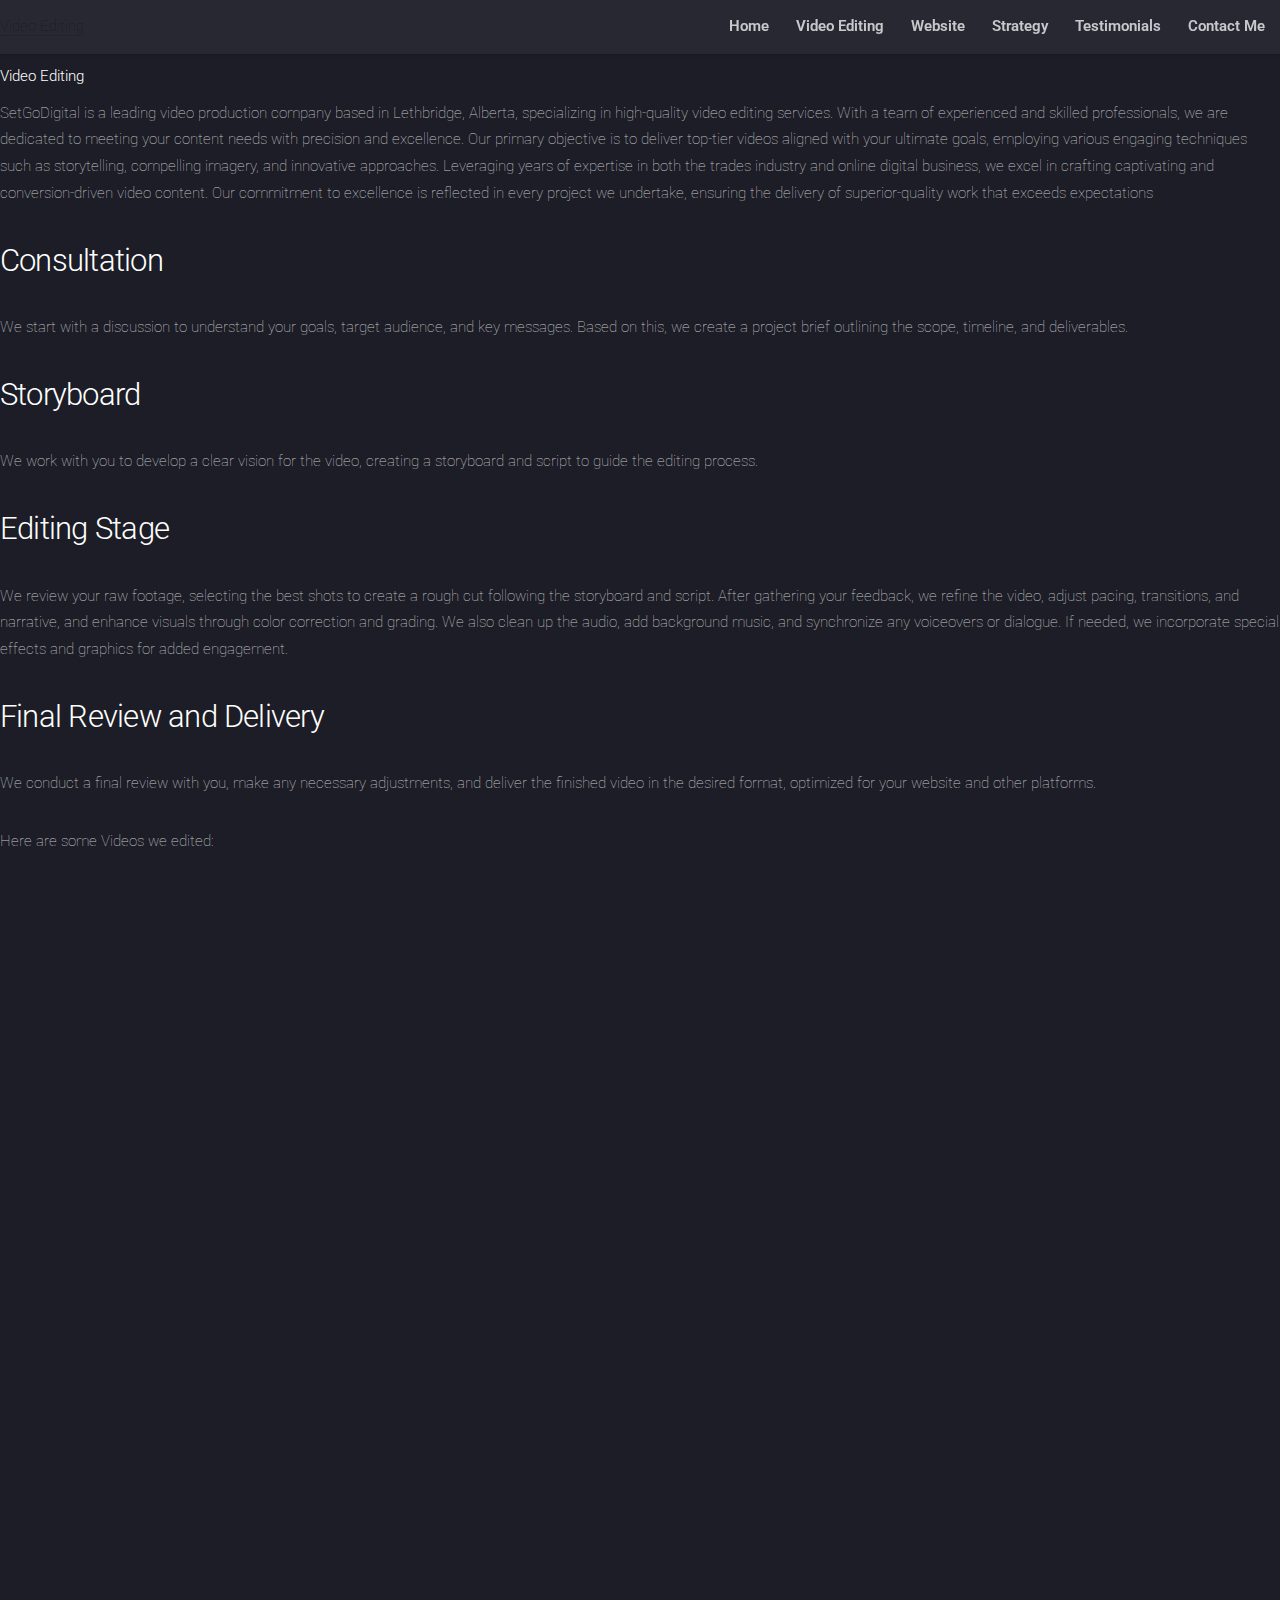
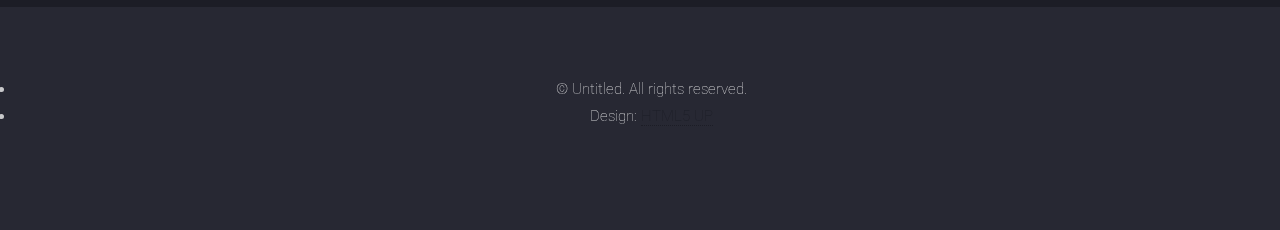
<file: videoediting.html>
<!DOCTYPE HTML>
<!--
	Hyperspace by HTML5 UP
	html5up.net | @ajlkn
	Free for personal and commercial use under the CCA 3.0 license (html5up.net/license)
-->
<html>
	<head>
		<title>Video Editing</title>
		<meta charset="utf-8" />
		<meta name="viewport" content="width=device-width, initial-scale=1, user-scalable=no" />
		<link rel="stylesheet" href="assets/css/main.css" />
		 
		<noscript><link rel="stylesheet" href="assets/css/noscript.css" /></noscript>
	</head>
	<body class="is-preload">

		<!-- Header -->
			<header id="header">
				<a href="index.html" class="title">Video Editing</a>
				<nav>
					<ul>
						<li><a href="home.html">Home</a></li>
						<li><a href="videoediting.html" class="active">Video Editing</a></li>
						<li><a href="websites.html" class="active">Website</a></li>
						<li><a href="strategy.html" class="active">Strategy</a></li>
						<li><a href="testimonials.html" class="active">Testimonials</a></li>
						<li><a href="contact.html" class="active">Contact Me</a></li>
					
					</ul>
				</nav>
			</header>

		<!-- Wrapper -->
			<div id="wrapper">

				<!-- Main -->
					<section id="main" class="wrapper">
						<div class="inner">
							<h1 class="major">Video Editing</h1>
								<div class="row">
									<div >
									 <p>SetGoDigital is a leading video production company based in Lethbridge, Alberta, specializing in high-quality video editing services. With a team of experienced and skilled professionals, we are dedicated to meeting your content needs with precision and excellence. Our primary objective is to deliver top-tier videos aligned with your ultimate goals, employing various engaging techniques such as storytelling, compelling imagery, and innovative approaches. Leveraging years of expertise in both the trades industry and online digital business, we excel in crafting captivating and conversion-driven video content. Our commitment to excellence is reflected in every project we undertake, ensuring the delivery of superior-quality work that exceeds expectations </p>
									 <p>
									 <h2>Consultation</h2>
									  We start with a discussion to understand your goals, target audience, and key messages. Based on this, we create a project brief outlining the scope, timeline, and deliverables.
									  </p>

									<p>
									<h2>Storyboard</h2>
									We work with you to develop a clear vision for the video, creating a storyboard and script to guide the editing process.
									</p>

									<p>
									<h2>Editing Stage</h2>
									We review your raw footage, selecting the best shots to create a rough cut following the storyboard and script. After gathering your feedback, we refine the video, adjust pacing, transitions, and narrative, 
									and enhance visuals through color correction and grading. We also clean up the audio, add background music, and synchronize any voiceovers or dialogue. If needed, we incorporate special effects and graphics for added engagement.
									</P>

									<p>
									<h2>Final Review and Delivery</h2>
									We conduct a final review with you, make any necessary adjustments, and deliver the finished video in the desired format, optimized for your website and other platforms.
									</p>
									 
									 <p>Here are some Videos we edited:</p>
									</div >
									<style>
									img {
									max-width: 100%;
									height: auto;
									}
									</style>
									<div class="col-lg-3 col-md-4 col-sm-6">
									<iframe width="400" height="333"
											src="https://www.youtube.com/embed/92AIZKmP6wI">
									</iframe>
									<iframe width="400" height="300"
											src="https://www.youtube.com/embed/n-bqTxsxa-g">
									</iframe>
									</div>
									<div>
									<iframe width="400" height="333"
											src="https://www.youtube.com/embed/q3BPk9pF_2A">
									</iframe>
										<iframe width="400" height="333"
											src="https://www.youtube.com/embed/mD3_IIwlxeE">
									</iframe>
									</div>
									
							</div>
						</div>
					</section>

			</div>

		<!-- Footer -->
			<footer id="footer" class="wrapper alt">
				<div class="inner">
					<ul class="menu">
						<li>&copy; Untitled. All rights reserved.</li><li>Design: <a href="http://html5up.net">HTML5 UP</a></li>
					</ul>
				</div>
			</footer>

		<!-- Scripts -->
			<script src="assets/js/jquery.min.js"></script>
			<script src="assets/js/jquery.scrollex.min.js"></script>
			<script src="assets/js/jquery.scrolly.min.js"></script>
			<script src="assets/js/browser.min.js"></script>
			<script src="assets/js/breakpoints.min.js"></script>
			<script src="assets/js/util.js"></script>
			<script src="assets/js/main.js"></script>

	</body>
</html>
</file>
<file: assets/css/noscript.css>
/*
	Hyperspace by HTML5 UP
	html5up.net | @ajlkn
	Free for personal and commercial use under the CCA 3.0 license (html5up.net/license)
*/

/* Spotlights */

	.spotlights > section > .image:before {
		opacity: 0 !important;
	}

	.spotlights > section > .content > .inner {
		-moz-transform: none !important;
		-webkit-transform: none !important;
		-ms-transform: none !important;
		transform: none !important;
		opacity: 1 !important;
	}

/* Wrapper */

	.wrapper > .inner {
		opacity: 1 !important;
		-moz-transform: none !important;
		-webkit-transform: none !important;
		-ms-transform: none !important;
		transform: none !important;
	}

/* Sidebar */

	#sidebar > .inner {
		opacity: 1 !important;
	}

	#sidebar nav > ul > li {
		-moz-transform: none !important;
		-webkit-transform: none !important;
		-ms-transform: none !important;
		transform: none !important;
		opacity: 1 !important;
	}
</file>
<file: assets/css/styles.css>
.testimonial {
	width: 250px;
}

.textbox {
           
            width: auto;
			 float: right;
</file>
<file: assets/css/main.css>
@import url("fontawesome-all.min.css");
@import url("https://fonts.googleapis.com/css?family=Roboto:100,300,100italic,300italic");

/*
	Landed by HTML5 UP
	html5up.net | @ajlkn
	Free for personal and commercial use under the CCA 3.0 license (html5up.net/license)
*/

html,
body,
div,
span,
applet,
object,
iframe,
h1,
h2,
h3,
h4,
h5,
h6,
p,
blockquote,
pre,
a,
abbr,
acronym,
address,
big,
cite,
code,
del,
dfn,
em,
img,
ins,
kbd,
q,
s,
samp,
small,
strike,
strong,
sub,
sup,
tt,
var,
b,
u,
i,
center,
dl,
dt,
dd,
ol,
ul,
li,
fieldset,
form,
label,
legend,
table,
caption,
tbody,
tfoot,
thead,
tr,
th,
td,
article,
aside,
canvas,
details,
embed,
figure,
figcaption,
footer,
header,
hgroup,
menu,
nav,
output,
ruby,
section,
summary,
time,
mark,
audio,
video {
	margin: 0;
	padding: 0;
	border: 0;
	font-size: 100%;
	font: inherit;
	vertical-align: baseline;
}

article,
aside,
details,
figcaption,
figure,
footer,
header,
hgroup,
menu,
nav,
section {
	display: block;
}

body {
	line-height: 1;
}

ol,
ul {
	list-style: none;
}

blockquote,
q {
	quotes: none;
}

blockquote:before,
blockquote:after,
q:before,
q:after {
	content: '';
	content: none;
}

table {
	border-collapse: collapse;
	border-spacing: 0;
}

body {
	-webkit-text-size-adjust: none;
}

mark {
	background-color: transparent;
	color: inherit;
}

input::-moz-focus-inner {
	border: 0;
	padding: 0;
}

input,
select,
textarea {
	-moz-appearance: none;
	-webkit-appearance: none;
	-ms-appearance: none;
	appearance: none;
}

/* Basic */

html {
	box-sizing: border-box;
}

*,
*:before,
*:after {
	box-sizing: inherit;
}

html,
body {
	background: #1c1d26;
}



body.is-preload *,
body.is-preload *:before,
body.is-preload *:after {
	-moz-animation: none !important;
	-webkit-animation: none !important;
	-ms-animation: none !important;
	animation: none !important;
	-moz-transition: none !important;
	-webkit-transition: none !important;
	-ms-transition: none !important;
	transition: none !important;
}

body,
input,
select,
textarea {
	color: rgba(255, 255, 255, 0.75);
	font-family: "Roboto", Helvetica, sans-serif;
	font-size: 15pt;
	font-weight: 100;
	line-height: 1.75em;
}
/*nav menu styles*/
a {
	-moz-transition: border-color 0.2s ease-in-out, color 0.2s ease-in-out;
	-webkit-transition: border-color 0.2s ease-in-out, color 0.2s ease-in-out;
	-ms-transition: border-color 0.2s ease-in-out, color 0.2s ease-in-out;
	transition: border-color 0.2s ease-in-out, color 0.2s ease-in-out;
	border-bottom: dotted 1px;
	color: #1c1d26;
	text-decoration: none;
}
/*Nav Bar hover effect*/
a:hover {
	color: #ffffff !important;
	border-bottom-color: transparent;
}
/*Changed font weight of nav menu items*/
#header nav ul li a {
    font-weight: 600;
}
/*Changed font weight of top left logo*/
#logo a {
	font-weight: 600;
}


strong,
b {
	color: #ffffff;
	font-weight: 300;
}

em,
i {
	font-style: italic;
}

p {
	margin: 0 0 2em 0;
}

h1,
h2,
h3,
h4,
h5,
h6 {
	color: #ffffff;
	font-weight: 300;
	line-height: 1em;
	margin: 0 0 1em 0;
}

h1 a,
h2 a,
h3 a,
h4 a,
h5 a,
h6 a {
	color: inherit;
	border: 0;
}

h2 {
	font-size: 2em;
	line-height: 1.5em;
	letter-spacing: -0.025em;
}

h3 {
	font-size: 1.35em;
	line-height: 1.5em;
}

h4 {
	font-size: 1.1em;
	line-height: 1.5em;
}

h5 {
	font-size: 0.9em;
	line-height: 1.5em;
}

h6 {
	font-size: 0.7em;
	line-height: 1.5em;
}

sub {
	font-size: 0.8em;
	position: relative;
	top: 0.5em;
}

sup {
	font-size: 0.8em;
	position: relative;
	top: -0.5em;
}

hr {
	border: 0;
	border-bottom: solid 1px rgba(255, 255, 255, 0.3);
	margin: 3em 0;
}

hr.major {
	margin: 4em 0;
}

blockquote {
	border-left: solid 4px rgba(255, 255, 255, 0.3);
	font-style: italic;
	margin: 0 0 2em 0;
	padding: 0.5em 0 0.5em 2em;
}

code {
	background: rgba(255, 255, 255, 0.075);
	border-radius: 4px;
	font-family: "Courier New", monospace;
	font-size: 0.9em;
	margin: 0 0.25em;
	padding: 0.25em 0.65em;
}

pre {
	-webkit-overflow-scrolling: touch;
	font-family: "Courier New", monospace;
	font-size: 0.9em;
	margin: 0 0 2em 0;
}

pre code {
	display: block;
	line-height: 1.75em;
	padding: 1em 1.5em;
	overflow-x: auto;
}

.align-left {
	text-align: left;
}

.align-center {
	text-align: center;
}

.align-right {
	text-align: right;
}

/* Loader */

@-moz-keyframes spinner-show {
	0% {
		opacity: 0;
	}

	100% {
		opacity: 1;
	}
}

@-webkit-keyframes spinner-show {
	0% {
		opacity: 0;
	}

	100% {
		opacity: 1;
	}
}

@-ms-keyframes spinner-show {
	0% {
		opacity: 0;
	}

	100% {
		opacity: 1;
	}
}

@keyframes spinner-show {
	0% {
		opacity: 0;
	}

	100% {
		opacity: 1;
	}
}

@-moz-keyframes spinner-hide {
	0% {
		color: rgba(255, 255, 255, 0.15);
		z-index: 100001;
		-moz-transform: scale(1) rotate(0deg);
		-webkit-transform: scale(1) rotate(0deg);
		-ms-transform: scale(1) rotate(0deg);
		transform: scale(1) rotate(0deg);
	}

	99% {
		color: #1c1d26;
		z-index: 100001;
		-moz-transform: scale(0.5) rotate(360deg);
		-webkit-transform: scale(0.5) rotate(360deg);
		-ms-transform: scale(0.5) rotate(360deg);
		transform: scale(0.5) rotate(360deg);
	}

	100% {
		color: #1c1d26;
		z-index: -1;
		-moz-transform: scale(0.5) rotate(360deg);
		-webkit-transform: scale(0.5) rotate(360deg);
		-ms-transform: scale(0.5) rotate(360deg);
		transform: scale(0.5) rotate(360deg);
	}
}

@-webkit-keyframes spinner-hide {
	0% {
		color: rgba(255, 255, 255, 0.15);
		z-index: 100001;
		-moz-transform: scale(1) rotate(0deg);
		-webkit-transform: scale(1) rotate(0deg);
		-ms-transform: scale(1) rotate(0deg);
		transform: scale(1) rotate(0deg);
	}

	99% {
		color: #1c1d26;
		z-index: 100001;
		-moz-transform: scale(0.5) rotate(360deg);
		-webkit-transform: scale(0.5) rotate(360deg);
		-ms-transform: scale(0.5) rotate(360deg);
		transform: scale(0.5) rotate(360deg);
	}

	100% {
		color: #1c1d26;
		z-index: -1;
		-moz-transform: scale(0.5) rotate(360deg);
		-webkit-transform: scale(0.5) rotate(360deg);
		-ms-transform: scale(0.5) rotate(360deg);
		transform: scale(0.5) rotate(360deg);
	}
}

@-ms-keyframes spinner-hide {
	0% {
		color: rgba(255, 255, 255, 0.15);
		z-index: 100001;
		-moz-transform: scale(1) rotate(0deg);
		-webkit-transform: scale(1) rotate(0deg);
		-ms-transform: scale(1) rotate(0deg);
		transform: scale(1) rotate(0deg);
	}

	99% {
		color: #1c1d26;
		z-index: 100001;
		-moz-transform: scale(0.5) rotate(360deg);
		-webkit-transform: scale(0.5) rotate(360deg);
		-ms-transform: scale(0.5) rotate(360deg);
		transform: scale(0.5) rotate(360deg);
	}

	100% {
		color: #1c1d26;
		z-index: -1;
		-moz-transform: scale(0.5) rotate(360deg);
		-webkit-transform: scale(0.5) rotate(360deg);
		-ms-transform: scale(0.5) rotate(360deg);
		transform: scale(0.5) rotate(360deg);
	}
}

@keyframes spinner-hide {
	0% {
		color: rgba(255, 255, 255, 0.15);
		z-index: 100001;
		-moz-transform: scale(1) rotate(0deg);
		-webkit-transform: scale(1) rotate(0deg);
		-ms-transform: scale(1) rotate(0deg);
		transform: scale(1) rotate(0deg);
	}

	99% {
		color: #1c1d26;
		z-index: 100001;
		-moz-transform: scale(0.5) rotate(360deg);
		-webkit-transform: scale(0.5) rotate(360deg);
		-ms-transform: scale(0.5) rotate(360deg);
		transform: scale(0.5) rotate(360deg);
	}

	100% {
		color: #1c1d26;
		z-index: -1;
		-moz-transform: scale(0.5) rotate(360deg);
		-webkit-transform: scale(0.5) rotate(360deg);
		-ms-transform: scale(0.5) rotate(360deg);
		transform: scale(0.5) rotate(360deg);
	}
}

@-moz-keyframes spinner-rotate {
	0% {
		-moz-transform: scale(1) rotate(0deg);
		-webkit-transform: scale(1) rotate(0deg);
		-ms-transform: scale(1) rotate(0deg);
		transform: scale(1) rotate(0deg);
	}

	100% {
		-moz-transform: scale(1) rotate(360deg);
		-webkit-transform: scale(1) rotate(360deg);
		-ms-transform: scale(1) rotate(360deg);
		transform: scale(1) rotate(360deg);
	}
}

@-webkit-keyframes spinner-rotate {
	0% {
		-moz-transform: scale(1) rotate(0deg);
		-webkit-transform: scale(1) rotate(0deg);
		-ms-transform: scale(1) rotate(0deg);
		transform: scale(1) rotate(0deg);
	}

	100% {
		-moz-transform: scale(1) rotate(360deg);
		-webkit-transform: scale(1) rotate(360deg);
		-ms-transform: scale(1) rotate(360deg);
		transform: scale(1) rotate(360deg);
	}
}

@-ms-keyframes spinner-rotate {
	0% {
		-moz-transform: scale(1) rotate(0deg);
		-webkit-transform: scale(1) rotate(0deg);
		-ms-transform: scale(1) rotate(0deg);
		transform: scale(1) rotate(0deg);
	}

	100% {
		-moz-transform: scale(1) rotate(360deg);
		-webkit-transform: scale(1) rotate(360deg);
		-ms-transform: scale(1) rotate(360deg);
		transform: scale(1) rotate(360deg);
	}
}

@keyframes spinner-rotate {
	0% {
		-moz-transform: scale(1) rotate(0deg);
		-webkit-transform: scale(1) rotate(0deg);
		-ms-transform: scale(1) rotate(0deg);
		transform: scale(1) rotate(0deg);
	}

	100% {
		-moz-transform: scale(1) rotate(360deg);
		-webkit-transform: scale(1) rotate(360deg);
		-ms-transform: scale(1) rotate(360deg);
		transform: scale(1) rotate(360deg);
	}
}

@-moz-keyframes overlay-hide {
	0% {
		opacity: 1;
		z-index: 100000;
	}

	15% {
		opacity: 1;
		z-index: 100000;
	}

	99% {
		opacity: 0;
		z-index: 100000;
	}

	100% {
		opacity: 0;
		z-index: -1;
	}
}

@-webkit-keyframes overlay-hide {
	0% {
		opacity: 1;
		z-index: 100000;
	}

	15% {
		opacity: 1;
		z-index: 100000;
	}

	99% {
		opacity: 0;
		z-index: 100000;
	}

	100% {
		opacity: 0;
		z-index: -1;
	}
}

@-ms-keyframes overlay-hide {
	0% {
		opacity: 1;
		z-index: 100000;
	}

	15% {
		opacity: 1;
		z-index: 100000;
	}

	99% {
		opacity: 0;
		z-index: 100000;
	}

	100% {
		opacity: 0;
		z-index: -1;
	}
}

@keyframes overlay-hide {
	0% {
		opacity: 1;
		z-index: 100000;
	}

	15% {
		opacity: 1;
		z-index: 100000;
	}

	99% {
		opacity: 0;
		z-index: 100000;
	}

	100% {
		opacity: 0;
		z-index: -1;
	}
}

body.landing {
	text-decoration: none;
}

body.landing:before {
	-moz-osx-font-smoothing: grayscale;
	-webkit-font-smoothing: antialiased;
	display: inline-block;
	font-style: normal;
	font-variant: normal;
	text-rendering: auto;
	line-height: 1;
	text-transform: none !important;
	font-family: 'Font Awesome 5 Free';
	font-weight: 900;
}

body.landing:before {
	-moz-animation: spinner-show 1.5s 1 0.25s ease forwards, spinner-hide 0.25s ease-in-out forwards !important;
	-webkit-animation: spinner-show 1.5s 1 0.25s ease forwards, spinner-hide 0.25s ease-in-out forwards !important;
	-ms-animation: spinner-show 1.5s 1 0.25s ease forwards, spinner-hide 0.25s ease-in-out forwards !important;
	animation: spinner-show 1.5s 1 0.25s ease forwards, spinner-hide 0.25s ease-in-out forwards !important;
	-moz-transform-origin: 50% 50%;
	-webkit-transform-origin: 50% 50%;
	-ms-transform-origin: 50% 50%;
	transform-origin: 50% 50%;
	color: rgba(255, 255, 255, 0.15);
	content: '\f1ce';
	cursor: default;
	display: block;
	font-size: 2em;
	height: 2em;
	left: 50%;
	line-height: 2em;
	margin: -1em 0 0 -1em;
	opacity: 0;
	position: fixed;
	text-align: center;
	top: 50%;
	width: 2em;
	z-index: -1;
}

body.landing:after {
	-moz-animation: overlay-hide 1.5s ease-in forwards !important;
	-webkit-animation: overlay-hide 1.5s ease-in forwards !important;
	-ms-animation: overlay-hide 1.5s ease-in forwards !important;
	animation: overlay-hide 1.5s ease-in forwards !important;
	background: #1c1d26;
	content: '';
	display: block;
	height: 100%;
	left: 0;
	opacity: 0;
	position: fixed;
	top: 0;
	width: 100%;
	z-index: -1;
}

body.landing.is-preload:before {
	-moz-animation: spinner-show 1.5s 1 0.25s ease forwards, spinner-rotate 0.75s infinite linear !important;
	-webkit-animation: spinner-show 1.5s 1 0.25s ease forwards, spinner-rotate 0.75s infinite linear !important;
	-ms-animation: spinner-show 1.5s 1 0.25s ease forwards, spinner-rotate 0.75s infinite linear !important;
	animation: spinner-show 1.5s 1 0.25s ease forwards, spinner-rotate 0.75s infinite linear !important;
	z-index: 100001;
}

body.landing.is-preload:after {
	-moz-animation: none !important;
	-webkit-animation: none !important;
	-ms-animation: none !important;
	animation: none !important;
	opacity: 1;
	z-index: 100000;
}

@media (-webkit-min-device-pixel-ratio: 2) {

	body.landing:before {
		line-height: 2.025em;
	}

}

/* Container */

.container {
	margin: 0 auto;
	max-width: calc(100% - 4em);
	width: 70em;
}

.container.xsmall {
	width: 17.5em;
}

.container.small {
	width: 35em;
}

.container.medium {
	width: 52.5em;
}

.container.large {
	width: 87.5em;
}

.container.xlarge {
	width: 105em;
}

.container.max {
	width: 100%;
}

@media screen and (max-width: 1280px) {

	.container {
		width: 90%;
		max-width: 100%;
	}

}

@media screen and (max-width: 980px) {

	.container {
		width: 100% !important;
	}

}

/* Row */

.row {
	display: flex;
	flex-wrap: wrap;
	box-sizing: border-box;
	align-items: stretch;
}

.row>* {
	box-sizing: border-box;
}

.row.gtr-uniform>*> :last-child {
	margin-bottom: 0;
}

.row.aln-left {
	justify-content: flex-start;
}

.row.aln-center {
	justify-content: center;
}

.row.aln-right {
	justify-content: flex-end;
}

.row.aln-top {
	align-items: flex-start;
}

.row.aln-middle {
	align-items: center;
}

.row.aln-bottom {
	align-items: flex-end;
}

.row>.imp {
	order: -1;
}

.row>.col-1 {
	width: 8.33333%;
}

.row>.off-1 {
	margin-left: 8.33333%;
}

.row>.col-2 {
	width: 16.66667%;
}

.row>.off-2 {
	margin-left: 16.66667%;
}

.row>.col-3 {
	width: 25%;
}

.row>.off-3 {
	margin-left: 25%;
}

.row>.col-4 {
	width: 33.33333%;
}

.row>.off-4 {
	margin-left: 33.33333%;
}

.row>.col-5 {
	width: 41.66667%;
}

.row>.off-5 {
	margin-left: 41.66667%;
}

.row>.col-6 {
	width: 50%;
}

.row>.off-6 {
	margin-left: 50%;
}

.row>.col-7 {
	width: 58.33333%;
}

.row>.off-7 {
	margin-left: 58.33333%;
}

.row>.col-8 {
	width: 66.66667%;
}

.row>.off-8 {
	margin-left: 66.66667%;
}

.row>.col-9 {
	width: 75%;
}

.row>.off-9 {
	margin-left: 75%;
}

.row>.col-10 {
	width: 83.33333%;
}

.row>.off-10 {
	margin-left: 83.33333%;
}

.row>.col-11 {
	width: 91.66667%;
}

.row>.off-11 {
	margin-left: 91.66667%;
}

.row>.col-12 {
	width: 100%;
}

.row>.off-12 {
	margin-left: 100%;
}

.row.gtr-0 {
	margin-top: 0;
	margin-left: 0em;
}

.row.gtr-0>* {
	padding: 0 0 0 0em;
}

.row.gtr-0.gtr-uniform {
	margin-top: 0em;
}

.row.gtr-0.gtr-uniform>* {
	padding-top: 0em;
}

.row.gtr-25 {
	margin-top: 0;
	margin-left: -0.625em;
}

.row.gtr-25>* {
	padding: 0 0 0 0.625em;
}

.row.gtr-25.gtr-uniform {
	margin-top: -0.625em;
}

.row.gtr-25.gtr-uniform>* {
	padding-top: 0.625em;
}

.row.gtr-50 {
	margin-top: 0;
	margin-left: -1.25em;
}

.row.gtr-50>* {
	padding: 0 0 0 1.25em;
}

.row.gtr-50.gtr-uniform {
	margin-top: -1.25em;
}

.row.gtr-50.gtr-uniform>* {
	padding-top: 1.25em;
}

.row {
	margin-top: 0;
	margin-left: -2.5em;
}

.row>* {
	padding: 0 0 0 2.5em;
}

.row.gtr-uniform {
	margin-top: -2.5em;
}

.row.gtr-uniform>* {
	padding-top: 2.5em;
}

.row.gtr-150 {
	margin-top: 0;
	margin-left: -3.75em;
}

.row.gtr-150>* {
	padding: 0 0 0 3.75em;
}

.row.gtr-150.gtr-uniform {
	margin-top: -3.75em;
}

.row.gtr-150.gtr-uniform>* {
	padding-top: 3.75em;
}

.row.gtr-200 {
	margin-top: 0;
	margin-left: -5em;
}

.row.gtr-200>* {
	padding: 0 0 0 5em;
}

.row.gtr-200.gtr-uniform {
	margin-top: -5em;
}

.row.gtr-200.gtr-uniform>* {
	padding-top: 5em;
}

@media screen and (max-width: 1680px) {

	.row {
		display: flex;
		flex-wrap: wrap;
		box-sizing: border-box;
		align-items: stretch;
	}

	.row>* {
		box-sizing: border-box;
	}

	.row.gtr-uniform>*> :last-child {
		margin-bottom: 0;
	}

	.row.aln-left {
		justify-content: flex-start;
	}

	.row.aln-center {
		justify-content: center;
	}

	.row.aln-right {
		justify-content: flex-end;
	}

	.row.aln-top {
		align-items: flex-start;
	}

	.row.aln-middle {
		align-items: center;
	}

	.row.aln-bottom {
		align-items: flex-end;
	}

	.row>.imp-xlarge {
		order: -1;
	}

	.row>.col-1-xlarge {
		width: 8.33333%;
	}

	.row>.off-1-xlarge {
		margin-left: 8.33333%;
	}

	.row>.col-2-xlarge {
		width: 16.66667%;
	}

	.row>.off-2-xlarge {
		margin-left: 16.66667%;
	}

	.row>.col-3-xlarge {
		width: 25%;
	}

	.row>.off-3-xlarge {
		margin-left: 25%;
	}

	.row>.col-4-xlarge {
		width: 33.33333%;
	}

	.row>.off-4-xlarge {
		margin-left: 33.33333%;
	}

	.row>.col-5-xlarge {
		width: 41.66667%;
	}

	.row>.off-5-xlarge {
		margin-left: 41.66667%;
	}

	.row>.col-6-xlarge {
		width: 50%;
	}

	.row>.off-6-xlarge {
		margin-left: 50%;
	}

	.row>.col-7-xlarge {
		width: 58.33333%;
	}

	.row>.off-7-xlarge {
		margin-left: 58.33333%;
	}

	.row>.col-8-xlarge {
		width: 66.66667%;
	}

	.row>.off-8-xlarge {
		margin-left: 66.66667%;
	}

	.row>.col-9-xlarge {
		width: 75%;
	}

	.row>.off-9-xlarge {
		margin-left: 75%;
	}

	.row>.col-10-xlarge {
		width: 83.33333%;
	}

	.row>.off-10-xlarge {
		margin-left: 83.33333%;
	}

	.row>.col-11-xlarge {
		width: 91.66667%;
	}

	.row>.off-11-xlarge {
		margin-left: 91.66667%;
	}

	.row>.col-12-xlarge {
		width: 100%;
	}

	.row>.off-12-xlarge {
		margin-left: 100%;
	}

	.row.gtr-0 {
		margin-top: 0;
		margin-left: 0em;
	}

	.row.gtr-0>* {
		padding: 0 0 0 0em;
	}

	.row.gtr-0.gtr-uniform {
		margin-top: 0em;
	}

	.row.gtr-0.gtr-uniform>* {
		padding-top: 0em;
	}

	.row.gtr-25 {
		margin-top: 0;
		margin-left: -0.625em;
	}

	.row.gtr-25>* {
		padding: 0 0 0 0.625em;
	}

	.row.gtr-25.gtr-uniform {
		margin-top: -0.625em;
	}

	.row.gtr-25.gtr-uniform>* {
		padding-top: 0.625em;
	}

	.row.gtr-50 {
		margin-top: 0;
		margin-left: -1.25em;
	}

	.row.gtr-50>* {
		padding: 0 0 0 1.25em;
	}

	.row.gtr-50.gtr-uniform {
		margin-top: -1.25em;
	}

	.row.gtr-50.gtr-uniform>* {
		padding-top: 1.25em;
	}

	.row {
		margin-top: 0;
		margin-left: -2.5em;
	}

	.row>* {
		padding: 0 0 0 2.5em;
	}

	.row.gtr-uniform {
		margin-top: -2.5em;
	}

	.row.gtr-uniform>* {
		padding-top: 2.5em;
	}

	.row.gtr-150 {
		margin-top: 0;
		margin-left: -3.75em;
	}

	.row.gtr-150>* {
		padding: 0 0 0 3.75em;
	}

	.row.gtr-150.gtr-uniform {
		margin-top: -3.75em;
	}

	.row.gtr-150.gtr-uniform>* {
		padding-top: 3.75em;
	}

	.row.gtr-200 {
		margin-top: 0;
		margin-left: -5em;
	}

	.row.gtr-200>* {
		padding: 0 0 0 5em;
	}

	.row.gtr-200.gtr-uniform {
		margin-top: -5em;
	}

	.row.gtr-200.gtr-uniform>* {
		padding-top: 5em;
	}

}

@media screen and (max-width: 1280px) {

	.row {
		display: flex;
		flex-wrap: wrap;
		box-sizing: border-box;
		align-items: stretch;
	}

	.row>* {
		box-sizing: border-box;
	}

	.row.gtr-uniform>*> :last-child {
		margin-bottom: 0;
	}

	.row.aln-left {
		justify-content: flex-start;
	}

	.row.aln-center {
		justify-content: center;
	}

	.row.aln-right {
		justify-content: flex-end;
	}

	.row.aln-top {
		align-items: flex-start;
	}

	.row.aln-middle {
		align-items: center;
	}

	.row.aln-bottom {
		align-items: flex-end;
	}

	.row>.imp-large {
		order: -1;
	}

	.row>.col-1-large {
		width: 8.33333%;
	}

	.row>.off-1-large {
		margin-left: 8.33333%;
	}

	.row>.col-2-large {
		width: 16.66667%;
	}

	.row>.off-2-large {
		margin-left: 16.66667%;
	}

	.row>.col-3-large {
		width: 25%;
	}

	.row>.off-3-large {
		margin-left: 25%;
	}

	.row>.col-4-large {
		width: 33.33333%;
	}

	.row>.off-4-large {
		margin-left: 33.33333%;
	}

	.row>.col-5-large {
		width: 41.66667%;
	}

	.row>.off-5-large {
		margin-left: 41.66667%;
	}

	.row>.col-6-large {
		width: 50%;
	}

	.row>.off-6-large {
		margin-left: 50%;
	}

	.row>.col-7-large {
		width: 58.33333%;
	}

	.row>.off-7-large {
		margin-left: 58.33333%;
	}

	.row>.col-8-large {
		width: 66.66667%;
	}

	.row>.off-8-large {
		margin-left: 66.66667%;
	}

	.row>.col-9-large {
		width: 75%;
	}

	.row>.off-9-large {
		margin-left: 75%;
	}

	.row>.col-10-large {
		width: 83.33333%;
	}

	.row>.off-10-large {
		margin-left: 83.33333%;
	}

	.row>.col-11-large {
		width: 91.66667%;
	}

	.row>.off-11-large {
		margin-left: 91.66667%;
	}

	.row>.col-12-large {
		width: 100%;
	}

	.row>.off-12-large {
		margin-left: 100%;
	}

	.row.gtr-0 {
		margin-top: 0;
		margin-left: 0em;
	}

	.row.gtr-0>* {
		padding: 0 0 0 0em;
	}

	.row.gtr-0.gtr-uniform {
		margin-top: 0em;
	}

	.row.gtr-0.gtr-uniform>* {
		padding-top: 0em;
	}

	.row.gtr-25 {
		margin-top: 0;
		margin-left: -0.625em;
	}

	.row.gtr-25>* {
		padding: 0 0 0 0.625em;
	}

	.row.gtr-25.gtr-uniform {
		margin-top: -0.625em;
	}

	.row.gtr-25.gtr-uniform>* {
		padding-top: 0.625em;
	}

	.row.gtr-50 {
		margin-top: 0;
		margin-left: -1.25em;
	}

	.row.gtr-50>* {
		padding: 0 0 0 1.25em;
	}

	.row.gtr-50.gtr-uniform {
		margin-top: -1.25em;
	}

	.row.gtr-50.gtr-uniform>* {
		padding-top: 1.25em;
	}

	.row {
		margin-top: 0;
		margin-left: -2.5em;
	}

	.row>* {
		padding: 0 0 0 2.5em;
	}

	.row.gtr-uniform {
		margin-top: -2.5em;
	}

	.row.gtr-uniform>* {
		padding-top: 2.5em;
	}

	.row.gtr-150 {
		margin-top: 0;
		margin-left: -3.75em;
	}

	.row.gtr-150>* {
		padding: 0 0 0 3.75em;
	}

	.row.gtr-150.gtr-uniform {
		margin-top: -3.75em;
	}

	.row.gtr-150.gtr-uniform>* {
		padding-top: 3.75em;
	}

	.row.gtr-200 {
		margin-top: 0;
		margin-left: -5em;
	}

	.row.gtr-200>* {
		padding: 0 0 0 5em;
	}

	.row.gtr-200.gtr-uniform {
		margin-top: -5em;
	}

	.row.gtr-200.gtr-uniform>* {
		padding-top: 5em;
	}

}

@media screen and (max-width: 980px) {

	.row {
		display: flex;
		flex-wrap: wrap;
		box-sizing: border-box;
		align-items: stretch;
	}

	.row>* {
		box-sizing: border-box;
	}

	.row.gtr-uniform>*> :last-child {
		margin-bottom: 0;
	}

	.row.aln-left {
		justify-content: flex-start;
	}

	.row.aln-center {
		justify-content: center;
	}

	.row.aln-right {
		justify-content: flex-end;
	}

	.row.aln-top {
		align-items: flex-start;
	}

	.row.aln-middle {
		align-items: center;
	}

	.row.aln-bottom {
		align-items: flex-end;
	}

	.row>.imp-medium {
		order: -1;
	}

	.row>.col-1-medium {
		width: 8.33333%;
	}

	.row>.off-1-medium {
		margin-left: 8.33333%;
	}

	.row>.col-2-medium {
		width: 16.66667%;
	}

	.row>.off-2-medium {
		margin-left: 16.66667%;
	}

	.row>.col-3-medium {
		width: 25%;
	}

	.row>.off-3-medium {
		margin-left: 25%;
	}

	.row>.col-4-medium {
		width: 33.33333%;
	}

	.row>.off-4-medium {
		margin-left: 33.33333%;
	}

	.row>.col-5-medium {
		width: 41.66667%;
	}

	.row>.off-5-medium {
		margin-left: 41.66667%;
	}

	.row>.col-6-medium {
		width: 50%;
	}

	.row>.off-6-medium {
		margin-left: 50%;
	}

	.row>.col-7-medium {
		width: 58.33333%;
	}

	.row>.off-7-medium {
		margin-left: 58.33333%;
	}

	.row>.col-8-medium {
		width: 66.66667%;
	}

	.row>.off-8-medium {
		margin-left: 66.66667%;
	}

	.row>.col-9-medium {
		width: 75%;
	}

	.row>.off-9-medium {
		margin-left: 75%;
	}

	.row>.col-10-medium {
		width: 83.33333%;
	}

	.row>.off-10-medium {
		margin-left: 83.33333%;
	}

	.row>.col-11-medium {
		width: 91.66667%;
	}

	.row>.off-11-medium {
		margin-left: 91.66667%;
	}

	.row>.col-12-medium {
		width: 100%;
	}

	.row>.off-12-medium {
		margin-left: 100%;
	}

	.row.gtr-0 {
		margin-top: 0;
		margin-left: 0em;
	}

	.row.gtr-0>* {
		padding: 0 0 0 0em;
	}

	.row.gtr-0.gtr-uniform {
		margin-top: 0em;
	}

	.row.gtr-0.gtr-uniform>* {
		padding-top: 0em;
	}

	.row.gtr-25 {
		margin-top: 0;
		margin-left: -0.625em;
	}

	.row.gtr-25>* {
		padding: 0 0 0 0.625em;
	}

	.row.gtr-25.gtr-uniform {
		margin-top: -0.625em;
	}

	.row.gtr-25.gtr-uniform>* {
		padding-top: 0.625em;
	}

	.row.gtr-50 {
		margin-top: 0;
		margin-left: -1.25em;
	}

	.row.gtr-50>* {
		padding: 0 0 0 1.25em;
	}

	.row.gtr-50.gtr-uniform {
		margin-top: -1.25em;
	}

	.row.gtr-50.gtr-uniform>* {
		padding-top: 1.25em;
	}

	.row {
		margin-top: 0;
		margin-left: -2.5em;
	}

	.row>* {
		padding: 0 0 0 2.5em;
	}

	.row.gtr-uniform {
		margin-top: -2.5em;
	}

	.row.gtr-uniform>* {
		padding-top: 2.5em;
	}

	.row.gtr-150 {
		margin-top: 0;
		margin-left: -3.75em;
	}

	.row.gtr-150>* {
		padding: 0 0 0 3.75em;
	}

	.row.gtr-150.gtr-uniform {
		margin-top: -3.75em;
	}

	.row.gtr-150.gtr-uniform>* {
		padding-top: 3.75em;
	}

	.row.gtr-200 {
		margin-top: 0;
		margin-left: -5em;
	}

	.row.gtr-200>* {
		padding: 0 0 0 5em;
	}

	.row.gtr-200.gtr-uniform {
		margin-top: -5em;
	}

	.row.gtr-200.gtr-uniform>* {
		padding-top: 5em;
	}

}

@media screen and (max-width: 736px) {

	.row {
		display: flex;
		flex-wrap: wrap;
		box-sizing: border-box;
		align-items: stretch;
	}

	.row>* {
		box-sizing: border-box;
	}

	.row.gtr-uniform>*> :last-child {
		margin-bottom: 0;
	}

	.row.aln-left {
		justify-content: flex-start;
	}

	.row.aln-center {
		justify-content: center;
	}

	.row.aln-right {
		justify-content: flex-end;
	}

	.row.aln-top {
		align-items: flex-start;
	}

	.row.aln-middle {
		align-items: center;
	}

	.row.aln-bottom {
		align-items: flex-end;
	}

	.row>.imp-small {
		order: -1;
	}

	.row>.col-1-small {
		width: 8.33333%;
	}

	.row>.off-1-small {
		margin-left: 8.33333%;
	}

	.row>.col-2-small {
		width: 16.66667%;
	}

	.row>.off-2-small {
		margin-left: 16.66667%;
	}

	.row>.col-3-small {
		width: 25%;
	}

	.row>.off-3-small {
		margin-left: 25%;
	}

	.row>.col-4-small {
		width: 33.33333%;
	}

	.row>.off-4-small {
		margin-left: 33.33333%;
	}

	.row>.col-5-small {
		width: 41.66667%;
	}

	.row>.off-5-small {
		margin-left: 41.66667%;
	}

	.row>.col-6-small {
		width: 50%;
	}

	.row>.off-6-small {
		margin-left: 50%;
	}

	.row>.col-7-small {
		width: 58.33333%;
	}

	.row>.off-7-small {
		margin-left: 58.33333%;
	}

	.row>.col-8-small {
		width: 66.66667%;
	}

	.row>.off-8-small {
		margin-left: 66.66667%;
	}

	.row>.col-9-small {
		width: 75%;
	}

	.row>.off-9-small {
		margin-left: 75%;
	}

	.row>.col-10-small {
		width: 83.33333%;
	}

	.row>.off-10-small {
		margin-left: 83.33333%;
	}

	.row>.col-11-small {
		width: 91.66667%;
	}

	.row>.off-11-small {
		margin-left: 91.66667%;
	}

	.row>.col-12-small {
		width: 100%;
	}

	.row>.off-12-small {
		margin-left: 100%;
	}

	.row.gtr-0 {
		margin-top: 0;
		margin-left: 0em;
	}

	.row.gtr-0>* {
		padding: 0 0 0 0em;
	}

	.row.gtr-0.gtr-uniform {
		margin-top: 0em;
	}

	.row.gtr-0.gtr-uniform>* {
		padding-top: 0em;
	}

	.row.gtr-25 {
		margin-top: 0;
		margin-left: -0.625em;
	}

	.row.gtr-25>* {
		padding: 0 0 0 0.625em;
	}

	.row.gtr-25.gtr-uniform {
		margin-top: -0.625em;
	}

	.row.gtr-25.gtr-uniform>* {
		padding-top: 0.625em;
	}

	.row.gtr-50 {
		margin-top: 0;
		margin-left: -1.25em;
	}

	.row.gtr-50>* {
		padding: 0 0 0 1.25em;
	}

	.row.gtr-50.gtr-uniform {
		margin-top: -1.25em;
	}

	.row.gtr-50.gtr-uniform>* {
		padding-top: 1.25em;
	}

	.row {
		margin-top: 0;
		margin-left: -2.5em;
	}

	.row>* {
		padding: 0 0 0 2.5em;
	}

	.row.gtr-uniform {
		margin-top: -2.5em;
	}

	.row.gtr-uniform>* {
		padding-top: 2.5em;
	}

	.row.gtr-150 {
		margin-top: 0;
		margin-left: -3.75em;
	}

	.row.gtr-150>* {
		padding: 0 0 0 3.75em;
	}

	.row.gtr-150.gtr-uniform {
		margin-top: -3.75em;
	}

	.row.gtr-150.gtr-uniform>* {
		padding-top: 3.75em;
	}

	.row.gtr-200 {
		margin-top: 0;
		margin-left: -5em;
	}

	.row.gtr-200>* {
		padding: 0 0 0 5em;
	}

	.row.gtr-200.gtr-uniform {
		margin-top: -5em;
	}

	.row.gtr-200.gtr-uniform>* {
		padding-top: 5em;
	}

}

@media screen and (max-width: 480px) {

	.row {
		display: flex;
		flex-wrap: wrap;
		box-sizing: border-box;
		align-items: stretch;
	}

	.row>* {
		box-sizing: border-box;
	}

	.row.gtr-uniform>*> :last-child {
		margin-bottom: 0;
	}

	.row.aln-left {
		justify-content: flex-start;
	}

	.row.aln-center {
		justify-content: center;
	}

	.row.aln-right {
		justify-content: flex-end;
	}

	.row.aln-top {
		align-items: flex-start;
	}

	.row.aln-middle {
		align-items: center;
	}

	.row.aln-bottom {
		align-items: flex-end;
	}

	.row>.imp-xsmall {
		order: -1;
	}

	.row>.col-1-xsmall {
		width: 8.33333%;
	}

	.row>.off-1-xsmall {
		margin-left: 8.33333%;
	}

	.row>.col-2-xsmall {
		width: 16.66667%;
	}

	.row>.off-2-xsmall {
		margin-left: 16.66667%;
	}

	.row>.col-3-xsmall {
		width: 25%;
	}

	.row>.off-3-xsmall {
		margin-left: 25%;
	}

	.row>.col-4-xsmall {
		width: 33.33333%;
	}

	.row>.off-4-xsmall {
		margin-left: 33.33333%;
	}

	.row>.col-5-xsmall {
		width: 41.66667%;
	}

	.row>.off-5-xsmall {
		margin-left: 41.66667%;
	}

	.row>.col-6-xsmall {
		width: 50%;
	}

	.row>.off-6-xsmall {
		margin-left: 50%;
	}

	.row>.col-7-xsmall {
		width: 58.33333%;
	}

	.row>.off-7-xsmall {
		margin-left: 58.33333%;
	}

	.row>.col-8-xsmall {
		width: 66.66667%;
	}

	.row>.off-8-xsmall {
		margin-left: 66.66667%;
	}

	.row>.col-9-xsmall {
		width: 75%;
	}

	.row>.off-9-xsmall {
		margin-left: 75%;
	}

	.row>.col-10-xsmall {
		width: 83.33333%;
	}

	.row>.off-10-xsmall {
		margin-left: 83.33333%;
	}

	.row>.col-11-xsmall {
		width: 91.66667%;
	}

	.row>.off-11-xsmall {
		margin-left: 91.66667%;
	}

	.row>.col-12-xsmall {
		width: 100%;
	}

	.row>.off-12-xsmall {
		margin-left: 100%;
	}

	.row.gtr-0 {
		margin-top: 0;
		margin-left: 0em;
	}

	.row.gtr-0>* {
		padding: 0 0 0 0em;
	}

	.row.gtr-0.gtr-uniform {
		margin-top: 0em;
	}

	.row.gtr-0.gtr-uniform>* {
		padding-top: 0em;
	}

	.row.gtr-25 {
		margin-top: 0;
		margin-left: -0.625em;
	}

	.row.gtr-25>* {
		padding: 0 0 0 0.625em;
	}

	.row.gtr-25.gtr-uniform {
		margin-top: -0.625em;
	}

	.row.gtr-25.gtr-uniform>* {
		padding-top: 0.625em;
	}

	.row.gtr-50 {
		margin-top: 0;
		margin-left: -1.25em;
	}

	.row.gtr-50>* {
		padding: 0 0 0 1.25em;
	}

	.row.gtr-50.gtr-uniform {
		margin-top: -1.25em;
	}

	.row.gtr-50.gtr-uniform>* {
		padding-top: 1.25em;
	}

	.row {
		margin-top: 0;
		margin-left: -2.5em;
	}

	.row>* {
		padding: 0 0 0 2.5em;
	}

	.row.gtr-uniform {
		margin-top: -2.5em;
	}

	.row.gtr-uniform>* {
		padding-top: 2.5em;
	}

	.row.gtr-150 {
		margin-top: 0;
		margin-left: -3.75em;
	}

	.row.gtr-150>* {
		padding: 0 0 0 3.75em;
	}

	.row.gtr-150.gtr-uniform {
		margin-top: -3.75em;
	}

	.row.gtr-150.gtr-uniform>* {
		padding-top: 3.75em;
	}

	.row.gtr-200 {
		margin-top: 0;
		margin-left: -5em;
	}

	.row.gtr-200>* {
		padding: 0 0 0 5em;
	}

	.row.gtr-200.gtr-uniform {
		margin-top: -5em;
	}

	.row.gtr-200.gtr-uniform>* {
		padding-top: 5em;
	}

}

/* Section/Article */

section.special,
article.special {
	text-align: center;
}

header p {
	color: #ffffff;
	position: relative;
	margin: 0 0 1.5em 0;
}

header h2+p {
	font-size: 1.25em;
	margin-top: -1em;
	line-height: 1.75em;
}

header h3+p {
	font-size: 1.1em;
	margin-top: -0.8em;
	line-height: 1.75em;
}

header h4+p,
header h5+p,
header h6+p {
	font-size: 0.9em;
	margin-top: -0.6em;
	line-height: 1.5em;
}

header.major {
	margin: 0 0 4em 0;
	position: relative;
	text-align: center;
}

header.major:after {
	background: #2010b3;
	content: '';
	display: inline-block;
	height: 0.2em;
	max-width: 20em;
	width: 75%;
}

footer.major {
	margin: 4em 0 0 0;
}

/* Form */

form {
	margin: 0 0 2em 0;
}

form.cta {
	max-width: 35em;
	margin-left: auto;
	margin-right: auto;
}

label {
	color: #ffffff;
	display: block;
	font-size: 0.9em;
	font-weight: 300;
	margin: 0 0 1em 0;
}

input[type="text"],
input[type="password"],
input[type="email"],
select,
textarea {
	-moz-appearance: none;
	-webkit-appearance: none;
	-ms-appearance: none;
	appearance: none;
	-moz-transition: border-color 0.2s ease-in-out;
	-webkit-transition: border-color 0.2s ease-in-out;
	-ms-transition: border-color 0.2s ease-in-out;
	transition: border-color 0.2s ease-in-out;
	background: transparent;
	border-radius: 4px;
	border: solid 1px rgba(255, 255, 255, 0.3);
	color: inherit;
	display: block;
	outline: 0;
	padding: 0 1em;
	text-decoration: none;
	width: 100%;
}

input[type="text"]:invalid,
input[type="password"]:invalid,
input[type="email"]:invalid,
select:invalid,
textarea:invalid {
	box-shadow: none;
}

input[type="text"]:focus,
input[type="password"]:focus,
input[type="email"]:focus,
select:focus,
textarea:focus {
	border-color: #2010b3;
}

select {
	background-image: url("data:image/svg+xml;charset=utf8,%3Csvg xmlns='http://www.w3.org/2000/svg' width='40' height='40' preserveAspectRatio='none' viewBox='0 0 40 40'%3E%3Cpath d='M9.4,12.3l10.4,10.4l10.4-10.4c0.2-0.2,0.5-0.4,0.9-0.4c0.3,0,0.6,0.1,0.9,0.4l3.3,3.3c0.2,0.2,0.4,0.5,0.4,0.9 c0,0.4-0.1,0.6-0.4,0.9L20.7,31.9c-0.2,0.2-0.5,0.4-0.9,0.4c-0.3,0-0.6-0.1-0.9-0.4L4.3,17.3c-0.2-0.2-0.4-0.5-0.4-0.9 c0-0.4,0.1-0.6,0.4-0.9l3.3-3.3c0.2-0.2,0.5-0.4,0.9-0.4S9.1,12.1,9.4,12.3z' fill='rgba(255, 255, 255, 0.3)' /%3E%3C/svg%3E");
	background-size: 1.25rem;
	background-repeat: no-repeat;
	background-position: calc(100% - 1rem) center;
	height: 3em;
	padding-right: 3em;
	text-overflow: ellipsis;
}

select option {
	color: #ffffff;
	background: #1c1d26;
}

select:focus::-ms-value {
	background-color: transparent;
}

select::-ms-expand {
	display: none;
}

input[type="text"],
input[type="password"],
input[type="email"],
select {
	height: 3em;
}

textarea {
	padding: 0.75em 1em;
}

input[type="checkbox"],
input[type="radio"] {
	-moz-appearance: none;
	-webkit-appearance: none;
	-ms-appearance: none;
	appearance: none;
	display: block;
	float: left;
	margin-right: -2em;
	opacity: 0;
	width: 1em;
	z-index: -1;
}

input[type="checkbox"]+label,
input[type="radio"]+label {
	text-decoration: none;
	color: rgba(255, 255, 255, 0.75);
	cursor: pointer;
	display: inline-block;
	font-size: 1em;
	font-weight: 100;
	padding-left: 2.55em;
	padding-right: 0.75em;
	position: relative;
}

input[type="checkbox"]+label:before,
input[type="radio"]+label:before {
	-moz-osx-font-smoothing: grayscale;
	-webkit-font-smoothing: antialiased;
	display: inline-block;
	font-style: normal;
	font-variant: normal;
	text-rendering: auto;
	line-height: 1;
	text-transform: none !important;
	font-family: 'Font Awesome 5 Free';
	font-weight: 900;
}

input[type="checkbox"]+label:before,
input[type="radio"]+label:before {
	border-radius: 4px;
	border: solid 1px rgba(255, 255, 255, 0.3);
	content: '';
	display: inline-block;
	font-size: 0.8em;
	height: 2.25em;
	left: 0;
	line-height: 2.25em;
	position: absolute;
	text-align: center;
	top: 0;
	width: 2.25em;
}

input[type="checkbox"]:checked+label:before,
input[type="radio"]:checked+label:before {
	background: rgba(255, 255, 255, 0.25);
	color: #ffffff;
	content: '\f00c';
}

input[type="checkbox"]:focus+label:before,
input[type="radio"]:focus+label:before {
	border-color: #2010b3;
}

input[type="checkbox"]+label:before {
	border-radius: 4px;
}

input[type="radio"]+label:before {
	border-radius: 100%;
}

::-webkit-input-placeholder {
	color: rgba(255, 255, 255, 0.5) !important;
	opacity: 1.0;
}

:-moz-placeholder {
	color: rgba(255, 255, 255, 0.5) !important;
	opacity: 1.0;
}

::-moz-placeholder {
	color: rgba(255, 255, 255, 0.5) !important;
	opacity: 1.0;
}

:-ms-input-placeholder {
	color: rgba(255, 255, 255, 0.5) !important;
	opacity: 1.0;
}

/* Box */

.box {
	border-radius: 4px;
	border: solid 1px rgba(255, 255, 255, 0.3);
	margin-bottom: 2em;
	padding: 1.5em;
}

.box> :last-child,
.box> :last-child> :last-child,
.box> :last-child> :last-child> :last-child {
	margin-bottom: 0;
}

.box.alt {
	border: 0;
	border-radius: 0;
	padding: 0;
}

/* Icon */

.icon {
	text-decoration: none;
	border-bottom: none;
	position: relative;
}

.icon:before {
	-moz-osx-font-smoothing: grayscale;
	-webkit-font-smoothing: antialiased;
	display: inline-block;
	font-style: normal;
	font-variant: normal;
	text-rendering: auto;
	line-height: 1;
	text-transform: none !important;
	font-family: 'Font Awesome 5 Free';
	font-weight: 400;
}

.icon>.label {
	display: none;
}

.icon:before {
	line-height: inherit;
}

.icon.solid:before {
	font-weight: 900 !important;
}

.icon.brands:before {
	font-family: 'Font Awesome 5 Brands' !important;
}

.icon.alt {
	text-decoration: none;
}

.icon.alt:before {
	-moz-osx-font-smoothing: grayscale;
	-webkit-font-smoothing: antialiased;
	display: inline-block;
	font-style: normal;
	font-variant: normal;
	text-rendering: auto;
	line-height: 1;
	text-transform: none !important;
	font-family: 'Font Awesome 5 Free';
	font-weight: 400;
}

.icon.alt:before {
	color: #1c1d26 !important;
	text-shadow: 1px 0 0 #ffffff, -1px 0 0 #ffffff, 0 1px 0 #ffffff, 0 -1px 0 #ffffff;
}

.icon.major {
	background: #272833;
	border-radius: 100%;
	cursor: default;
	display: inline-block;
	height: 6em;
	line-height: 5.65em;
	margin: 0 0 2em 0;
	text-align: center;
	width: 6em;
}

.icon.major:before {
	font-size: 2.25em;
}

.icon.major.alt {
	text-decoration: none;
}

.icon.major.alt:before {
	-moz-osx-font-smoothing: grayscale;
	-webkit-font-smoothing: antialiased;
	display: inline-block;
	font-style: normal;
	font-variant: normal;
	text-rendering: auto;
	line-height: 1;
	text-transform: none !important;
	font-family: 'Font Awesome 5 Free';
	font-weight: 400;
}

.icon.major.alt:before {
	color: #272833 !important;
	text-shadow: 1px 0 0 #ffffff, -1px 0 0 #ffffff, 0 1px 0 #ffffff, 0 -1px 0 #ffffff;
}

/* Image */

/* General image styling */
.image {
	border-radius: 4px;
	border: 0;
	display: inline-block;
	position: relative;
	overflow: hidden;
}

.image:before {
	content: '';
	display: block;
	position: absolute;
	left: 0;
	top: 0;
	background-image: url("images/overlay.png");
	width: 100%;
	height: 100%;
	z-index: 1;
}

.image img {
	border-radius: 4px;
	display: block;
}

.image.left {
	float: left;
	margin: 0 1.5em 1em 0;
	top: 0.25em;
}

.image.right {
	float: right;
	margin: 0 0 1em 1.5em;
	top: 0.25em;
}

.image.left,
.image.right {
	max-width: 40%;
}

.image.left img,
.image.right img {
	width: 100%;
}

.image.fit {
	display: block;
	margin: 0 0 2em 0;
	width: 100%;
}

.image.fit img {
	width: 100%;
}

/* Styling for the review section and images */



.review-section {
	margin-top: 120px;
}

.review-section .image.fit {
	display: flex;
	justify-content: center;
	align-items: center;
	width: 100%;
	height: 200px;
	background-color: white;
	overflow: hidden;
	margin: 0 auto;
	max-width: 100%;
}

.review-section .image.fit img {
	max-width: 100%;
	max-height: 100%;
	object-fit: contain;
	padding: 0;
}

/* Centering the entire row of logos */
.review-section .row {
	display: flex;
	justify-content: center; /* Centered the row */
	align-items: flex-start;
	flex-wrap: wrap;
	gap: 20px;
	margin: 0 auto;
}

.review-section section {
	text-align: center;
	margin: 0;
	padding: 0;
}

.review-section section.col-4 {
	flex-basis: 30%; /* Each section takes up 30% width of 1/3 column container*/
	margin: 0;
	padding: 10px;
	box-sizing: border-box;
}

/* Adjusted individual logo sizes within container */
.review-section .col-4:nth-child(1) .image.fit img {
	max-width: 70%;
	max-height: 70%;
	object-fit: contain;
}

.review-section .col-4:nth-child(2) .image.fit img {
	margin-top: -40px;
	max-width: 100%;
	max-height: 100%;
	object-fit: contain;
}

.review-section .col-4:nth-child(3) .image.fit img {
	max-width: 80%;
	max-height: 80%;
	object-fit: contain;
}

/* media queries for above 1025px */
@media (min-width: 1025px) {
	.review-section .row {
		flex-wrap: nowrap; /* Keep logos in one row */
	}
	.review-section section.col-4 {
		flex-basis: 30%;
	}
}

/* media queries for range of 1024px - 700px */
@media (max-width: 1024px) and (min-width: 700px) {
	.review-section .row {
		flex-wrap: nowrap; /* Prevent wrapping */
		justify-content: space-between; /* Space the logos evenly */
	}
	.review-section section.col-4 {
		flex-basis: 30%; /* Ensure 3 logos fit in one row */
		max-width: 30%;
	}
	.review-section .image.fit {
		height: 180px;
	}
}

/* media queries for below 700px */
@media (max-width: 700px) {
	.review-section .image.fit {
		height: 150px;
		margin: 0 auto;
		max-width: 50%;
	}
	.review-section section.col-4 {
		flex-basis: 100%;
		max-width: 80%;
	}
	.review-section .row {
		gap: 10px;
	}
}

/* media queries for below 480px) */
@media (max-width: 480px) {
	.review-section .image.fit {
		height: 120px;
		max-width: 60%;
		margin: 0 auto;
	}
	.review-section section.col-4 {
		flex-basis: 100%;
		max-width: 85%;
	}
}



/* List */

ol {
	list-style: decimal;
	margin: 0 0 2em 0;
	padding-left: 1.25em;
}

ol li {
	padding-left: 0.25em;
}

ul {
	list-style: disc;
	margin: 0 0 2em 0;
	padding-left: 1em;
}

ul li {
	padding-left: 0.5em;
}

ul.alt {
	list-style: none;
	padding-left: 0;
}

ul.alt li {
	border-top: solid 1px rgba(255, 255, 255, 0.3);
	padding: 0.5em 0;
}

ul.alt li:first-child {
	border-top: 0;
	padding-top: 0;
}

dl {
	margin: 0 0 2em 0;
}

/* Icons */

ul.icons {
	cursor: default;
	list-style: none;
	padding-left: 0;
}

ul.icons li {
	display: inline-block;
	height: 2.5em;
	line-height: 2.5em;
	padding: 0 0.5em;
}

ul.icons li .icon {
	font-size: 0.8em;
}

ul.icons li .icon:before {
	font-size: 2em;
}

/* Actions */
/*Submit Button*/
ul.actions {
	display: -moz-flex;
	display: -webkit-flex;
	display: -ms-flex;
	display: flex;
	cursor: default;
	list-style: none;
	margin-left: -1em;
	padding-left: 0;
	margin-top: 15px;  /*Added space between last field and top of button*/
	justify-content: center;
}

ul.actions li {
	padding: 0 0 0 1em;
	vertical-align: middle;
}

ul.actions.special {
	-moz-justify-content: center;
	-webkit-justify-content: center;
	-ms-justify-content: center;
	justify-content: center;
	width: 100%;
	margin-left: 0;
}

ul.actions.special li:first-child {
	padding-left: 0;
}

ul.actions.stacked {
	-moz-flex-direction: column;
	-webkit-flex-direction: column;
	-ms-flex-direction: column;
	flex-direction: column;
	margin-left: 0;
}

ul.actions.stacked li {
	padding: 1.3em 0 0 0;
}

ul.actions.stacked li:first-child {
	padding-top: 0;
}

ul.actions.fit {
	width: calc(100% + 1em);
}

ul.actions.fit li {
	-moz-flex-grow: 1;
	-webkit-flex-grow: 1;
	-ms-flex-grow: 1;
	flex-grow: 1;
	-moz-flex-shrink: 1;
	-webkit-flex-shrink: 1;
	-ms-flex-shrink: 1;
	flex-shrink: 1;
	width: 100%;
}

ul.actions.fit li>* {
	width: 100%;
}

ul.actions.fit.stacked {
	width: 100%;
}

@media screen and (max-width: 480px) {

	ul.actions:not(.fixed) {
		-moz-flex-direction: column;
		-webkit-flex-direction: column;
		-ms-flex-direction: column;
		flex-direction: column;
		margin-left: 0;
		width: 100% !important;
	}

	ul.actions:not(.fixed) li {
		-moz-flex-grow: 1;
		-webkit-flex-grow: 1;
		-ms-flex-grow: 1;
		flex-grow: 1;
		-moz-flex-shrink: 1;
		-webkit-flex-shrink: 1;
		-ms-flex-shrink: 1;
		flex-shrink: 1;
		padding: 1em 0 0 0;
		text-align: center;
		width: 100%;
	}

	ul.actions:not(.fixed) li>* {
		width: 100%;
	}

	ul.actions:not(.fixed) li:first-child {
		padding-top: 0;
	}

	ul.actions:not(.fixed) li input[type="submit"],
	ul.actions:not(.fixed) li input[type="reset"],
	ul.actions:not(.fixed) li input[type="button"],
	ul.actions:not(.fixed) li button,
	ul.actions:not(.fixed) li .button {
		width: 100%;
	}

	ul.actions:not(.fixed) li input[type="submit"].icon:before,
	ul.actions:not(.fixed) li input[type="reset"].icon:before,
	ul.actions:not(.fixed) li input[type="button"].icon:before,
	ul.actions:not(.fixed) li button.icon:before,
	ul.actions:not(.fixed) li .button.icon:before {
		margin-left: -0.5em;
	}

}

/* Table */

.table-wrapper {
	-webkit-overflow-scrolling: touch;
	overflow-x: auto;
}

table {
	margin: 0 0 2em 0;
	width: 100%;
}

table tbody tr {
	border: solid 1px rgba(255, 255, 255, 0.3);
	border-left: 0;
	border-right: 0;
}

table tbody tr:nth-child(2n + 1) {
	background-color: rgba(255, 255, 255, 0.075);
}

table td {
	padding: 0.75em 0.75em;
}

table th {
	color: #ffffff;
	font-size: 0.9em;
	font-weight: 300;
	padding: 0 0.75em 0.75em 0.75em;
	text-align: left;
}

table thead {
	border-bottom: solid 1px rgba(255, 255, 255, 0.3);
}

table tfoot {
	border-top: solid 1px rgba(255, 255, 255, 0.3);
}

table.alt {
	border-collapse: separate;
}

table.alt tbody tr td {
	border: solid 1px rgba(255, 255, 255, 0.3);
	border-left-width: 0;
	border-top-width: 0;
}

table.alt tbody tr td:first-child {
	border-left-width: 1px;
}

table.alt tbody tr:first-child td {
	border-top-width: 1px;
}

table.alt thead {
	border-bottom: 0;
}

table.alt tfoot {
	border-top: 0;
}

/* Button */

input[type="submit"],
input[type="reset"],
input[type="button"],
.button {
	-moz-appearance: none;
	-webkit-appearance: none;
	-ms-appearance: none;
	appearance: none;
	-moz-transition: background-color 0.2s ease-in-out, color 0.2s ease-in-out, box-shadow 0.2s ease-in-out;
	-webkit-transition: background-color 0.2s ease-in-out, color 0.2s ease-in-out, box-shadow 0.2s ease-in-out;
	-ms-transition: background-color 0.2s ease-in-out, color 0.2s ease-in-out, box-shadow 0.2s ease-in-out;
	transition: background-color 0.2s ease-in-out, color 0.2s ease-in-out, box-shadow 0.2s ease-in-out;
	background-color: transparent;
	border-radius: 4px;
	border: 0;
	box-shadow: inset 0 0 0 1px rgba(255, 255, 255, 0.3);
	color: #ffffff !important;
	cursor: pointer;
	display: inline-block;
	font-weight: 300;
	height: 3em;
	line-height: 3em;
	padding: 0 2.25em;
	text-align: center;
	text-decoration: none;
	white-space: nowrap;
}


input[type="submit"]:hover,
input[type="submit"]:active,
input[type="reset"]:hover,
input[type="reset"]:active,
input[type="button"]:hover,
input[type="button"]:active,
.button:hover,
.button:active {
	box-shadow: inset 0 0 0 1px #2010b3;
	color: #2010b3 !important;
}

input[type="submit"]:active,
input[type="reset"]:active,
input[type="button"]:active,
.button:active {
	background-color: rgba(228, 76, 101, 0.15);
}

input[type="submit"].icon:before,
input[type="reset"].icon:before,
input[type="button"].icon:before,
.button.icon:before {
	margin-right: 0.5em;
}

input[type="submit"].fit,
input[type="reset"].fit,
input[type="button"].fit,
.button.fit {
	width: 100%;
}

input[type="submit"].small,
input[type="reset"].small,
input[type="button"].small,
.button.small {
	font-size: 0.8em;
}

input[type="submit"].large,
input[type="reset"].large,
input[type="button"].large,
.button.large {
	font-size: 1.35em;
}

input[type="submit"].primary,
input[type="reset"].primary,
input[type="button"].primary,
.button.primary {
	background-color: #2010b3;
	box-shadow: none;
	color: #ffffff !important;
}

input[type="submit"].primary:hover,
input[type="reset"].primary:hover,
input[type="button"].primary:hover,
.button.primary:hover {
	background-color: #2010b3;
}

input[type="submit"].primary:active,
input[type="reset"].primary:active,
input[type="button"].primary:active,
.button.primary:active {
	background-color: #2010b3;
}

input[type="submit"].disabled,
input[type="submit"]:disabled,
input[type="reset"].disabled,
input[type="reset"]:disabled,
input[type="button"].disabled,
input[type="button"]:disabled,
.button.disabled,
.button:disabled {
	background-color: rgba(255, 255, 255, 0.3) !important;
	box-shadow: none !important;
	color: #ffffff !important;
	cursor: default;
	opacity: 0.25;
}

/* Goto Next */

.goto-next {
	border: 0;
	bottom: 0;
	display: block;
	height: 5em;
	left: 50%;
	margin: 0 0 0 -5em;
	overflow: hidden;
	position: absolute;
	text-indent: 10em;
	white-space: nowrap;
	width: 10em;
	z-index: 1;
}

.goto-next:before {
	background-image: url("images/arrow.svg");
	background-position: center center;
	background-repeat: no-repeat;
	background-size: contain;
	content: '';
	display: block;
	height: 1.5em;
	left: 50%;
	margin: -0.75em 0 0 -1em;
	position: absolute;
	top: 50%;
	width: 2em;
	z-index: 1;
}

/* Spotlight */

.spotlight {
	background-attachment: fixed;
	background-position: center center;
	background-size: cover;
	box-shadow: 0 0.25em 0.5em 0 rgba(0, 0, 0, 0.25);
	height: 100vh;
	overflow: hidden;
	position: relative;
}

.spotlight:nth-last-of-type(1) {
	z-index: 1;
}

.spotlight:nth-last-of-type(2) {
	z-index: 2;
}

.spotlight:nth-last-of-type(3) {
	z-index: 3;
}

.spotlight:nth-last-of-type(4) {
	z-index: 4;
}

.spotlight:nth-last-of-type(5) {
	z-index: 5;
}

.spotlight:nth-last-of-type(6) {
	z-index: 6;
}

.spotlight:nth-last-of-type(7) {
	z-index: 7;
}

.spotlight:nth-last-of-type(8) {
	z-index: 8;
}

.spotlight:nth-last-of-type(9) {
	z-index: 9;
}

.spotlight:nth-last-of-type(10) {
	z-index: 10;
}

.spotlight:nth-last-of-type(11) {
	z-index: 11;
}

.spotlight:nth-last-of-type(12) {
	z-index: 12;
}

.spotlight:nth-last-of-type(13) {
	z-index: 13;
}

.spotlight:nth-last-of-type(14) {
	z-index: 14;
}

.spotlight:nth-last-of-type(15) {
	z-index: 15;
}

.spotlight:nth-last-of-type(16) {
	z-index: 16;
}

.spotlight:nth-last-of-type(17) {
	z-index: 17;
}

.spotlight:nth-last-of-type(18) {
	z-index: 18;
}

.spotlight:nth-last-of-type(19) {
	z-index: 19;
}

.spotlight:nth-last-of-type(20) {
	z-index: 20;
}

.spotlight:before {
	background-image: url("images/overlay.png");
	content: '';
	display: block;
	height: 100%;
	left: 0;
	top: 0;
	width: 100%;
}

.spotlight .image.main {
	display: none;
}

.spotlight .image.main img {
	position: relative;
}

.spotlight .content {
	-moz-transform: translate(0, 0);
	-webkit-transform: translate(0, 0);
	-ms-transform: translate(0, 0);
	transform: translate(0, 0);
	-moz-transition: -moz-transform 1s ease, opacity 1s ease;
	-webkit-transition: -webkit-transform 1s ease, opacity 1s ease;
	-ms-transition: -ms-transform 1s ease, opacity 1s ease;
	transition: transform 1s ease, opacity 1s ease;
	background: rgba(23, 24, 32, 0.95);
	border-style: solid;
	opacity: 1;
	position: absolute;
}

.spotlight .goto-next {
	-moz-transform: translate(0, 0);
	-webkit-transform: translate(0, 0);
	-ms-transform: translate(0, 0);
	transform: translate(0, 0);
	-moz-transition: -moz-transform 0.75s ease, opacity 1s ease-in;
	-webkit-transition: -webkit-transform 0.75s ease, opacity 1s ease-in;
	-ms-transition: -ms-transform 0.75s ease, opacity 1s ease-in;
	transition: transform 0.75s ease, opacity 1s ease-in;
	-moz-transition-delay: 0.5s;
	-webkit-transition-delay: 0.5s;
	-ms-transition-delay: 0.5s;
	transition-delay: 0.5s;
	opacity: 1;
}

.spotlight.top .content,
.spotlight.bottom .content {
	left: 0;
	padding: 5.1em 0 3.1em 0;
	width: 100%;
}

.spotlight.top .content {
	border-bottom-width: 0.35em;
	top: 0;
}

.spotlight.bottom .content {
	border-top-width: 0.35em;
	bottom: 0;
}

.spotlight.left .content,
.spotlight.right .content {
	height: 101%;
	padding: 6em 3em;
	top: 0;
	width: 28em;
}

.spotlight.left .content {
	border-right-width: 0.35em;
	left: 0;
}

.spotlight.right .content {
	border-left-width: 0.35em;
	right: 0;
}

.spotlight.style1 .content {
	border-color: #2010b3;
}

.spotlight.style2 .content {
	border-color: #5480f1;
}

.spotlight.style3 .content {
	border-color: #39c088;
}

.spotlight.inactive .content {
	opacity: 0;
}

.spotlight.inactive .goto-next {
	-moz-transform: translate(0, 1.5em);
	-webkit-transform: translate(0, 1.5em);
	-ms-transform: translate(0, 1.5em);
	transform: translate(0, 1.5em);
	opacity: 0;
}

.spotlight.inactive.top .content {
	-moz-transform: translate(0, -5em);
	-webkit-transform: translate(0, -5em);
	-ms-transform: translate(0, -5em);
	transform: translate(0, -5em);
}

.spotlight.inactive.bottom .content {
	-moz-transform: translate(0, 5em);
	-webkit-transform: translate(0, 5em);
	-ms-transform: translate(0, 5em);
	transform: translate(0, 5em);
}

.spotlight.inactive.left .content {
	-moz-transform: translate(-5em, 0);
	-webkit-transform: translate(-5em, 0);
	-ms-transform: translate(-5em, 0);
	transform: translate(-5em, 0);
}

.spotlight.inactive.right .content {
	-moz-transform: translate(5em, 0);
	-webkit-transform: translate(5em, 0);
	-ms-transform: translate(5em, 0);
	transform: translate(5em, 0);
}

body.is-touch .spotlight {
	background-attachment: scroll;
}

/* Wrapper */

.wrapper {
	padding: 6em 0 4em 0;
}

.wrapper.style2 {
	background: ;
}

.wrapper.style2 input[type="text"]:focus,
.wrapper.style2 input[type="password"]:focus,
.wrapper.style2 input[type="email"]:focus,
.wrapper.style2 select:focus,
.wrapper.style2 textarea:focus {
	border-color: rgba(255, 255, 255, 0.5);
}

.wrapper.style2 input[type="submit"]:hover,
.wrapper.style2 input[type="submit"]:active,
.wrapper.style2 input[type="reset"]:hover,
.wrapper.style2 input[type="reset"]:active,
.wrapper.style2 input[type="button"]:hover,
.wrapper.style2 input[type="button"]:active,
.wrapper.style2 .button:hover,
.wrapper.style2 .button:active {
	background-color: rgba(255, 255, 255, 0.075) !important;
	box-shadow: inset 0 0 0 1px rgba(255, 255, 255, 0.5) !important;
	color: #ffffff !important;
}

.wrapper.style2 input[type="submit"]:active,
.wrapper.style2 input[type="reset"]:active,
.wrapper.style2 input[type="button"]:active,
.wrapper.style2 .button:active {
	background-color: rgba(255, 255, 255, 0.25) !important;
}

.wrapper.style2 input[type="submit"].primary,
.wrapper.style2 input[type="reset"].primary,
.wrapper.style2 input[type="button"].primary,
.wrapper.style2 .button.primary {
	background-color: #ffffff;
	color: #2010b3 !important;
}

.wrapper.style2 input[type="submit"].primary:hover,
.wrapper.style2 input[type="submit"].primary:active,
.wrapper.style2 input[type="reset"].primary:hover,
.wrapper.style2 input[type="reset"].primary:active,
.wrapper.style2 input[type="button"].primary:hover,
.wrapper.style2 input[type="button"].primary:active,
.wrapper.style2 .button.primary:hover,
.wrapper.style2 .button.primary:active {
	background-color: rgba(255, 255, 255, 0.075) !important;
	box-shadow: inset 0 0 0 1px rgba(255, 255, 255, 0.5) !important;
	color: #ffffff !important;
}

.wrapper.style2 input[type="submit"].primary:active,
.wrapper.style2 input[type="reset"].primary:active,
.wrapper.style2 input[type="button"].primary:active,
.wrapper.style2 .button.primary:active {
	background-color: rgba(255, 255, 255, 0.25) !important;
}

.wrapper.fade-down>.container {
	-moz-transform: translate(0, 0);
	-webkit-transform: translate(0, 0);
	-ms-transform: translate(0, 0);
	transform: translate(0, 0);
	-moz-transition: -moz-transform 1s ease, opacity 1s ease;
	-webkit-transition: -webkit-transform 1s ease, opacity 1s ease;
	-ms-transition: -ms-transform 1s ease, opacity 1s ease;
	transition: transform 1s ease, opacity 1s ease;
	opacity: 1;
}

.wrapper.fade-down.inactive>.container {
	-moz-transform: translate(0, -1em);
	-webkit-transform: translate(0, -1em);
	-ms-transform: translate(0, -1em);
	transform: translate(0, -1em);
	opacity: 0;
}

.wrapper.fade-up>.container {
	-moz-transform: translate(0, 0);
	-webkit-transform: translate(0, 0);
	-ms-transform: translate(0, 0);
	transform: translate(0, 0);
	-moz-transition: -moz-transform 1s ease, opacity 1s ease;
	-webkit-transition: -webkit-transform 1s ease, opacity 1s ease;
	-ms-transition: -ms-transform 1s ease, opacity 1s ease;
	transition: transform 1s ease, opacity 1s ease;
	opacity: 1;
}

.wrapper.fade-up.inactive>.container {
	-moz-transform: translate(0, 1em);
	-webkit-transform: translate(0, 1em);
	-ms-transform: translate(0, 1em);
	transform: translate(0, 1em);
	opacity: 0;
}

.wrapper.fade>.container {
	-moz-transition: opacity 1s ease;
	-webkit-transition: opacity 1s ease;
	-ms-transition: opacity 1s ease;
	transition: opacity 1s ease;
	opacity: 1;
}

.wrapper.fade.inactive>.container {
	opacity: 0;
}

/* Dropotron */

.dropotron {
	background: rgba(39, 40, 51, 0.965);
	border-radius: 4px;
	box-shadow: 0 0.075em 0.35em 0 rgba(0, 0, 0, 0.125);
	list-style: none;
	margin-top: calc(-0.25em + 1px);
	min-width: 12em;
	padding: 0.25em 0;
}

.dropotron>li {
	border-top: solid 1px rgba(255, 255, 255, 0.035);
	padding: 0;
}

.dropotron>li a,
.dropotron>li span {
	border: 0;
	color: rgba(255, 255, 255, 0.75);
	display: block;
	padding: 0.1em 1em;
	text-decoration: none;
}

.dropotron>li:first-child {
	border-top: 0;
}

.dropotron>li.active>a,
.dropotron>li.active>span {
	color: #2010b3;
}

.dropotron.level-0 {
	font-size: 0.8em;
	margin-top: 1em;
}

.dropotron.level-0:before {
	-moz-transform: rotate(45deg);
	-webkit-transform: rotate(45deg);
	-ms-transform: rotate(45deg);
	transform: rotate(45deg);
	background: #272833;
	content: '';
	display: block;
	height: 1em;
	position: absolute;
	right: 1.5em;
	top: -0.5em;
	width: 1em;
}

body.landing .dropotron.level-0 {
	margin-top: 0;
}

/* Header */

#page-wrapper {
	padding-top: 3.5em;
}

#header {
	background: rgba(39, 40, 51, 0.965);
	box-shadow: 0 0 0.25em 0 rgba(0, 0, 0, 0.25);
	cursor: default;
	height: 3.5em;
	left: 0;
	line-height: 3.5em;
	position: fixed;
	top: 0;
	width: 100%;
	z-index: 100;
}

#header h1 {
	height: inherit;
	left: 1.25em;
	line-height: inherit;
	margin: 0;
	position: absolute;
	top: 0;
}

#header nav {
	position: absolute;
	right: 1em;
	top: 0;
}

#header nav ul {
	margin: 0;
}

#header nav ul li {
	display: inline-block;
	margin-left: 1em;
}

#header nav ul li a,
#header nav ul li span {
	border: 0;
	color: inherit;
	display: inline-block;
	height: inherit;
	line-height: inherit;
	outline: 0;
}

#header nav ul li a.button,
#header nav ul li span.button {
	height: 2em;
	line-height: 2em;
	padding: 0 1.25em;
}

#header nav ul li a:not(.button):before,
#header nav ul li span:not(.button):before {
	margin-right: 0.5em;
}
/*Services from Nav Bar*/
#header nav ul li.active>a,
#header nav ul li.active>span {
	color: #ffffff;
}

#header nav ul li>ul {
	display: none;
}

body.landing #page-wrapper {
	padding-top: 0;
}

body.landing #header {
	background: transparent;
	box-shadow: none;
	position: absolute;
}

/* Banner */

#banner {
	background-attachment: fixed;
	background-color: #272833;
	background-image: url("../../images/banner.jpg");
	background-position: center center;
	background-size: cover;
	box-shadow: 0 0.25em 0.5em 0 rgba(0, 0, 0, 0.25);
	min-height: 100vh;
	position: relative;
	text-align: center;
	z-index: 21;
}

#banner:before {
	content: '';
	display: inline-block;
	height: 100vh;
	vertical-align: middle;
	width: 1%;
}

#banner:after {
	background-image: -moz-linear-gradient(top, rgba(23, 24, 32, 0.95), rgba(23, 24, 32, 0.95)), url("images/overlay.png");
	;
	background-image: -webkit-linear-gradient(top, rgba(23, 24, 32, 0.95), rgba(23, 24, 32, 0.95)), url("images/overlay.png");
	;
	background-image: -ms-linear-gradient(top, rgba(23, 24, 32, 0.95), rgba(23, 24, 32, 0.95)), url("images/overlay.png");
	;
	background-image: linear-gradient(top, rgba(23, 24, 32, 0.95), rgba(23, 24, 32, 0.95)), url("images/overlay.png");
	;
	content: '';
	display: block;
	height: 100%;
	left: 0;
	position: absolute;
	top: 0;
	width: 100%;
}

#banner .content {
	display: inline-block;
	margin-right: 1%;
	max-width: 95%;
	padding: 6em;
	position: relative;
	text-align: right;
	vertical-align: middle;
	z-index: 1;
}

#banner .content header {
	display: inline-block;
	vertical-align: middle;
}

#banner .content header h2 {
	font-size: 2.5em;
	margin: 0;
}

#banner .content header p {
	margin: 0.5em 0 0 0;
	top: 0;
}

#banner .content .image {
	border-radius: 100%;
	display: inline-block;
	height: 18em;
	margin-left: 3em;
	vertical-align: middle;
	width: 18em;
}

#banner .content .image img {
	border-radius: 100%;
	display: block;
	width: 100%;
}

body.is-touch #banner {
	background-attachment: scroll;
}

/* Footer */

#footer {
	background: #272833;
	padding: 6em 0;
	text-align: center;
}

#footer .icons .icon.alt {
	text-decoration: none;
}

#footer .icons .icon.alt:before {
	-moz-osx-font-smoothing: grayscale;
	-webkit-font-smoothing: antialiased;
	display: inline-block;
	font-style: normal;
	font-variant: normal;
	text-rendering: auto;
	line-height: 1;
	text-transform: none !important;
	font-family: 'Font Awesome 5 Free';
	font-weight: 400;
}

#footer .icons .icon.alt:before {
	color: #272833 !important;
	text-shadow: 1px 0 0 rgba(255, 255, 255, 0.5), -1px 0 0 rgba(255, 255, 255, 0.5), 0 1px 0 rgba(255, 255, 255, 0.5), 0 -1px 0 rgba(255, 255, 255, 0.5);
}

#footer .copyright {
	color: rgba(255, 255, 255, 0.5);
	font-size: 0.8em;
	line-height: 1em;
	margin: 2em 0 0 0;
	padding: 0;
	text-align: center;
}

#footer .copyright li {
	border-left: solid 1px rgba(255, 255, 255, 0.3);
	display: inline-block;
	list-style: none;
	margin-left: 1.5em;
	padding-left: 1.5em;
}

#footer .copyright li:first-child {
	border-left: 0;
	margin-left: 0;
	padding-left: 0;
}

#footer .copyright li a {
	color: inherit;
}

/* XLarge */

@media screen and (max-width: 1680px) {

	/* Basic */

	body,
	input,
	select,
	textarea {
		font-size: 13pt;
	}

}

/* Large */

@media screen and (max-width: 1280px) {

	/* Basic */

	body,
	input,
	select,
	textarea {
		font-size: 11.5pt;
	}

	/* Spotlight */

	.spotlight.top .content {
		padding: 3.825em 0 1.825em 0;
	}

	.spotlight.bottom .content {
		padding: 3.825em 0 2.95em 0;
	}

	.spotlight.left .content,
	.spotlight.right .content {
		padding: 4.5em 2.5em;
		width: 25em;
	}

	/* Wrapper */

	.wrapper {
		padding: 4.5em 0 2.5em 0;
	}

	/* Dropotron */

	.dropotron.level-0 {
		font-size: 1em;
	}

	/* Banner */

	#banner .content {
		padding: 4.5em;
	}

	/* Footer */

	#footer {
		padding: 4.5em 0;
	}

}

/* Medium */

@media screen and (max-width: 980px) {

	/* Basic */

	body,
	input,
	select,
	textarea {
		font-size: 12pt;
	}

	/* Spotlight */


	.spotlight {
		background-attachment: scroll;
		height: auto;
	}

	.spotlight .image.main {
		display: block;
		margin: 0;
		max-height: 40vh;
		overflow: hidden;
	}
	
	

	.spotlight .content {
		background-color: #1c1d26;
		border-width: 0 !important;
		border-top-width: 0.35em !important;
		bottom: auto !important;
		left: auto !important;
		padding: 4.5em 2.5em 2.5em 2.5em !important;
		position: relative;
		right: auto !important;
		text-align: center;
		top: auto !important;
		width: 100% !important;
	}

	.spotlight .content ul.actions {
		-moz-justify-content: center;
		-webkit-justify-content: center;
		-ms-justify-content: center;
		justify-content: center;
		width: 100%;
		margin-left: 0;
	}

	.spotlight .content ul.actions li:first-child {
		padding-left: 0;
	}

	.spotlight .goto-next {
		display: none;
	}

	/* Wrapper */

	.wrapper {
		padding: 4.5em 2.5em 2.5em 2.5em;
	}

	/* Banner */

	#banner {
		background-attachment: scroll;
	}

	#banner .goto-next {
		height: 7em;
	}

	#banner .content {
		padding: 9em 0;
		text-align: center;
	}

	#banner .content header {
		display: block;
		margin: 0 0 2em 0;
		text-align: center;
	}

	#banner .content .image {
		margin: 0;
	}

	/* Footer */

	#footer {
		padding: 4.5em 0;
	}

}

/* Small */

#navPanel,
#titleBar {
	display: none;
}

@media screen and (max-width: 736px) {

	/* Basic */

	html,
	body {
		overflow-x: hidden;
	}

	body,
	input,
	select,
	textarea {
		font-size: 12pt;
	}

	h2 {
		font-size: 1.5em;
	}

	h3 {
		font-size: 1.2em;
	}

	h4 {
		font-size: 1em;
	}

	/* Section/Article */

	header p br {
		display: none;
	}

	header h2+p {
		font-size: 1em;
	}

	header h3+p {
		font-size: 1em;
	}

	header h4+p,
	header h5+p,
	header h6+p {
		font-size: 0.9em;
	}

	header.major {
		margin: 0 0 2em 0;
	}

	/* Goto Next */

	.goto-next:before {
		height: 0.8em;
		margin: -0.4em 0 0 -0.6em;
		width: 1.2em;
	}

	/* Spotlight */

	.spotlight {
		box-shadow: 0 0.125em 0.5em 0 rgba(0, 0, 0, 0.25);
	}

	.spotlight .image.main {
		max-height: 60vh;
	}

	.spotlight .content {
		border-top-width: 0.2em !important;
		padding: 3.25em 1.5em 1.25em 1.5em !important;
	}

	/* Wrapper */

	.wrapper {
		padding: 3.25em 1.5em 1.25em 1.5em;
	}

	/* Header */

	#header {
		display: none;
	}

	/* Banner */

	#banner {
		box-shadow: 0 0.125em 0.5em 0 rgba(0, 0, 0, 0.25);
		min-height: calc(100vh - 44px);
	}

	#banner:before {
		height: calc(100vh - 44px);
	}

	#banner .content {
		padding: 4.0625em 1.5em 4.875em 1.5em;
	}

	#banner .content header h2 {
		font-size: 1.5em;
	}

	#banner .content .image {
		height: 9em;
		width: 9em;
	}

	/* Nav */

	#page-wrapper {
		-moz-backface-visibility: hidden;
		-webkit-backface-visibility: hidden;
		-ms-backface-visibility: hidden;
		backface-visibility: hidden;
		-moz-transition: -moz-transform 0.5s ease;
		-webkit-transition: -webkit-transform 0.5s ease;
		-ms-transition: -ms-transform 0.5s ease;
		transition: transform 0.5s ease;
		padding-bottom: 1px;
		padding-top: 44px !important;
	}

	#titleBar {
		-moz-backface-visibility: hidden;
		-webkit-backface-visibility: hidden;
		-ms-backface-visibility: hidden;
		backface-visibility: hidden;
		-moz-transition: -moz-transform 0.5s ease;
		-webkit-transition: -webkit-transform 0.5s ease;
		-ms-transition: -ms-transform 0.5s ease;
		transition: transform 0.5s ease;
		display: block;
		height: 44px;
		left: 0;
		position: fixed;
		top: 0;
		width: 100%;
		z-index: 10001;
		background: #272833;
		box-shadow: 0 0.125em 0.125em 0 rgba(0, 0, 0, 0.125);
	}

	#titleBar .title {
		color: #ffffff;
		display: block;
		font-weight: 300;
		height: 44px;
		line-height: 44px;
		text-align: center;
	}

	#titleBar .title a {
		color: inherit;
		border: 0;
	}

	#titleBar .toggle {
		text-decoration: none;
		height: 60px;
		left: 0;
		position: absolute;
		top: 0;
		width: 90px;
		outline: 0;
		border: 0;
	}

	#titleBar .toggle:before {
		-moz-osx-font-smoothing: grayscale;
		-webkit-font-smoothing: antialiased;
		display: inline-block;
		font-style: normal;
		font-variant: normal;
		text-rendering: auto;
		line-height: 1;
		text-transform: none !important;
		font-family: 'Font Awesome 5 Free';
		font-weight: 900;
	}

	#titleBar .toggle:before {
		background: #2010b3;
		color: rgba(255, 255, 255, 0.5);
		content: '\f0c9';
		display: block;
		font-size: 18px;
		height: 44px;
		left: 0;
		line-height: 44px;
		position: absolute;
		text-align: center;
		top: 0;
		width: 54px;
	}

	#navPanel {
		-moz-backface-visibility: hidden;
		-webkit-backface-visibility: hidden;
		-ms-backface-visibility: hidden;
		backface-visibility: hidden;
		-moz-transform: translateX(-275px);
		-webkit-transform: translateX(-275px);
		-ms-transform: translateX(-275px);
		transform: translateX(-275px);
		-moz-transition: -moz-transform 0.5s ease;
		-webkit-transition: -webkit-transform 0.5s ease;
		-ms-transition: -ms-transform 0.5s ease;
		transition: transform 0.5s ease;
		display: block;
		height: 100%;
		left: 0;
		overflow-y: auto;
		position: fixed;
		top: 0;
		width: 275px;
		z-index: 10002;
		background: #181920;
		padding: 0.75em 1.25em;
	}

	#navPanel .link {
		border: 0;
		border-top: solid 1px rgba(255, 255, 255, 0.05);
		color: rgba(255, 255, 255, 0.75);
		display: block;
		height: 3em;
		line-height: 3em;
		text-decoration: none;
	}

	#navPanel .link:hover {
		color: inherit !important;
	}

	#navPanel .link:first-child {
		border-top: 0;
	}

	#navPanel .link.depth-0 {
		color: #ffffff;
		font-weight: 300;
	}

	#navPanel .link .indent-1 {
		display: inline-block;
		width: 1.25em;
	}

	#navPanel .link .indent-2 {
		display: inline-block;
		width: 2.5em;
	}

	#navPanel .link .indent-3 {
		display: inline-block;
		width: 3.75em;
	}

	#navPanel .link .indent-4 {
		display: inline-block;
		width: 5em;
	}

	#navPanel .link .indent-5 {
		display: inline-block;
		width: 6.25em;
	}

	body.navPanel-visible #page-wrapper {
		-moz-transform: translateX(275px);
		-webkit-transform: translateX(275px);
		-ms-transform: translateX(275px);
		transform: translateX(275px);
	}

	body.navPanel-visible #titleBar {
		-moz-transform: translateX(275px);
		-webkit-transform: translateX(275px);
		-ms-transform: translateX(275px);
		transform: translateX(275px);
	}

	body.navPanel-visible #navPanel {
		-moz-transform: translateX(0);
		-webkit-transform: translateX(0);
		-ms-transform: translateX(0);
		transform: translateX(0);
	}

	/* Footer */

	#footer {
		padding: 3.25em 1.5em;
	}

}

/* XSmall */

@media screen and (max-width: 480px) {

	/* Basic */

	html,
	body {
		min-width: 320px;
	}

	body,
	input,
	select,
	textarea {
		font-size: 12pt;
	}

	/* Button */

	input[type="submit"],
	input[type="reset"],
	input[type="button"],
	.button {
		padding: 0;
	}

	/* Spotlight */

	.spotlight .image.main {
		max-height: 50vh;
	}


	.spotlight .content {
		padding: 3em 1.25em 1em 1.25em !important;
	}

	/* Wrapper */

	.wrapper {
		padding: 3em 1.25em 1em 1.25em;
	}

	/* Banner */

	#banner .content {
		padding: 3em 1.5625em 5.25em 1.5625em;
	}

	/* Footer */

	#footer {
		padding: 3em 1.25em;
	}

	#footer .copyright {
		line-height: inherit;
	}

	#footer .copyright li {
		border-left: 0;
		display: block;
		margin: 0;
		padding: 0;
	}

}
/*Form and form fields*/
#three {
	padding: 0 0 20px 0;
}
#five {
	padding: 0;
}

.fields {
    display: flex;
    flex-direction: column;
    gap: 20px;
}
</file>
